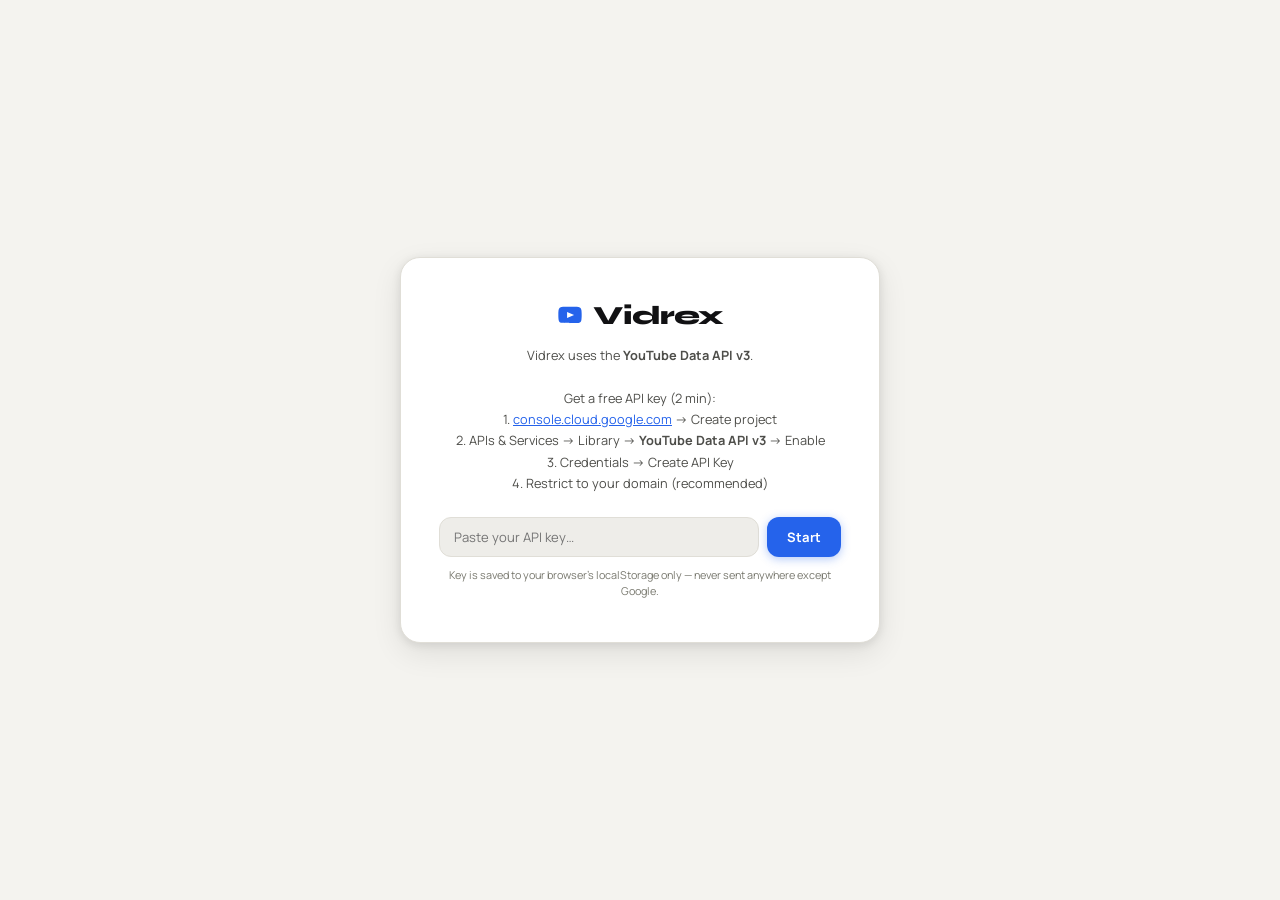
<file: index.html>
<!DOCTYPE html>
<html lang="en" data-theme="light">
<head>
<meta charset="UTF-8">
<meta name="viewport" content="width=device-width, initial-scale=1.0">
<title>Vidrex</title>
<link rel="preconnect" href="https://fonts.googleapis.com">
<link rel="preconnect" href="https://fonts.gstatic.com" crossorigin>
<link href="https://fonts.googleapis.com/css2?family=Syne:wght@600;700;800&family=Manrope:wght@300;400;500;600;700&family=JetBrains+Mono:wght@400;500&display=swap" rel="stylesheet">
<style>
:root{
  --bg:#f4f3ef;
  --bg2:#ffffff;
  --bg3:#eeede9;
  --border:#e0ded7;
  --text:#111113;
  --text2:#4e4e4a;
  --text3:#78786e;
  --accent:#2563eb;
  --accent2:#1d4ed8;
  --accent-glow:rgba(37,99,235,.12);
  --thumb:#dddcd6;
  --sw:252px;
  --r:8px;
  --r2:12px;
  --nh:60px;
  --font:'Manrope',sans-serif;
  --display:'Syne',sans-serif;
  --mono:'JetBrains Mono',monospace;
  --shadow:0 1px 2px rgba(0,0,0,.06),0 4px 14px rgba(0,0,0,.06);
  --shadow2:0 2px 10px rgba(0,0,0,.09),0 10px 30px rgba(0,0,0,.09);
  --transition:background .2s,color .2s,border-color .2s;
}
[data-theme=dark]{
  --bg:#0c0d10;
  --bg2:#14161a;
  --bg3:#1c1f24;
  --border:#242830;
  --text:#eaebed;
  --text2:#979ca8;
  --text3:#636878;
  --accent:#3b82f6;
  --accent2:#60a5fa;
  --accent-glow:rgba(59,130,246,.16);
  --thumb:#1c1f24;
  --shadow:0 1px 3px rgba(0,0,0,.35),0 4px 14px rgba(0,0,0,.25);
  --shadow2:0 2px 10px rgba(0,0,0,.5),0 10px 30px rgba(0,0,0,.4);
}
*,*::before,*::after{
  box-sizing:border-box;
  margin:0;
  padding:0;
}
html{font-size:15px;scroll-behavior:smooth}
body{
  font-family:var(--font);
  background:var(--bg);
  color:var(--text);
  min-height:100vh;
  transition:background .2s,color .2s;
  overflow-x:hidden;
}
a{color:inherit;text-decoration:none}
button{
  font-family:var(--font);
  cursor:pointer;
  border:none;
  background:none;
}
input,select{font-family:var(--font)}
img{display:block;max-width:100%}
::-webkit-scrollbar{width:5px;height:5px}
::-webkit-scrollbar-thumb{background:var(--border);border-radius:99px}
::-webkit-scrollbar-track{background:transparent}
#api-banner{
  position:fixed;
  inset:0;
  z-index:9999;
  background:var(--bg);
  display:flex;
  align-items:center;
  justify-content:center;
  padding:20px;
}
.api-box{
  background:var(--bg2);
  border:1.5px solid var(--border);
  border-radius:20px;
  padding:42px 38px;
  max-width:480px;
  width:100%;
  text-align:center;
  box-shadow:var(--shadow2);
}
.api-logo{
  font-family:var(--display);
  font-size:1.75rem;
  font-weight:800;
  color:var(--accent);
  margin-bottom:14px;
  display:flex;
  align-items:center;
  justify-content:center;
  gap:9px;
  letter-spacing:-.03em;
}
.api-logo svg{
  width:28px;
  height:28px;
  fill:var(--accent);
}
.api-logo span{color:var(--text)}
.api-box p{
  font-size:.85rem;
  color:var(--text2);
  line-height:1.68;
  margin-bottom:22px;
}
.api-box p a{color:var(--accent);text-decoration:underline}
.api-row{
  display:flex;
  gap:8px;
  margin-bottom:10px;
}
.api-row input{
  flex:1;
  padding:10px 14px;
  border:1.5px solid var(--border);
  border-radius:var(--r2);
  background:var(--bg3);
  color:var(--text);
  font-size:.87rem;
  outline:none;
  transition:border-color .15s,box-shadow .15s;
}
.api-row input:focus{border-color:var(--accent);box-shadow:0 0 0 3px var(--accent-glow)}
.api-go{
  padding:10px 20px;
  background:var(--accent);
  color:#fff;
  border-radius:var(--r2);
  font-size:.87rem;
  font-weight:700;
  transition:opacity .15s,transform .1s;
  white-space:nowrap;
  box-shadow:0 2px 10px rgba(37,99,235,.35);
}
.api-go:hover{opacity:.88;transform:translateY(-1px)}
.api-err{
  font-size:.77rem;
  color:#ef4444;
  margin-top:7px;
  display:none;
}
.api-note{
  font-size:.72rem;
  color:var(--text3);
  line-height:1.55;
  margin-top:9px;
}
#quota-box.warn{border-color:#f59e0b;color:#92400e}
[data-theme=dark] #quota-box.warn{color:#fbbf24}
.quota-bar-wrap{
  width:80px;
  height:5px;
  background:var(--bg3);
  border-radius:3px;
  overflow:hidden;
}
.quota-bar{
  height:100%;
  border-radius:3px;
  transition:width .3s;
  background:#22c55e;
}
.quota-bar.med{background:#f59e0b}
.quota-bar.hi{background:#ef4444}
#nav{
  position:fixed;
  top:0;
  left:0;
  right:0;
  z-index:100;
  height:var(--nh);
  background:var(--bg2);
  border-bottom:1px solid var(--border);
  display:flex;
  align-items:center;
  padding:0 20px;
  gap:14px;
  backdrop-filter:blur(16px);
  -webkit-backdrop-filter:blur(16px);
}
[data-theme=light] #nav{background:rgba(255,255,255,.92);}
[data-theme=dark]  #nav{background:rgba(22,24,28,.92);}
.logo{
  font-family:var(--display);
  font-size:1.2rem;
  font-weight:800;
  letter-spacing:-.03em;
  color:var(--accent);
  flex-shrink:0;
  display:flex;
  align-items:center;
  gap:6px;
  cursor:pointer;
  user-select:none;
  transition:opacity .15s;
}
.logo:hover{opacity:.8}
.logo svg{
  width:22px;
  height:22px;
  fill:var(--accent);
  flex-shrink:0;
}
.logo .lt{color:var(--text)}
/* single search bar with history dropdown */
.nsw{
  flex:1;
  max-width:580px;
  margin:0 auto;
  display:flex;
  align-items:center;
  background:var(--bg3);
  border:1.5px solid var(--border);
  border-radius:999px;
  overflow:visible;
  transition:border-color .2s,box-shadow .2s,background .2s;
  position:relative;
}
.nsw:focus-within{
  border-color:var(--accent);
  box-shadow:0 0 0 3.5px var(--accent-glow);
  background:var(--bg2);
}
.nsw input{
  flex:1;
  padding:9px 16px;
  background:none;
  border:none;
  outline:none;
  font-size:.875rem;
  font-weight:500;
  color:var(--text);
  border-radius:999px 0 0 999px;
  font-family:var(--font);
}
.nsw input::placeholder{color:var(--text3)}
.sb2{
  padding:0 16px;
  height:38px;
  color:var(--text3);
  display:flex;
  align-items:center;
  border-left:1.5px solid var(--border);
  transition:color .15s,background .15s;
  flex-shrink:0;
  border-radius:0 999px 999px 0;
  gap:5px;
}
.sb2:hover{color:var(--accent);background:var(--accent-glow)}
.sb2 svg{width:15px;height:15px}
/* ── YouTube-style search dropdown ─────────────────────────── */
.sh-drop{
  position:absolute;
  top:calc(100% + 6px);
  left:-2px;
  right:-2px;
  background:var(--bg2);
  border:1.5px solid var(--border);
  border-radius:14px;
  box-shadow:0 8px 32px rgba(0,0,0,.14),0 2px 8px rgba(0,0,0,.08);
  z-index:9000;
  display:none;
  overflow:hidden;
  padding:6px 0;
}
[data-theme=dark] .sh-drop{box-shadow:0 8px 32px rgba(0,0,0,.5),0 2px 8px rgba(0,0,0,.3);}
.sh-drop.open{display:block;animation:dropIn .15s cubic-bezier(.4,0,.2,1)}
@keyframes dropIn{from{opacity:0;transform:translateY(-6px) scale(.98)}to{opacity:1;transform:none}}
/* Section label inside dropdown */
.sh-section-label{
  display:flex;
  align-items:center;
  justify-content:space-between;
  padding:6px 14px 3px;
  font-size:.68rem;
  font-weight:700;
  letter-spacing:.06em;
  text-transform:uppercase;
  color:var(--text3);
  user-select:none;
}
.sh-clear-all{
  font-size:.71rem;
  font-weight:600;
  letter-spacing:0;
  text-transform:none;
  color:var(--accent);
  opacity:.8;
  transition:opacity .12s;
  cursor:pointer;
  padding:1px 4px;
  border-radius:4px;
}
.sh-clear-all:hover{opacity:1;background:var(--accent-glow)}
.sh-divider{
  height:1px;
  background:var(--border);
  margin:4px 0;
  opacity:.6;
}
.sh-item{
  display:flex;
  align-items:center;
  gap:10px;
  padding:8px 14px;
  font-size:.85rem;
  color:var(--text);
  cursor:pointer;
  transition:background .1s;
  border-radius:0;
}
.sh-item:hover,.sh-item.focused{background:var(--bg3)}
.sh-item.focused{outline:none}
.sh-item .sh-icon{
  width:30px;
  height:30px;
  border-radius:50%;
  background:var(--bg3);
  display:flex;
  align-items:center;
  justify-content:center;
  flex-shrink:0;
  transition:background .1s;
}
.sh-item:hover .sh-icon,.sh-item.focused .sh-icon{background:var(--border)}
.sh-item .sh-icon svg{
  width:13px;
  height:13px;
  flex-shrink:0;
  color:var(--text3);
}
/* Suggestion items (autocomplete) get a slightly different icon color */
.sh-item.sh-suggest .sh-icon{background:var(--accent-glow)}
.sh-item.sh-suggest .sh-icon svg{color:var(--accent)}
.sh-item .sh-txt{
  flex:1;
  overflow:hidden;
  text-overflow:ellipsis;
  white-space:nowrap;
  font-weight:500;
}
/* Bold the matching part of the suggestion */
.sh-item .sh-txt b{font-weight:700;color:var(--text)}
.sh-item.sh-suggest .sh-txt{color:var(--text2)}
.sh-del{
  width:26px;
  height:26px;
  display:flex;
  align-items:center;
  justify-content:center;
  color:var(--text3);
  transition:color .1s,background .1s;
  border-radius:50%;
  flex-shrink:0;
  font-size:.82rem;
}
.sh-del:hover{color:var(--text);background:var(--border)}
/* Autocomplete loading spinner */
.sh-spinner{
  display:flex;
  align-items:center;
  justify-content:center;
  padding:10px;
  gap:5px;
}
.sh-spinner span{
  width:5px;height:5px;
  border-radius:50%;
  background:var(--accent);
  animation:bounce .8s ease infinite both;
  opacity:.4;
}
.sh-spinner span:nth-child(2){animation-delay:.12s}
.sh-spinner span:nth-child(3){animation-delay:.24s}
.nr{
  display:flex;
  align-items:center;
  gap:4px;
  flex-shrink:0;
}
.tz{
  font-size:.68rem;
  font-weight:500;
  color:var(--text2);
  background:var(--bg3);
  border:1.5px solid var(--border);
  border-radius:var(--r);
  padding:4px 6px;
  cursor:pointer;
  outline:none;
  max-width:170px;
  font-family:var(--font);
}
.nb{
  width:34px;
  height:34px;
  border-radius:50%;
  display:flex;
  align-items:center;
  justify-content:center;
  color:var(--text3);
  transition:background .15s,color .15s;
}
.nb:hover{background:var(--bg3);color:var(--text)}
.nb svg{width:16px;height:16px}
#app{padding-top:var(--nh);display:flex}
#sidebar{
  width:var(--sw);
  flex-shrink:0;
  position:fixed;
  top:var(--nh);
  bottom:0;
  left:0;
  background:var(--bg2);
  border-right:1px solid var(--border);
  overflow-y:auto;
  padding:10px 0 8px;
  z-index:50;
  transition:transform .22s cubic-bezier(.4,0,.2,1);
}
#sidebar.collapsed{transform:translateX(-100%)}
#main{transition:margin-left .22s cubic-bezier(.4,0,.2,1)}
body.sidebar-collapsed #main{margin-left:0}
/* hamburger button */
.hbg{
  width:34px;
  height:34px;
  border-radius:50%;
  display:flex;
  flex-direction:column;
  align-items:center;
  justify-content:center;
  gap:4px;
  color:var(--text3);
  transition:background .15s,color .15s;
  flex-shrink:0;
}
.hbg:hover{background:var(--bg3);color:var(--text)}
.hbg span{
  display:block;
  width:15px;
  height:1.5px;
  background:currentColor;
  border-radius:2px;
  transition:transform .22s,opacity .22s,width .22s;
}
.si{
  display:flex;
  align-items:center;
  gap:10px;
  padding:8.5px 18px;
  font-size:.84rem;
  font-weight:500;
  color:var(--text3);
  cursor:pointer;
  width:100%;
  text-align:left;
  transition:background .12s,color .12s;
  border-radius:0;
  position:relative;
}
.si:hover{background:var(--bg3);color:var(--text)}
.si.active{
  color:var(--accent);
  background:var(--accent-glow);
  font-weight:600;
}
.si.active::before{
  content:'';
  position:absolute;
  left:0;top:4px;bottom:4px;
  width:3px;
  background:var(--accent);
  border-radius:0 3px 3px 0;
}
.si svg{
  width:15px;
  height:15px;
  flex-shrink:0;
}
.sd{
  border:none;
  border-top:1px solid var(--border);
  margin:6px 14px;
}
#main{
  margin-left:var(--sw);
  flex:1;
  padding:28px 28px 40px;
  min-height:calc(100vh - var(--nh));
  transition:margin-left .22s cubic-bezier(.4,0,.2,1);
}
.cats{
  display:flex;
  gap:7px;
  flex-wrap:wrap;
  margin-bottom:22px;
  position:sticky;
  top:var(--nh);
  z-index:30;
  background:var(--bg);
  padding:10px 0 2px;
  margin-top:-10px;
}
.cat{
  padding:5px 15px;
  border-radius:999px;
  font-size:.76rem;
  font-weight:600;
  background:var(--bg2);
  color:var(--text3);
  border:1.5px solid var(--border);
  cursor:pointer;
  transition:all .15s;
  letter-spacing:.01em;
  white-space:nowrap;
}
.cat:hover{border-color:var(--accent);color:var(--accent);background:var(--accent-glow)}
.cat.active{
  background:var(--accent);
  color:#fff;
  border-color:var(--accent);
  box-shadow:0 2px 10px rgba(37,99,235,.28);
}
.vgrid{
  display:grid;
  grid-template-columns:repeat(auto-fill,minmax(272px,1fr));
  gap:22px 16px;
}
.vc{
  cursor:pointer;
  border-radius:var(--r2);
  transition:transform .2s cubic-bezier(.4,0,.2,1),box-shadow .2s;
}
.vc:hover{transform:translateY(-4px);box-shadow:var(--shadow2)}
.vc:hover .tov{opacity:1}
.tw{
  position:relative;
  aspect-ratio:16/9;
  background:var(--thumb);
  border-radius:var(--r2);
  overflow:hidden;
  margin-bottom:10px;
}
.tw img{
  width:100%;
  height:100%;
  object-fit:cover;
  display:block;
  transition:transform .35s cubic-bezier(.4,0,.2,1);
}
.vc:hover .tw img{transform:scale(1.05)}
.tph{
  width:100%;
  height:100%;
  display:flex;
  align-items:center;
  justify-content:center;
  font-size:2.2rem;
  color:var(--text3);
}
.tov{
  position:absolute;
  inset:0;
  background:linear-gradient(to top,rgba(0,0,0,.5) 0%,rgba(0,0,0,.1) 100%);
  display:flex;
  align-items:center;
  justify-content:center;
  opacity:0;
  transition:opacity .2s;
}
.tov-p{
  width:50px;
  height:50px;
  background:rgba(255,255,255,.96);
  border-radius:50%;
  display:flex;
  align-items:center;
  justify-content:center;
  color:var(--accent);
  box-shadow:0 4px 20px rgba(0,0,0,.3);
  transition:transform .18s cubic-bezier(.4,0,.2,1);
}
.vc:hover .tov-p{transform:scale(1.1)}
.tov-p svg{
  width:18px;
  height:18px;
  margin-left:3px;
}
.td{
  position:absolute;
  bottom:6px;
  right:6px;
  background:rgba(0,0,0,.88);
  color:#fff;
  font-size:.63rem;
  font-family:var(--mono);
  padding:2px 6px;
  border-radius:4px;
  letter-spacing:.03em;
  font-weight:500;
}
.vt{
  font-size:.875rem;
  font-weight:600;
  line-height:1.38;
  color:var(--text);
  margin-bottom:5px;
  display:-webkit-box;
  -webkit-line-clamp:2;
  -webkit-box-orient:vertical;
  overflow:hidden;
}
.vch{
  font-size:.75rem;
  font-weight:600;
  color:var(--text3);
  margin-bottom:2px;
}
.vs{font-size:.72rem;color:var(--text3);font-weight:400}
.dot{margin:0 4px;opacity:.6}
/* ── Personalised "For You" label ───────────────────────────── */
.fy-label{
  grid-column:1/-1;
  display:flex;
  align-items:center;
  gap:5px;
  font-size:.7rem;
  font-weight:700;
  color:var(--text3);
  margin-bottom:-4px;
  letter-spacing:.06em;
  text-transform:uppercase;
}
.fy-label svg{width:11px;height:11px;flex-shrink:0;color:var(--accent);opacity:.7}
/* ── Sub-section divider labels ─────────────────────────────── */
.feed-sect{
  grid-column:1/-1;
  display:flex;
  align-items:center;
  gap:8px;
  font-size:.72rem;
  font-weight:600;
  color:var(--text3);
  text-transform:uppercase;
  letter-spacing:.05em;
  margin:6px 0 -4px;
}
.feed-sect::after{content:'';flex:1;height:1px;background:var(--border)}
.loader{
  display:flex;
  justify-content:center;
  padding:28px;
  gap:6px;
}
.loader span{
  width:6px;
  height:6px;
  border-radius:50%;
  background:var(--accent);
  animation:bounce .9s infinite both;
  opacity:.5;
}
.loader span:nth-child(2){animation-delay:.15s}
.loader span:nth-child(3){animation-delay:.3s}
@keyframes bounce{0%,80%,100%{transform:scale(.6);opacity:.3}40%{transform:scale(1);opacity:1}}
#watch-page,#channel-page,#search-page{display:none}
#watch-page.on,#channel-page.on,#search-page.on{display:block}
#home-page.off{display:none}
.wtop{
  display:flex;
  align-items:center;
  gap:10px;
  margin-bottom:18px;
  flex-wrap:wrap;
}
.bb{
  display:flex;
  align-items:center;
  gap:5px;
  font-size:.81rem;
  font-weight:600;
  color:var(--text3);
  padding:6px 12px 6px 9px;
  border-radius:999px;
  background:var(--bg2);
  border:1.5px solid var(--border);
  transition:all .15s;
  flex-shrink:0;
}
.bb:hover{color:var(--text);border-color:var(--text3)}
.bb svg{width:13px;height:13px}
.wl{
  display:grid;
  grid-template-columns:1fr 334px;
  gap:28px;
  align-items:start;
}
.pw{
  position:relative;
  width:100%;
  aspect-ratio:16/9;
  background:#000;
  border-radius:var(--r2);
  overflow:hidden;
  margin-bottom:15px;
  box-shadow:var(--shadow2);
}
.wti{
  font-family:var(--display);
  font-size:1.15rem;
  font-weight:700;
  line-height:1.3;
  letter-spacing:-.018em;
  margin-bottom:11px;
}
.wmr{
  display:flex;
  align-items:center;
  justify-content:space-between;
  flex-wrap:wrap;
  gap:7px;
  margin-bottom:13px;
  padding-bottom:13px;
  border-bottom:1px solid var(--border);
}
.wst{
  font-size:.78rem;
  color:var(--text3);
  display:flex;
  gap:14px;
  flex-wrap:wrap;
}
.wa{
  display:flex;
  gap:6px;
  flex-wrap:wrap;
}
.ab{
  display:flex;
  align-items:center;
  gap:5px;
  padding:6px 14px;
  border-radius:999px;
  border:1.5px solid var(--border);
  background:var(--bg2);
  font-size:.77rem;
  color:var(--text2);
  font-weight:600;
  transition:all .15s;
}
.ab:hover:not(:disabled){border-color:var(--accent);color:var(--accent);background:var(--accent-glow);transform:translateY(-1px)}
.ab.on{color:var(--accent);border-color:var(--accent);background:var(--accent-glow)}
.ab:disabled{opacity:.4;cursor:not-allowed}
.ab svg{width:13px;height:13px}
.ab .cnt{
  font-size:.72rem;
  opacity:.75;
  margin-left:1px;
}
.cr{
  display:flex;
  align-items:center;
  gap:12px;
  padding:13px 0;
  border-bottom:1px solid var(--border);
  margin-bottom:15px;
  cursor:pointer;
  transition:opacity .15s;
}
.cr:hover{opacity:.82}
.cr:hover .chn{color:var(--accent)}
.cav{
  width:40px;
  height:40px;
  border-radius:50%;
  background:var(--thumb);
  flex-shrink:0;
  display:flex;
  align-items:center;
  justify-content:center;
  font-weight:700;
  font-size:.88rem;
  color:var(--text2);
  overflow:hidden;
  border:2px solid var(--border);
}
.cav img{
  width:100%;
  height:100%;
  object-fit:cover;
}
.chn{
  font-size:.88rem;
  font-weight:700;
  margin-bottom:1px;
  transition:color .15s;
}
.chs{font-size:.73rem;color:var(--text3)}
.subb{
  padding:6px 16px;
  border-radius:999px;
  background:var(--accent);
  color:#fff;
  font-size:.79rem;
  font-weight:700;
  transition:opacity .12s,transform .1s;
  flex-shrink:0;
  box-shadow:0 2px 8px rgba(37,99,235,.3);
}
.subb:hover{opacity:.88;transform:translateY(-1px)}
.subb.sd{
  background:var(--bg3);
  color:var(--text2);
  border:1.5px solid var(--border);
  box-shadow:none;
}
.db{
  background:var(--bg3);
  border-radius:var(--r2);
  padding:14px 16px;
  font-size:.82rem;
  line-height:1.7;
  color:var(--text2);
  border:1px solid var(--border);
  transition:background .15s;
}
.db:hover{background:var(--bg2)}
.di{white-space:pre-wrap}
.di.cl{
  display:-webkit-box;
  -webkit-line-clamp:3;
  -webkit-box-orient:vertical;
  overflow:hidden;
  white-space:normal;
}
.di a{
  color:var(--accent);
  text-decoration:underline;
  text-underline-offset:2px;
}
.dtog{
  margin-top:8px;
  font-size:.76rem;
  font-weight:700;
  color:var(--text);
  cursor:pointer;
  display:inline-block;
}
.dtog:hover{color:var(--accent)}
.upt{
  font-size:.82rem;
  font-weight:700;
  letter-spacing:.01em;
  margin-bottom:13px;
  padding-bottom:11px;
  border-bottom:1px solid var(--border);
  color:var(--text);
}
.ul{
  display:flex;
  flex-direction:column;
  gap:6px;
}
.unc{
  display:flex;
  gap:10px;
  cursor:pointer;
  padding:6px;
  border-radius:var(--r);
  transition:background .15s;
}
.unc:hover{background:var(--bg3)}
.uth{
  width:120px;
  flex-shrink:0;
  aspect-ratio:16/9;
  background:var(--thumb);
  border-radius:6px;
  overflow:hidden;
  position:relative;
}
.uth img{
  width:100%;
  height:100%;
  object-fit:cover;
  transition:transform .25s;
}
.unc:hover .uth img{transform:scale(1.04)}
.utph{
  width:100%;
  height:100%;
  display:flex;
  align-items:center;
  justify-content:center;
  font-size:1.1rem;
  color:var(--text3);
}
.utd{
  position:absolute;
  bottom:3px;
  right:3px;
  background:rgba(0,0,0,.82);
  color:#fff;
  font-size:.59rem;
  font-family:var(--mono);
  padding:1px 5px;
  border-radius:3px;
}
.uni{flex:1;min-width:0}
.unt{
  font-size:.79rem;
  font-weight:600;
  line-height:1.32;
  display:-webkit-box;
  -webkit-line-clamp:2;
  -webkit-box-orient:vertical;
  overflow:hidden;
  color:var(--text);
  margin-bottom:3px;
}
.unc2{font-size:.7rem;color:var(--text3)}
.chh{
  background:var(--bg2);
  border:1.5px solid var(--border);
  border-radius:var(--r2);
  padding:26px 22px;
  margin-bottom:22px;
  display:flex;
  align-items:center;
  gap:20px;
  flex-wrap:wrap;
  box-shadow:var(--shadow);
}
.chha{
  width:72px;
  height:72px;
  border-radius:50%;
  background:var(--thumb);
  flex-shrink:0;
  display:flex;
  align-items:center;
  justify-content:center;
  font-size:1.8rem;
  font-weight:700;
  color:var(--text2);
  overflow:hidden;
  border:2px solid var(--border);
}
.chha img{
  width:100%;
  height:100%;
  object-fit:cover;
}
.chhn{
  font-family:var(--display);
  font-size:1.32rem;
  font-weight:700;
  margin-bottom:3px;
  letter-spacing:-.02em;
}
.chhs{font-size:.79rem;color:var(--text3);font-weight:500}
.chhd{
  font-size:.79rem;
  color:var(--text2);
  margin-top:6px;
  line-height:1.55;
  max-width:600px;
}
.sr{
  display:flex;
  flex-direction:column;
  gap:2px;
}
/* channel card in search results */
.sch{
  display:flex;
  align-items:center;
  gap:16px;
  padding:12px 14px;
  border-radius:var(--r2);
  cursor:pointer;
  transition:background .12s;
  background:var(--bg2);
  border:1.5px solid var(--border);
  margin-bottom:4px;
  box-shadow:var(--shadow);
}
.sch:hover{background:var(--bg3);border-color:var(--accent);}
.sch-av{
  width:60px;
  height:60px;
  border-radius:50%;
  background:var(--thumb);
  flex-shrink:0;
  display:flex;
  align-items:center;
  justify-content:center;
  font-size:1.5rem;
  font-weight:700;
  color:var(--text2);
  overflow:hidden;
  border:2.5px solid var(--border);
}
.sch-av img{
  width:100%;
  height:100%;
  object-fit:cover;
}
.sch-name{
  font-size:.96rem;
  font-weight:700;
  margin-bottom:3px;
  letter-spacing:-.01em;
}
.sch-meta{font-size:.76rem;color:var(--text3);font-weight:500}
.sc{
  display:flex;
  gap:12px;
  cursor:pointer;
  padding:9px 10px;
  border-radius:var(--r2);
  transition:background .15s;
  content-visibility:auto;
  contain-intrinsic-size:0 90px;
}
.sc:hover{background:var(--bg3)}
.sc-ch{cursor:pointer;transition:color .12s;font-weight:600}
.sc-ch:hover{
  color:var(--accent);
  text-decoration:underline;
  text-underline-offset:2px;
}
.sth{
  width:180px;
  flex-shrink:0;
  aspect-ratio:16/9;
  background:var(--thumb);
  border-radius:var(--r);
  overflow:hidden;
  position:relative;
}
.sth img{
  width:100%;
  height:100%;
  object-fit:cover;
  transition:transform .25s;
}
.sc:hover .sth img{transform:scale(1.04)}
.sthp{
  width:100%;
  height:100%;
  display:flex;
  align-items:center;
  justify-content:center;
  font-size:1.8rem;
  color:var(--text3);
}
.sdu{
  position:absolute;
  bottom:4px;
  right:4px;
  background:rgba(0,0,0,.82);
  color:#fff;
  font-size:.64rem;
  font-family:var(--mono);
  padding:2px 5px;
  border-radius:3px;
  letter-spacing:.02em;
}
.sif{flex:1;min-width:0;padding-top:1px}
.sti{
  font-size:.93rem;
  font-weight:600;
  margin-bottom:4px;
  line-height:1.36;
  display:-webkit-box;
  -webkit-line-clamp:2;
  -webkit-box-orient:vertical;
  overflow:hidden;
  color:var(--text);
}
.sme{
  font-size:.75rem;
  color:var(--text3);
  margin-bottom:5px;
  display:flex;
  align-items:center;
  gap:5px;
  flex-wrap:wrap;
}
.sde{
  font-size:.77rem;
  color:var(--text2);
  line-height:1.48;
  display:-webkit-box;
  -webkit-line-clamp:2;
  -webkit-box-orient:vertical;
  overflow:hidden;
}
#toast{
  position:fixed;
  bottom:28px;
  left:50%;
  transform:translateX(-50%) translateY(20px);
  background:var(--text);
  color:var(--bg);
  padding:9px 22px;
  border-radius:999px;
  font-size:.81rem;
  font-weight:600;
  opacity:0;
  transition:all .22s cubic-bezier(.4,0,.2,1);
  z-index:998;
  pointer-events:none;
  white-space:nowrap;
  box-shadow:0 4px 20px rgba(0,0,0,.2);
  letter-spacing:.01em;
}
#toast.show{opacity:1;transform:translateX(-50%) translateY(0)}
.empty{
  text-align:center;
  padding:60px 20px;
  color:var(--text3);
}
.empty svg{
  width:42px;
  height:42px;
  margin:0 auto 16px;
  opacity:.35;
}
.empty h3{
  font-size:.94rem;
  font-weight:700;
  color:var(--text2);
  margin-bottom:6px;
  letter-spacing:-.01em;
}
.empty p{font-size:.8rem;line-height:1.55;max-width:260px;margin:0 auto}
#sub-section{display:flex;flex-direction:column}
.sub-si{
  display:flex;
  align-items:center;
  gap:8px;
  padding:7px 18px;
  font-size:.83rem;
  font-weight:500;
  color:var(--text3);
  cursor:pointer;
  width:100%;
  text-align:left;
  transition:background .12s,color .12s;
  border:none;
  background:none;
  font-family:var(--font);
}
.sub-si:hover{background:var(--bg3);color:var(--text)}
.sub-av{
  width:22px;
  height:22px;
  border-radius:50%;
  background:var(--thumb);
  flex-shrink:0;
  display:flex;
  align-items:center;
  justify-content:center;
  font-size:.6rem;
  font-weight:700;
  color:var(--text2);
  overflow:hidden;
}
.sub-av img{
  width:100%;
  height:100%;
  object-fit:cover;
}
.sub-name{
  overflow:hidden;
  text-overflow:ellipsis;
  white-space:nowrap;
}
#sub-empty{
  font-size:.73rem;
  color:var(--text3);
  padding:5px 18px 8px;
  font-style:italic;
}
.ban-wrap{padding:4px 0 6px}
.ban-label{
  font-size:.66rem;
  font-weight:700;
  letter-spacing:.08em;
  text-transform:uppercase;
  color:var(--text3);
  padding:6px 18px 5px;
  display:block;
}
.ban-row{
  display:flex;
  gap:5px;
  padding:0 10px 5px;
}
.ban-row input{
  flex:1;
  padding:5px 10px;
  border:1.5px solid var(--border);
  border-radius:var(--r);
  background:var(--bg3);
  color:var(--text);
  font-size:.77rem;
  outline:none;
  min-width:0;
  transition:border-color .15s;
}
.ban-row input:focus{border-color:var(--accent)}
.ban-add{
  padding:5px 10px;
  background:var(--accent);
  color:#fff;
  border-radius:var(--r);
  font-size:.75rem;
  font-weight:700;
  white-space:nowrap;
  flex-shrink:0;
}
#ban-list{
  padding:0 10px 2px;
  display:flex;
  flex-direction:column;
  gap:3px;
}
.ban-empty{
  font-size:.73rem;
  color:var(--text3);
  padding:1px 8px 3px;
  font-style:italic;
}
.ban-tag{
  display:flex;
  align-items:center;
  justify-content:space-between;
  background:var(--bg3);
  border:1.5px solid var(--border);
  border-radius:var(--r);
  padding:3px 8px;
  font-size:.75rem;
  color:var(--text2);
  gap:6px;
}
.ban-tag span{
  overflow:hidden;
  text-overflow:ellipsis;
  white-space:nowrap;
}
.ban-tag button{
  color:var(--text3);
  font-size:1rem;
  line-height:1;
  flex-shrink:0;
  transition:color .12s;
}
.ban-tag button:hover{color:var(--accent)}
@media(max-width:1100px){.wl{grid-template-columns:1fr}#upnp{display:none}}
@media(max-width:1024px) and (min-width:801px){#main{padding:18px 16px}}
@media(max-width:800px){:root{--sw:0px}#sidebar{display:none}#main{margin-left:0;padding:14px}.vgrid{grid-template-columns:repeat(auto-fill,minmax(200px,1fr));gap:14px}.ch-sort-row{flex-wrap:wrap}}
/* Card entry animation */
@keyframes fadeUp{from{opacity:0;transform:translateY(10px)}to{opacity:1;transform:translateY(0)}}
.vc{
  animation:fadeUp .22s ease both;
  content-visibility:auto;       /* skip paint+layout for off-screen cards */
  contain-intrinsic-size:0 280px; /* placeholder height so scroll bar stays stable */
}
/* Keyboard focus outlines */
.vc:focus-visible,.ab:focus-visible,.si:focus-visible,.cat:focus-visible,.bb:focus-visible,.subb:focus-visible,.unc:focus-visible,.sub-si:focus-visible,.ch-sb:focus-visible{
  outline:2px solid var(--accent);
  outline-offset:2px;
  border-radius:var(--r);
}
/* Skeleton shimmer */
@keyframes shimmer{0%{background-position:-200% 0}100%{background-position:200% 0}}
.tph,.utph,.sthp{
  background:linear-gradient(90deg,var(--thumb) 25%,var(--bg3) 50%,var(--thumb) 75%);
  background-size:200% 100%;
  animation:shimmer 1.6s infinite;
}
/* Clickable channel name */
.vch{
  cursor:pointer;
  display:inline-block;
  transition:color .12s;
}
.vch:hover{
  color:var(--accent);
  text-decoration:underline;
  text-underline-offset:2px;
}
/* Channel toolbar */
.ch-toolbar{
  display:flex;
  align-items:center;
  justify-content:space-between;
  flex-wrap:wrap;
  gap:10px;
  margin-bottom:14px;
}
.sect{
  font-family:var(--display);
  font-size:.95rem;
  font-weight:700;
  display:flex;
  align-items:center;
  gap:8px;
  margin:0;
  letter-spacing:-.01em;
}
.ch-count{
  font-size:.74rem;
  font-weight:500;
  color:var(--text3);
}
.ch-sort-row{
  display:flex;
  align-items:center;
  gap:5px;
}
.ch-sort-label{
  font-size:.75rem;
  color:var(--text3);
  margin-right:2px;
}
.ch-sb{
  padding:4px 11px;
  border-radius:999px;
  border:1.5px solid var(--border);
  background:var(--bg2);
  color:var(--text3);
  font-size:.74rem;
  font-weight:600;
  cursor:pointer;
  transition:all .15s;
  white-space:nowrap;
}
.ch-sb:hover{border-color:var(--accent);color:var(--accent)}
.ch-sb.active{
  background:var(--accent);
  color:#fff;
  border-color:var(--accent);
  box-shadow:0 2px 8px rgba(37,99,235,.25);
}
/* Progress bar for bulk channel load */
.ch-progress{
  margin-bottom:16px;
  display:flex;
  flex-direction:column;
  gap:6px;
}
.ch-prog-track{
  height:3px;
  background:var(--bg3);
  border-radius:2px;
  overflow:hidden;
}
@keyframes progPulse{0%,100%{opacity:1}50%{opacity:.5}}
.ch-prog-fill{
  height:100%;
  background:var(--accent);
  border-radius:2px;
  transition:width .3s ease;
  animation:progPulse 1.6s ease infinite;
}
.ch-prog-fill.done{animation:none;opacity:1}
.ch-prog-text{font-size:.72rem;color:var(--text3)}
/* Shorts badge on channel video cards */
.shorts-badge{
  position:absolute;
  top:6px;
  left:6px;
  background:rgba(239,68,68,.92);
  color:#fff;
  font-size:.59rem;
  font-weight:700;
  padding:2px 5px;
  border-radius:4px;
  letter-spacing:.05em;
  text-transform:uppercase;
}
/* Scroll-to-top button */
#scroll-top{
  position:fixed;
  bottom:60px;
  right:18px;
  z-index:199;
  width:38px;
  height:38px;
  border-radius:50%;
  background:var(--accent);
  border:none;
  box-shadow:0 4px 14px rgba(37,99,235,.4);
  display:none;
  align-items:center;
  justify-content:center;
  color:#fff;
  transition:all .18s;
  padding:0;
}
#scroll-top:hover{
  transform:translateY(-2px);
  box-shadow:0 6px 18px rgba(37,99,235,.5);
}
#scroll-top svg{width:15px;height:15px}
#scroll-top.show{display:flex}
/* Sidebar finer scrollbar */
#sidebar::-webkit-scrollbar{width:3px}
#sidebar::-webkit-scrollbar-thumb{background:var(--border);border-radius:2px}
/* Quota box hidden at zero */
#quota-box{
  position:fixed;
  bottom:18px;
  right:18px;
  z-index:200;
  background:var(--bg2);
  border:1.5px solid var(--border);
  border-radius:var(--r2);
  padding:9px 14px;
  font-size:.73rem;
  color:var(--text2);
  display:none;
  align-items:center;
  gap:8px;
  box-shadow:var(--shadow);
}

/* ── Video Float: watch overlay OR PiP — iframe NEVER moves ─── */
/* In watch mode: position:fixed synced to #player placeholder   */
/* In pip  mode: position:fixed at draggable corner window       */
#video-float{
  position:fixed;
  z-index:800;
  display:none;
  flex-direction:column;
  background:#000;
  overflow:hidden;
  user-select:none;
  touch-action:none;
}
#video-float.pip-mode{
  border-radius:10px;
  box-shadow:0 12px 48px rgba(0,0,0,.65),0 2px 8px rgba(0,0,0,.4);
  min-width:200px;
  min-height:136px;
}
#pip-bar{
  height:34px;
  background:rgba(14,14,12,.94);
  display:none;
  align-items:center;
  padding:0 8px 0 11px;
  gap:6px;
  flex-shrink:0;
  border-bottom:1px solid rgba(255,255,255,.07);
}
#video-float.pip-mode #pip-bar{display:flex;cursor:move}
#pip-title{
  flex:1;
  font-size:.67rem;
  color:rgba(255,255,255,.78);
  overflow:hidden;
  text-overflow:ellipsis;
  white-space:nowrap;
}
.pip-btn{
  width:26px;
  height:26px;
  border-radius:5px;
  display:flex;
  align-items:center;
  justify-content:center;
  color:rgba(255,255,255,.55);
  flex-shrink:0;
  transition:background .12s,color .12s;
}
.pip-btn:hover{background:rgba(255,255,255,.13);color:#fff}
.pip-btn svg{
  width:13px;
  height:13px;
  stroke:currentColor;
}
#vf-body{
  flex:1;
  position:relative;
  overflow:hidden;
}
#vf-body iframe{
  width:100%;
  height:100%;
  border:none;
  display:block;
}
/* ── Custom video controls overlay ─────────────────────────── */
#vc-overlay{
  position:absolute;
  inset:0;
  z-index:2;
  display:flex;
  flex-direction:column;
  justify-content:space-between;
  opacity:0;
  transition:opacity .22s;
  pointer-events:none;
  background:transparent;
}
#vc-overlay.show,
#vf-body:hover #vc-overlay{
  opacity:1;
  pointer-events:all;
}
#vc-overlay::before{
  content:'';
  position:absolute;
  top:0;left:0;right:0;height:72px;
  background:linear-gradient(to bottom,rgba(0,0,0,.55) 0%,transparent 100%);
  pointer-events:none;
}
#vc-overlay::after{
  content:'';
  position:absolute;
  bottom:0;left:0;right:0;height:80px;
  background:linear-gradient(to top,rgba(0,0,0,.72) 0%,transparent 100%);
  pointer-events:none;
}
#vc-center{
  flex:1;
  display:flex;
  align-items:center;
  justify-content:center;
  position:relative;
  z-index:1;
  cursor:pointer;
}
#vc-big-btn{
  width:58px;height:58px;
  border-radius:50%;
  background:rgba(255,255,255,.15);
  backdrop-filter:blur(4px);
  -webkit-backdrop-filter:blur(4px);
  border:2px solid rgba(255,255,255,.3);
  display:flex;align-items:center;justify-content:center;
  color:#fff;
  transition:background .15s,transform .12s;
  flex-shrink:0;
}
#vc-big-btn:hover{background:rgba(255,255,255,.28);transform:scale(1.08)}
#vc-big-btn svg{width:24px;height:24px;fill:#fff;flex-shrink:0}
#vc-big-btn .ic-play{margin-left:3px}
#vc-bar{
  position:relative;
  z-index:1;
  display:flex;
  align-items:center;
  gap:8px;
  padding:0 12px 10px;
}
.vc-btn{
  width:30px;height:30px;
  border-radius:6px;
  display:flex;align-items:center;justify-content:center;
  color:rgba(255,255,255,.88);
  flex-shrink:0;
  transition:color .12s,background .12s;
}
.vc-btn:hover{color:#fff;background:rgba(255,255,255,.12)}
.vc-btn svg{width:16px;height:16px;fill:currentColor;flex-shrink:0}
#vc-time{
  font-size:.7rem;
  font-family:var(--mono);
  color:rgba(255,255,255,.82);
  white-space:nowrap;
  flex-shrink:0;
  letter-spacing:.02em;
}
#vc-seek{
  flex:1;
  height:18px;
  display:flex;
  align-items:center;
  cursor:pointer;
  position:relative;
}
#vc-seek-track{
  width:100%;
  height:3px;
  background:rgba(255,255,255,.25);
  border-radius:3px;
  position:relative;
  transition:height .12s;
  overflow:visible;
}
#vc-seek:hover #vc-seek-track{height:5px}
#vc-seek-fill{
  position:absolute;
  left:0;top:0;bottom:0;
  background:#fff;
  border-radius:3px;
  width:0%;
}
#vc-seek-dot{
  position:absolute;
  top:50%;
  width:13px;height:13px;
  background:#fff;
  border-radius:50%;
  transform:translate(-50%,-50%) scale(0);
  transition:transform .12s;
  left:0%;
  box-shadow:0 1px 4px rgba(0,0,0,.4);
}
#vc-seek:hover #vc-seek-dot{transform:translate(-50%,-50%) scale(1)}
#vc-vol-inp{
  -webkit-appearance:none;
  appearance:none;
  width:60px;height:3px;
  background:rgba(255,255,255,.3);
  border-radius:3px;
  outline:none;
  cursor:pointer;
  flex-shrink:0;
  accent-color:#fff;
}
#vc-vol-inp::-webkit-slider-thumb{
  -webkit-appearance:none;
  width:11px;height:11px;
  border-radius:50%;
  background:#fff;
  cursor:pointer;
  box-shadow:0 1px 3px rgba(0,0,0,.4);
}
#vc-vol-inp::-moz-range-thumb{
  width:11px;height:11px;
  border-radius:50%;
  background:#fff;
  border:none;
  cursor:pointer;
}
/* transparent shield prevents iframe eating mouse during drag/resize */
#pip-shield{
  position:absolute;
  inset:0;
  z-index:4;
  display:none;
  cursor:inherit;
}
#video-float.pip-active #pip-shield{display:block}
/* corner resize grips — hidden in watch mode, shown in pip mode */
.pip-grip{
  position:absolute;
  width:22px;
  height:22px;
  z-index:5;
  display:none;
}
#video-float.pip-mode .pip-grip{display:block}
.pip-grip::after{
  content:'';
  position:absolute;
  width:9px;
  height:9px;
  border-color:rgba(255,255,255,.45);
  border-style:solid;
  transition:border-color .12s;
}
.pip-grip:hover::after{border-color:rgba(255,255,255,.9)}
.pip-grip-tl{
  top:34px;
  left:0;
  cursor:nw-resize;
}
.pip-grip-tl::after{
  top:4px;
  left:4px;
  border-width:2px 0 0 2px;
}
.pip-grip-tr{
  top:34px;
  right:0;
  cursor:ne-resize;
}
.pip-grip-tr::after{
  top:4px;
  right:4px;
  border-width:2px 2px 0 0;
}
.pip-grip-bl{
  bottom:0;
  left:0;
  cursor:sw-resize;
}
.pip-grip-bl::after{
  bottom:4px;
  left:4px;
  border-width:0 0 2px 2px;
}
.pip-grip-br{
  bottom:0;
  right:0;
  cursor:se-resize;
}
.pip-grip-br::after{
  bottom:4px;
  right:4px;
  border-width:0 2px 2px 0;
}
/* #player is a layout placeholder only — actual video is in #video-float */
#player{visibility:hidden}

/* ── Search filter tabs ──────────────────────────────────── */
.s-tabs{
  display:flex;
  gap:6px;
  margin-bottom:20px;
  flex-wrap:wrap;
  border-bottom:1px solid var(--border);
  padding-bottom:14px;
}
.s-tab{
  padding:6px 16px;
  border-radius:999px;
  font-size:.77rem;
  font-weight:600;
  background:var(--bg2);
  color:var(--text3);
  border:1.5px solid var(--border);
  cursor:pointer;
  transition:all .15s;
  letter-spacing:.01em;
  display:flex;
  align-items:center;
  gap:5px;
}
.s-tab:hover{border-color:var(--accent);color:var(--accent);background:var(--accent-glow)}
.s-tab.active{
  background:var(--accent);
  color:#fff;
  border-color:var(--accent);
  box-shadow:0 2px 10px rgba(37,99,235,.3);
}
/* ── Live badge (red pill, pulsing dot) ─────────────────── */
.live-badge{
  position:absolute;
  bottom:6px;
  left:6px;
  display:inline-flex;
  align-items:center;
  gap:4px;
  background:#ef4444;
  color:#fff;
  font-size:.62rem;
  font-family:var(--mono);
  font-weight:700;
  padding:2px 7px;
  border-radius:4px;
  letter-spacing:.04em;
  text-transform:uppercase;
}
.live-dot{
  width:5px;height:5px;
  border-radius:50%;
  background:#fff;
  flex-shrink:0;
  animation:livepulse 1.2s ease-in-out infinite;
}
@keyframes livepulse{0%,100%{opacity:1}50%{opacity:.25}}
/* Shorts badge for search results */
.sc .shorts-badge{
  position:absolute;
  bottom:6px;
  left:6px;
  background:rgba(0,0,0,.75);
  color:#fff;
  font-size:.62rem;
  font-weight:700;
  padding:2px 6px;
  border-radius:4px;
  letter-spacing:.03em;
  text-transform:uppercase;
}
</style>
</head>
<body>

<div id="api-banner">
  <div class="api-box">
    <div class="api-logo">
      <svg viewBox="0 0 24 24"><path d="M21.8 8s-.2-1.4-.8-2c-.8-.8-1.7-.8-2-.9C16.6 5 12 5 12 5s-4.6 0-7 .1c-.4 0-1.3.1-2 .9-.6.6-.8 2-.8 2S2 9.6 2 11.2v1.5c0 1.6.2 3.2.2 3.2s.2 1.4.8 2c.8.8 1.8.8 2.2.8C6.6 19 12 19 12 19s4.6 0 7-.1c.4 0 1.3-.1 2-.9.6-.6.8-2 .8-2s.2-1.6.2-3.2v-1.5C22 9.6 21.8 8 21.8 8zM9.5 14.5v-5l6 2.5-6 2.5z"/></svg>
      <span>Vidrex</span>
    </div>
    <p>Vidrex uses the <strong>YouTube Data API v3</strong>.<br><br>
      Get a free API key (2 min):<br>
      1. <a href="https://console.cloud.google.com/" target="_blank">console.cloud.google.com</a> → Create project<br>
      2. APIs &amp; Services → Library → <strong>YouTube Data API v3</strong> → Enable<br>
      3. Credentials → Create API Key<br>
      4. Restrict to your domain (recommended)</p>
    <div class="api-row">
      <input type="text" id="api-key-input" placeholder="Paste your API key…" autocomplete="off" onkeydown="if(event.key==='Enter')applyKey()" oninput="document.getElementById('api-err').style.display='none'">
      <button class="api-go" onclick="applyKey()">Start</button>
    </div>
    <div class="api-err" id="api-err"></div>
    <div class="api-note">Key is saved to your browser's localStorage only — never sent anywhere except Google.</div>
  </div>
</div>

<nav id="nav" style="display:none">
  <button class="hbg" id="hbg-btn" onclick="toggleSidebar()" title="Toggle sidebar" aria-label="Toggle sidebar">
    <span></span><span></span><span></span>
  </button>
  <div class="logo" onclick="goHome()">
    <svg viewBox="0 0 24 24"><path d="M21.8 8s-.2-1.4-.8-2c-.8-.8-1.7-.8-2-.9C16.6 5 12 5 12 5s-4.6 0-7 .1c-.4 0-1.3.1-2 .9-.6.6-.8 2-.8 2S2 9.6 2 11.2v1.5c0 1.6.2 3.2.2 3.2s.2 1.4.8 2c.8.8 1.8.8 2.2.8C6.6 19 12 19 12 19s4.6 0 7-.1c.4 0 1.3-.1 2-.9.6-.6.8-2 .8-2s.2-1.6.2-3.2v-1.5C22 9.6 21.8 8 21.8 8zM9.5 14.5v-5l6 2.5-6 2.5z"/></svg>
    <span class="lt">Vidrex</span>
  </div>
  <!-- SINGLE search bar — no search bar anywhere else in the app -->
  <div class="nsw">
    <input type="text" id="nav-search" placeholder="Search…" autocomplete="off"
      onfocus="openSearchDrop()"
      onblur="setTimeout(closeSearchDrop,200)"
      onkeydown="handleSearchKey(event)"
      oninput="fetchSuggestions(this.value);renderSearchDrop()">
    <button class="sb2" onclick="commitSearch()" aria-label="Search">
      <svg viewBox="0 0 24 24" fill="none" stroke="currentColor" stroke-width="2"><circle cx="11" cy="11" r="8"/><path d="m21 21-4.35-4.35"/></svg>
    </button>
    <div class="sh-drop" id="sh-drop"></div>
  </div>
  <div class="nr">
    <select class="tz" id="tz-sel" onchange="setTz(this.value)" title="Timezone"></select>
    <button class="nb" onclick="toggleTheme()" title="Toggle dark/light">
      <svg id="ico-m" viewBox="0 0 24 24" fill="none" stroke="currentColor" stroke-width="2"><path d="M21 12.79A9 9 0 1 1 11.21 3 7 7 0 0 0 21 12.79z"/></svg>
      <svg id="ico-s" style="display:none" viewBox="0 0 24 24" fill="none" stroke="currentColor" stroke-width="2"><circle cx="12" cy="12" r="5"/><line x1="12" y1="1" x2="12" y2="3"/><line x1="12" y1="21" x2="12" y2="23"/><line x1="4.22" y1="4.22" x2="5.64" y2="5.64"/><line x1="18.36" y1="18.36" x2="19.78" y2="19.78"/><line x1="1" y1="12" x2="3" y2="12"/><line x1="21" y1="12" x2="23" y2="12"/><line x1="4.22" y1="19.78" x2="5.64" y2="18.36"/><line x1="18.36" y1="5.64" x2="19.78" y2="4.22"/></svg>
    </button>
    <button class="nb" onclick="clearKey()" title="Change API key" style="font-size:.62rem;font-weight:700;letter-spacing:.02em;color:var(--text3)">KEY</button>
  </div>
</nav>

<div id="app" style="display:none">
  <aside id="sidebar">
    <button class="si active" id="sb-home" onclick="goHome()">
      <svg viewBox="0 0 24 24" fill="none" stroke="currentColor" stroke-width="2"><path d="m3 9 9-7 9 7v11a2 2 0 0 1-2 2H5a2 2 0 0 1-2-2z"/><polyline points="9 22 9 12 15 12 15 22"/></svg>Home
    </button>
    <button class="si" id="sb-trending" onclick="loadCategory('trending',this)">
      <svg viewBox="0 0 24 24" fill="none" stroke="currentColor" stroke-width="2"><polyline points="22 7 13.5 15.5 8.5 10.5 2 17"/><polyline points="16 7 22 7 22 13"/></svg>Trending
    </button>
    <button class="si" id="sb-music" onclick="loadCategory('music',this)">
      <svg viewBox="0 0 24 24" fill="none" stroke="currentColor" stroke-width="2"><path d="M9 18V5l12-2v13"/><circle cx="6" cy="18" r="3"/><circle cx="18" cy="16" r="3"/></svg>Music
    </button>
    <button class="si" id="sb-gaming" onclick="loadCategory('gaming',this)">
      <svg viewBox="0 0 24 24" fill="none" stroke="currentColor" stroke-width="2"><rect x="2" y="6" width="20" height="12" rx="2"/><path d="M6 12h4m-2-2v4"/><circle cx="17" cy="11" r="1"/><circle cx="19" cy="13" r="1"/></svg>Gaming
    </button>
    <button class="si" id="sb-tech" onclick="loadCategory('tech',this)">
      <svg viewBox="0 0 24 24" fill="none" stroke="currentColor" stroke-width="2"><rect x="2" y="3" width="20" height="14" rx="2"/><line x1="8" y1="21" x2="16" y2="21"/><line x1="12" y1="17" x2="12" y2="21"/></svg>Technology
    </button>
    <button class="si" id="sb-education" onclick="loadCategory('education',this)">
      <svg viewBox="0 0 24 24" fill="none" stroke="currentColor" stroke-width="2"><path d="m2 7 10-5 10 5-10 5-10-5z"/><path d="M22 7v6"/><path d="M6 10.5V17a6 6 0 0 0 12 0v-6.5"/></svg>Education
    </button>
    <button class="si" id="sb-science" onclick="loadCategory('science',this)">
      <svg viewBox="0 0 24 24" fill="none" stroke="currentColor" stroke-width="2"><path d="M9 3H5a2 2 0 0 0-2 2v4m6-6h10a2 2 0 0 1 2 2v4M9 3v18m0 0h10a2 2 0 0 0 2-2V9M9 21H5a2 2 0 0 1-2-2V9m0 0h18"/></svg>Science
    </button>
    <button class="si" id="sb-film" onclick="loadCategory('film',this)">
      <svg viewBox="0 0 24 24" fill="none" stroke="currentColor" stroke-width="2"><rect x="2" y="2" width="20" height="20" rx="2"/><path d="M7 2v20M17 2v20M2 12h20M2 7h5M2 17h5M17 17h5M17 7h5"/></svg>Film
    </button>
    <button class="si" id="sb-sports" onclick="loadCategory('sports',this)">
      <svg viewBox="0 0 24 24" fill="none" stroke="currentColor" stroke-width="2"><circle cx="12" cy="12" r="10"/><path d="M4.93 4.93l14.14 14.14M4.93 19.07L19.07 4.93"/></svg>Sports
    </button>
    <hr class="sd">
    <button class="si" onclick="showSaved()">
      <svg viewBox="0 0 24 24" fill="none" stroke="currentColor" stroke-width="2"><circle cx="12" cy="12" r="10"/><polyline points="12 6 12 12 16 14"/></svg>Watch Later
    </button>
    <button class="si" onclick="showLiked()">
      <svg viewBox="0 0 24 24" fill="none" stroke="currentColor" stroke-width="2"><path d="M14 9V5a3 3 0 0 0-3-3l-4 9v11h11.28a2 2 0 0 0 2-1.7l1.38-9a2 2 0 0 0-2-2.3H14z"/><path d="M7 22H4a2 2 0 0 1-2-2v-7a2 2 0 0 1 2-2h3"/></svg>Liked Videos
    </button>
    <hr class="sd">
    <div class="ban-wrap">
      <span class="ban-label">Blocked Keywords</span>
      <div class="ban-row">
        <input type="text" id="ban-input" placeholder="e.g. brainrot…" maxlength="80"
          onkeydown="if(event.key==='Enter')banAdd()">
        <button class="ban-add" onclick="banAdd()">Block</button>
      </div>
      <div id="ban-list"></div>
    </div>
    <hr class="sd">
    <div style="font-size:.67rem;font-weight:600;letter-spacing:.08em;text-transform:uppercase;color:var(--text3);padding:6px 16px 3px">Subscriptions</div>
    <div id="sub-section"><div id="sub-empty">No subscriptions yet</div></div>
    <div style="padding:14px 16px 10px;margin-top:12px;font-size:.68rem;color:var(--text3);line-height:1.5;border-top:1px solid var(--border)">
      made by independent developer a.k.a <a href="https://phthion.github.io/about-phthion/" target="_blank" rel="noopener noreferrer" style="color:var(--accent);font-weight:600;text-decoration:none;transition:opacity .15s" onmouseover="this.style.opacity='.7'" onmouseout="this.style.opacity='1'">PHTHION</a>
    </div>
  </aside>

  <main id="main">
    <!-- Home page — no "For You" pill, just categories. Home IS the main feed. -->
    <div id="home-page">
      <div class="cats" id="cat-pills">
        <button class="cat active" onclick="loadCategory('all',this)">All</button>
        <button class="cat" onclick="loadCategory('trending',this)">Trending</button>
        <button class="cat" onclick="loadCategory('music',this)">Music</button>
        <button class="cat" onclick="loadCategory('gaming',this)">Gaming</button>
        <button class="cat" onclick="loadCategory('tech',this)">Technology</button>
        <button class="cat" onclick="loadCategory('education',this)">Education</button>
        <button class="cat" onclick="loadCategory('science',this)">Science</button>
        <button class="cat" onclick="loadCategory('film',this)">Film</button>
        <button class="cat" onclick="loadCategory('sports',this)">Sports</button>
      </div>
      <div class="vgrid" id="vgrid"></div>
      <div id="home-loader" class="loader" style="display:none"><span></span><span></span><span></span></div>
    </div>

    <!-- Watch page — NO second search bar here -->
    <div id="watch-page">
      <div class="wtop">
        <button class="bb" onclick="navBack()">
          <svg viewBox="0 0 24 24" fill="none" stroke="currentColor" stroke-width="2"><path d="M19 12H5m0 0 7 7m-7-7 7-7"/></svg>Back
        </button>
      </div>
      <div class="wl">
        <div>
          <div class="pw" id="player"></div>
          <h1 class="wti" id="w-title"></h1>
          <div class="wmr">
            <div class="wst" id="w-stats"></div>
            <div class="wa" id="w-actions"></div>
          </div>
          <div class="cr" id="w-chrow" onclick="openChFromWatch()" tabindex="0" onkeydown="if(event.key==='Enter')openChFromWatch()"></div>
          <div class="db">
            <div class="di cl" id="w-desc"></div>
            <span class="dtog" id="desc-tog" onclick="toggleDesc()">Show more</span>
          </div>
        </div>
        <div id="upnp">
          <div class="upt">Up Next</div>
          <div class="ul" id="ulist"></div>
          <div id="upnext-loader" class="loader" style="display:none"><span></span><span></span><span></span></div>
        </div>
      </div>
    </div>

    <!-- Channel page -->
    <div id="channel-page">
      <div class="wtop">
        <button class="bb" onclick="navBack()">
          <svg viewBox="0 0 24 24" fill="none" stroke="currentColor" stroke-width="2"><path d="M19 12H5m0 0 7 7m-7-7 7-7"/></svg>Back
        </button>
      </div>
      <div class="chh" id="ch-header"></div>
      <!-- toolbar: count + sort controls -->
      <div class="ch-toolbar">
        <div class="sect">Videos <span id="ch-vcount" class="ch-count"></span></div>
        <div class="ch-sort-row" id="ch-sort-row" style="display:none">
          <span class="ch-sort-label">Sort:</span>
          <button class="ch-sb active" data-sort="date" onclick="chSort('date')">Newest</button>
          <button class="ch-sb" data-sort="oldest" onclick="chSort('oldest')">Oldest</button>
          <button class="ch-sb" data-sort="views" onclick="chSort('views')">Most viewed</button>
          <button class="ch-sb" data-sort="title" onclick="chSort('title')">A–Z</button>
        </div>
      </div>
      <!-- progress bar shown during bulk load -->
      <div class="ch-progress" id="ch-progress" style="display:none">
        <div class="ch-prog-track"><div class="ch-prog-fill" id="ch-prog-fill" style="width:0%"></div></div>
        <div class="ch-prog-text" id="ch-prog-text">Collecting videos…</div>
      </div>
      <div class="vgrid" id="ch-grid"></div>
      <div id="ch-loader" class="loader" style="display:none"><span></span><span></span><span></span></div>
    </div>

    <!-- Search page -->
    <div id="search-page">
      <div class="wtop">
        <button class="bb" onclick="navBack()">
          <svg viewBox="0 0 24 24" fill="none" stroke="currentColor" stroke-width="2"><path d="M19 12H5m0 0 7 7m-7-7 7-7"/></svg>Back
        </button>
        <span id="s-head" style="font-size:.86rem;color:var(--text2);font-weight:500"></span>
      </div>
      <!-- Search type filter tabs -->
      <div class="s-tabs" id="s-tabs">
        <button class="s-tab active" data-tab="all" onclick="switchSearchTab('all')">
          <svg viewBox="0 0 24 24" fill="none" stroke="currentColor" stroke-width="2" width="12" height="12"><rect x="3" y="3" width="7" height="7"/><rect x="14" y="3" width="7" height="7"/><rect x="14" y="14" width="7" height="7"/><rect x="3" y="14" width="7" height="7"/></svg>
          All
        </button>
        <button class="s-tab" data-tab="videos" onclick="switchSearchTab('videos')">
          <svg viewBox="0 0 24 24" fill="none" stroke="currentColor" stroke-width="2" width="12" height="12"><rect x="2" y="2" width="20" height="20" rx="2"/><polygon points="10 8 16 12 10 16 10 8" fill="currentColor" stroke="none"/></svg>
          Long-form
        </button>
        <button class="s-tab" data-tab="shorts" onclick="switchSearchTab('shorts')">
          <svg viewBox="0 0 24 24" fill="none" stroke="currentColor" stroke-width="2" width="12" height="12"><rect x="6" y="2" width="12" height="20" rx="2"/><polygon points="10 8 15 12 10 16 10 8" fill="currentColor" stroke="none"/></svg>
          Shorts
        </button>
        <button class="s-tab" data-tab="live" onclick="switchSearchTab('live')">
          <svg viewBox="0 0 24 24" fill="none" stroke="currentColor" stroke-width="2" width="12" height="12"><circle cx="12" cy="12" r="3" fill="currentColor" stroke="none"/><path d="M6.3 6.3a8 8 0 0 0 0 11.31M17.7 17.7a8 8 0 0 0 0-11.31M4.1 4.1a11 11 0 0 0 0 15.56M19.9 19.9a11 11 0 0 0 0-15.56"/></svg>
          Live
        </button>
      </div>
      <div class="sr" id="sres"></div>
      <div id="search-loader" class="loader" style="display:none"><span></span><span></span><span></span></div>
      <div style="display:flex;justify-content:center;margin-top:16px">
        <button id="load-more-search" class="ab" style="display:none" onclick="loadMoreSearch()">Load more results</button>
      </div>
    </div>
  </main>
</div>

<!-- Video float: always position:fixed. Watch mode = overlays #player. PiP mode = corner. -->
<!-- The iframe NEVER leaves this element — no DOM moves = no reloads. -->
<div id="video-float">
  <div id="pip-bar">
    <span id="pip-title"></span>
    <button class="pip-btn" title="Return to video" onclick="pipReturn()">
      <svg viewBox="0 0 24 24" fill="none" stroke-width="2"><polyline points="15 3 21 3 21 9"/><polyline points="9 21 3 21 3 15"/><line x1="21" y1="3" x2="14" y2="10"/><line x1="3" y1="21" x2="10" y2="14"/></svg>
    </button>
    <button class="pip-btn" title="Close video" onclick="pipClose()">
      <svg viewBox="0 0 24 24" fill="none" stroke-width="2"><line x1="18" y1="6" x2="6" y2="18"/><line x1="6" y1="6" x2="18" y2="18"/></svg>
    </button>
  </div>
  <div id="vf-body">
    <div id="pip-shield"></div>

  </div>
  <div class="pip-grip pip-grip-tl" data-corner="tl"></div>
  <div class="pip-grip pip-grip-tr" data-corner="tr"></div>
  <div class="pip-grip pip-grip-bl" data-corner="bl"></div>
  <div class="pip-grip pip-grip-br" data-corner="br"></div>
</div>

<div id="quota-box" style="display:none">
  <div>
    <div style="margin-bottom:3px">API quota used today</div>
    <div class="quota-bar-wrap"><div class="quota-bar" id="quota-bar" style="width:0%"></div></div>
  </div>
  <div><b id="quota-num">0</b> / 10,000</div>
</div>
<button id="scroll-top" onclick="window.scrollTo({top:0,behavior:'smooth'})" title="Back to top" aria-label="Scroll to top">
  <svg viewBox="0 0 24 24" fill="none" stroke="currentColor" stroke-width="2.5"><path d="M18 15l-6-6-6 6"/></svg>
</button>
<div id="toast"></div>

<script>
'use strict';

const YT_BASE   = 'https://www.googleapis.com/youtube/v3';
const CACHE_VER = '13';

const CAT_ID = {
  all:null, trending:null,
  music:'10', gaming:'20', education:'27', sports:'17',
  tech:null, science:null, film:null,
};
const CAT_Q = {
  tech:'technology software programming engineering tutorial',
  science:'science physics biology chemistry space documentary',
  film:'movie film trailer review cinema 2024 2025 2026',
};

const REGION=(function(){
  try{const tz=Intl.DateTimeFormat().resolvedOptions().timeZone||'';const p=tz.split('/')[0];
  return{America:'US',Europe:'GB',Asia:'JP',Africa:'ZA',Australia:'AU',Pacific:'AU',Atlantic:'GB',Indian:'IN'}[p]||'US';}
  catch{return'US';}
})();

// ── Shorts detection ─────────────────────────────────────────
const SHORTS_RE=/#shorts?\b/i;
// Returns total duration in seconds from an ISO 8601 duration string (e.g. "PT1M30S")
function durSecs(iso){
  if(!iso)return null;
  const m=iso.match(/PT(?:(\d+)H)?(?:(\d+)M)?(?:(\d+)S)?/);
  if(!m)return null;
  const s=(+m[1]||0)*3600+(+m[2]||0)*60+(+m[3]||0);
  return s;
}
// Returns true if ANY thumbnail has portrait (height > width) dimensions,
// OR if any thumbnail URL follows the YouTube Shorts portrait pattern.
// Note: YouTube v3 API usually returns landscape-cropped thumbs even for Shorts,
// so URL pattern matching is the more reliable signal here.
const SHORTS_THUMB_RE=/\/vi_webp\/|\/shorts\//i;
function isVerticalByThumb(sn){
  const th=sn.thumbnails||{};
  for(const t of Object.values(th)){
    if(!t?.url)continue;
    // Explicit portrait dimensions (rare but definitive)
    if(t.width&&t.height&&t.height>t.width)return true;
    // YouTube Shorts thumbnail URLs use /vi_webp/ path (portrait WebP format)
    if(SHORTS_THUMB_RE.test(t.url))return true;
  }
  return false;
}
function isShortByMeta(item){
  // Identify Shorts by the #shorts hashtag in title, description, or tags only.
  // Duration ≤60s alone is NOT reliable — many legitimate channel videos (news clips,
  // trailers, teasers) are short but are NOT Shorts. YouTube identifies Shorts by
  // the #shorts tag, so we do the same.
  const sn=item.snippet||{};
  const t=sn.title||'';
  const d=(sn.description||'').slice(0,500);
  const tags=sn.tags||[];
  if(SHORTS_RE.test(t)||SHORTS_RE.test(d)||tags.some(g=>SHORTS_RE.test(g)))return true;
  // Secondary signal: duration ≤60s AND portrait thumbnail — high confidence it's a Short
  const cd=item.contentDetails||{};
  const secs=durSecs(cd.duration);
  if(secs!==null&&secs>0&&secs<=60&&isVerticalByThumb(sn))return true;
  return false;
}

// ── Thumbnail dead-check only (FIX #10) ──────────────────────
// ONLY probe mqdefault.jpg for 120×90 dead placeholder.
// The maxresdefault.webp probe was 404ing on most real videos and deleting them all.
function probeImg(url){
  return new Promise(res=>{
    const img=new Image();
    const cleanup=(result)=>{
      clearTimeout(t);
      img.onload=null;
      img.onerror=null;
      img.src='';
      res(result);
    };
    const t=setTimeout(()=>cleanup(null),1500);
    img.onload=()=>cleanup({w:img.naturalWidth,h:img.naturalHeight});
    img.onerror=()=>cleanup(null);
    img.src=url;
  });
}
async function checkThumb(id){
  if(thumbCache.has(id))return thumbCache.get(id);
  const mq=await probeImg(`https://i.ytimg.com/vi/${id}/mqdefault.jpg`);
  const r=(mq&&mq.w===120&&mq.h===90)?'dead':'ok';
  mapCap(thumbCache,id,r);return r;
}
async function batchCheckThumbs(ids){
  if(!ids.length)return new Set();
  const rs=await Promise.all(ids.map(id=>checkThumb(id)));
  const dead=new Set();
  ids.forEach((id,i)=>{if(rs[i]==='dead')dead.add(id);});
  return dead;
}

// ── Banned keywords ──────────────────────────────────────────
const bannedKws=new Set();
function banLoad(){try{JSON.parse(localStorage.getItem('vdrx-banned')||'[]').forEach(k=>k&&bannedKws.add(k.toLowerCase().trim()));}catch(_){}}
function banSave(){try{localStorage.setItem('vdrx-banned',JSON.stringify([...bannedKws]));}catch(_){}}
function isBanned(v){if(!bannedKws.size)return false;const h=((v.title||'')+' '+(v.channel||'')+' '+(v.desc||'')).toLowerCase();for(const k of bannedKws)if(h.includes(k))return true;return false;}
function flushFeedCache(){Object.keys(sessionStorage).filter(k=>k.startsWith('vdrx2:feed_')||k.startsWith('vdrx2:pl_')).forEach(k=>sessionStorage.removeItem(k));}
// ── Content filters — always on ──────────────────────────────
// Shorts and portrait-format videos are always hidden.
function passesFilters(v){
  if(!v)return true;
  if(v.isShort)return false;
  if(v.isVertical)return false;
  return true;
}
function _reloadChannelGridIfVisible(){
  if(!document.getElementById('channel-page').classList.contains('on'))return;
  if(!chAllVideos.length)return;
  chSort(chCurrentSort);
}
function banAdd(){
  const inp=document.getElementById('ban-input');const kw=(inp.value||'').toLowerCase().trim();if(!kw)return;
  bannedKws.add(kw);banSave();inp.value='';flushFeedCache();banRender();showToast('"'+kw+'" blocked');
  _reloadHomeIfVisible();
}
function banRemove(kw){bannedKws.delete(kw);banSave();flushFeedCache();banRender();showToast('"'+kw+'" unblocked');_reloadHomeIfVisible();}
function _reloadHomeIfVisible(){
  // Only reload if the home feed is currently showing (not watch/channel/search)
  if(document.getElementById('home-page').classList.contains('off'))return;
  homeShownIds.clear();homePageToken=null;homeLoading=false;
  const grid=document.getElementById('vgrid');if(grid)grid.innerHTML='';
  loadMoreHome();
}
function banRender(){
  const el=document.getElementById('ban-list');if(!el)return;
  if(!bannedKws.size){el.innerHTML='<div class="ban-empty">Nothing blocked yet</div>';return;}
  el.innerHTML=[...bannedKws].sort().map(k=>`<div class="ban-tag"><span>${x(k)}</span><button class="ban-del" data-kw="${x(k)}" title="Unblock">&#x2715;</button></div>`).join('');
  el.querySelectorAll('.ban-del').forEach(btn=>btn.addEventListener('click',()=>banRemove(btn.dataset.kw)));
}

// ── Usability gate ───────────────────────────────────────────
function isUsable(item){
  const sn=item.snippet||{};
  const st=item.status||{};
  const cd=item.contentDetails||{};
  const t=(sn.title||'').trim();
  if(!t||t==='Deleted video'||t==='Private video')return false;
  if(!sn.thumbnails?.medium?.url&&!sn.thumbnails?.high?.url&&!sn.thumbnails?.standard?.url&&!sn.thumbnails?.default?.url)return false;
  if(st.privacyStatus&&st.privacyStatus!=='public')return false;
  if(cd.contentRating?.ytRating==='ytAgeRestricted')return false;
  // Shorts/vertical filtering is now user-controlled via passesFilters() — not hardcoded here
  return true;
}

// ── State ────────────────────────────────────────────────────
let API_KEY='';
let curTz='UTC';

// ── Shared playback state — must be at script scope so both ──
// renderWatch() (top-level) and init() inner functions can access them
let _ytPlaying  = false;
let _ytMuted    = false;
let _ytVolume   = 100;
let _ytTime     = 0;
let _ytDuration = 0;
let curVideo=null;
let descExp=false;
const subscribed=new Set();
const liked=new Set();
const disliked=new Set();
const savedVids=new Map();
const likedVids=new Map(); // mirrors liked Set — stores full video objects so Liked Videos works after reload
let homePageToken=null;
let homeCat='all';
let homeLoading=false;
let homeObs=null;
const homeShownIds=new Set(); // FIX #9: prevent scroll duplicates
let upnextLoading=false;
let upnextObs=null;
let searchPageToken=null;
let searchQuery='';
let searchLoading=false;
let searchTab='all'; // 'all' | 'videos' | 'shorts' | 'live'
// Channel page state — chCurrentId guards against stale loads when user navigates quickly
let chUploadsId=null;
let chCurrentId=null;

// ── Search history + YouTube autocomplete ────────────────────
const MAX_HIST=12;
let searchHistory=[];
function shLoad(){try{searchHistory=JSON.parse(localStorage.getItem('vdrx-sh')||'[]');}catch(_){searchHistory=[];}}
function shSave(){try{localStorage.setItem('vdrx-sh',JSON.stringify(searchHistory));}catch(_){}}
function shPush(q){q=q.trim();if(!q)return;searchHistory=searchHistory.filter(s=>s!==q);searchHistory.unshift(q);if(searchHistory.length>MAX_HIST)searchHistory.length=MAX_HIST;shSave();}
function shRemove(q){searchHistory=searchHistory.filter(s=>s!==q);shSave();renderSearchDrop();}
function shClearAll(){searchHistory=[];shSave();renderSearchDrop();}

// ── YouTube suggest autocomplete (JSONP) ─────────────────────
// Uses YouTube's public suggestion endpoint (same one the real YT search bar calls).
// No API key required — returns plain JS callback with array of suggestions.
let _suggestTimer=null;
let _lastSuggestQ='';
let _suggestions=[];
let _dropFocusIdx=-1; // -1 = input focused, 0+ = item index

function fetchSuggestions(q){
  q=q.trim();
  if(!q){_suggestions=[];return;}
  if(q===_lastSuggestQ)return;
  _lastSuggestQ=q;
  // Debounce — fire 220ms after user stops typing
  clearTimeout(_suggestTimer);
  _suggestTimer=setTimeout(()=>_fetchSuggestNow(q),220);
}

function _fetchSuggestNow(q){
  // Remove any previous JSONP script
  const old=document.getElementById('_yt_suggest_script');
  if(old)old.remove();
  window._ytSuggestCb=(data)=>{
    if(!Array.isArray(data)||!data[1])return;
    _suggestions=data[1].slice(0,8).map(item=>Array.isArray(item)?item[0]:item).filter(s=>typeof s==='string'&&s.length>0);
    // Only re-render if the input still matches the query we fetched for
    const inp=document.getElementById('nav-search');
    if(inp&&inp.value.trim().toLowerCase()===q.toLowerCase())renderSearchDrop();
  };
  const script=document.createElement('script');
  script.id='_yt_suggest_script';
  // cors-anywhere or a public proxy isn't needed — YouTube's suggestion endpoint
  // does not require credentials and works cross-origin for JSONP.
  script.src=`https://suggestqueries.google.com/complete/search?client=youtube&ds=yt&q=${encodeURIComponent(q)}&callback=_ytSuggestCb&hl=en`;
  script.onerror=()=>{_suggestions=[];};
  document.head.appendChild(script);
}

// ── Dropdown render — three sections ─────────────────────────
// 1. Recent searches (matching current input, max 4)
// 2. Autocomplete suggestions from YouTube (max 6)
// Arrow-key navigation scrolls through all visible items.
function renderSearchDrop(){
  const drop=document.getElementById('sh-drop');
  if(!drop)return;
  const inp=document.getElementById('nav-search');
  const val=(inp?.value||'').trim();
  const valLow=val.toLowerCase();

  // Filter history to matches when there's input, show all when empty
  const histItems=val
    ?searchHistory.filter(s=>s.toLowerCase().includes(valLow)).slice(0,4)
    :searchHistory.slice(0,6);

  const suggestItems=val?_suggestions.filter(s=>s.toLowerCase()!==valLow).slice(0,6):[];

  if(!histItems.length&&!suggestItems.length){
    drop.classList.remove('open');
    _dropFocusIdx=-1;
    return;
  }

  // Build HTML — each item gets data-idx for keyboard nav
  let idx=0;
  let html='';

  // ── Recent searches section ──
  if(histItems.length){
    html+=`<div class="sh-section-label">Recent${!val?`<span class="sh-clear-all" onmousedown="event.preventDefault();shClearAll()">Clear all</span>`:''}
    </div>`;
    for(const s of histItems){
      const highlighted=val?s.replace(new RegExp(`(${escRe(val)})`,'gi'),'<b>$1</b>'):x(s);
      html+=`<div class="sh-item" data-idx="${idx}" data-q="${x(s)}" onmousedown="event.preventDefault();pickHistory('${x(s)}')">
        <div class="sh-icon"><svg viewBox="0 0 24 24" fill="none" stroke="currentColor" stroke-width="2"><circle cx="12" cy="12" r="9"/><path d="M12 7v5l3 3"/></svg></div>
        <span class="sh-txt">${highlighted}</span>
        <button class="sh-del" title="Remove" onmousedown="event.preventDefault();event.stopPropagation();shRemove('${x(s)}')">✕</button>
      </div>`;
      idx++;
    }
  }

  // ── Divider between sections ──
  if(histItems.length&&suggestItems.length){
    html+=`<div class="sh-divider"></div>`;
  }

  // ── Suggestions section ──
  if(suggestItems.length){
    if(!histItems.length) html+=`<div class="sh-section-label">Suggestions</div>`;
    for(const s of suggestItems){
      const highlighted=val?s.replace(new RegExp(`(${escRe(val)})`,'gi'),'<b>$1</b>'):x(s);
      html+=`<div class="sh-item sh-suggest" data-idx="${idx}" data-q="${x(s)}" onmousedown="event.preventDefault();pickHistory('${x(s)}')">
        <div class="sh-icon"><svg viewBox="0 0 24 24" fill="none" stroke="currentColor" stroke-width="2"><circle cx="11" cy="11" r="8"/><path d="m21 21-4.35-4.35"/></svg></div>
        <span class="sh-txt">${highlighted}</span>
      </div>`;
      idx++;
    }
  }

  drop.innerHTML=html;
  drop.classList.add('open');
  _dropFocusIdx=-1;
  _highlightDropItem(-1);
}

function escRe(s){return s.replace(/[.*+?^${}()|[\]\\]/g,'\\$&');}

function _highlightDropItem(newIdx){
  const drop=document.getElementById('sh-drop');
  if(!drop)return;
  drop.querySelectorAll('.sh-item').forEach(el=>el.classList.remove('focused'));
  const items=drop.querySelectorAll('.sh-item');
  if(newIdx>=0&&newIdx<items.length){
    items[newIdx].classList.add('focused');
    // Preview the focused query in the input
    const q=items[newIdx].dataset.q;
    const inp=document.getElementById('nav-search');
    if(inp&&q)inp.value=q;
  }
  _dropFocusIdx=newIdx;
}

function openSearchDrop(){
  // Also trigger suggestion fetch when focusing with existing text
  const val=(document.getElementById('nav-search')?.value||'').trim();
  if(val){fetchSuggestions(val);}
  renderSearchDrop();
}
function closeSearchDrop(){
  const d=document.getElementById('sh-drop');
  if(d)d.classList.remove('open');
  _dropFocusIdx=-1;
}
function pickHistory(q){
  const inp=document.getElementById('nav-search');
  if(inp)inp.value=q;
  closeSearchDrop();
  doSearch(q);
}

function handleSearchKey(e){
  const drop=document.getElementById('sh-drop');
  const isOpen=drop&&drop.classList.contains('open');
  const items=isOpen?drop.querySelectorAll('.sh-item'):[];
  const total=items.length;

  if(e.key==='ArrowDown'){
    e.preventDefault();
    const next=Math.min(_dropFocusIdx+1,total-1);
    _highlightDropItem(next);
    return;
  }
  if(e.key==='ArrowUp'){
    e.preventDefault();
    if(_dropFocusIdx<=0){
      // Back to input — restore original typed value
      _dropFocusIdx=-1;
      drop.querySelectorAll('.sh-item').forEach(el=>el.classList.remove('focused'));
    } else {
      _highlightDropItem(_dropFocusIdx-1);
    }
    return;
  }
  if(e.key==='Escape'){
    closeSearchDrop();
    return;
  }
  if(e.key==='Enter'){
    if(isOpen&&_dropFocusIdx>=0&&items[_dropFocusIdx]){
      // Select focused item
      const q=items[_dropFocusIdx].dataset.q;
      if(q){closeSearchDrop();doSearch(q);}
      return;
    }
    const v=e.target.value.trim();
    if(v){closeSearchDrop();doSearch(v);}
    return;
  }
  // Any other key — reset focus, fetch suggestions
  _dropFocusIdx=-1;
  fetchSuggestions(e.target.value);
}

function commitSearch(){
  const inp=document.getElementById('nav-search');
  const v=(inp?.value||'').trim();if(v){closeSearchDrop();doSearch(v);}
}

// ── Bounded LRU cache ─────────────────────────────────────────
// Replaces the old FIFO mapCap helper.
// Map preserves insertion order; get() refreshes a key to "newest" by
// deleting then re-setting it, so the oldest UNUSED entry is always first.
class LRUMap {
  constructor(limit){
    this._limit=limit;
    this._map=new Map();
  }
  get size(){return this._map.size;}
  has(k){return this._map.has(k);}
  get(k){
    if(!this._map.has(k))return undefined;
    // Refresh to newest position
    const v=this._map.get(k);
    this._map.delete(k);
    this._map.set(k,v);
    return v;
  }
  set(k,v){
    if(this._map.has(k))this._map.delete(k); // re-insert at tail
    else if(this._map.size>=this._limit){
      // Evict oldest (first) entry
      this._map.delete(this._map.keys().next().value);
    }
    this._map.set(k,v);
    return this;
  }
  delete(k){return this._map.delete(k);}
  keys(){return this._map.keys();}
  values(){return this._map.values();}
  entries(){return this._map.entries();}
  [Symbol.iterator](){return this._map[Symbol.iterator]();}
  // Evict the oldest `n` entries — used by memory pressure handler
  evictOldest(n){
    const keys=[...this._map.keys()].slice(0,n);
    for(const k of keys)this._map.delete(k);
  }
  // Drop entries whose stored value matches a predicate — returns count removed
  evictWhere(pred){
    const toDelete=[];
    for(const [k,v] of this._map)if(pred(k,v))toDelete.push(k);
    for(const k of toDelete)this._map.delete(k);
    return toDelete.length;
  }
  clear(){this._map.clear();}
}

// ── Caches ───────────────────────────────────────────────────
const videoCache  = new LRUMap(200);  // reduced from 500 — ~270KB vs ~680KB at capacity
const chanCache   = new LRUMap(100);  // reduced from 200
const searchCache     = new LRUMap(20);  // reduced from 25
const chanSearchCache = new LRUMap(30);  // cache channel-search results (each costs 100 quota)
const thumbCache      = new LRUMap(300); // reduced from 500

// Legacy shim so existing mapCap(videoCache,…) call-sites still work.
// New code should call cache.set(k,v) directly.
function mapCap(map,key,val){
  map.set(key,val);
}

// ── Quota ────────────────────────────────────────────────────
let quotaUsed=0;
function todayStr(){return new Date().toISOString().slice(0,10);}
function loadQuota(){try{const o=JSON.parse(localStorage.getItem('vdrx-quota')||'{}');quotaUsed=(o.date===todayStr())?(o.units||0):0;}catch{quotaUsed=0;}}
function saveQuota(){try{localStorage.setItem('vdrx-quota',JSON.stringify({date:todayStr(),units:quotaUsed}));}catch(_){}}
function addQuota(n){quotaUsed+=n;saveQuota();renderQuotaBadge();}
function renderQuotaBadge(){
  const box=document.getElementById('quota-box');if(!box)return;
  // Hide entirely when no quota has been used yet — don't clutter the UI
  if(!quotaUsed){box.style.display='none';return;}
  box.style.display='flex';
  const pct=Math.min(100,(quotaUsed/10000)*100);
  const bar=document.getElementById('quota-bar');
  bar.style.width=pct+'%';
  bar.className='quota-bar'+(pct<50?'':pct<80?' med':' hi');
  document.getElementById('quota-num').textContent=quotaUsed.toLocaleString();
  box.classList.toggle('warn',pct>=80);
}

// ── Session storage helpers with size budgeting ───────────────
// We target ≤4 MB of sessionStorage for feed caches.
// Each write checks the rough byte count and evicts oldest feed keys if over budget.
const SS='vdrx2:';
const SS_BUDGET_BYTES=4*1024*1024; // 4 MB soft cap

function _ssBytesUsed(){
  try{
    let n=0;
    for(const k of Object.keys(sessionStorage)){
      if(k.startsWith(SS)){
        n+=k.length+(sessionStorage.getItem(k)||'').length;
      }
    }
    return n*2; // UTF-16: 2 bytes per char
  }catch{return 0;}
}

// Evict oldest feed/playlist session keys until under budget.
// Keys are sorted by insertion — sessionStorage has no ordering guarantee,
// so we sort by the embedded pageToken string length as a proxy for age
// (first pages have shorter/no tokens; later pages have longer base-64 tokens).
function _ssEvictOldest(){
  try{
    const feedKeys=Object.keys(sessionStorage)
      .filter(k=>k.startsWith(SS+'feed_')||k.startsWith(SS+'pl_'));
    // Sort: keys with no token suffix (first pages) evicted last;
    // keys with long suffixes (deep pages) evicted first.
    feedKeys.sort((a,b)=>b.length-a.length);
    for(const k of feedKeys){
      sessionStorage.removeItem(k);
      if(_ssBytesUsed()<SS_BUDGET_BYTES*0.75)break;
    }
  }catch(_){}
}

function ssGet(k){
  try{const r=sessionStorage.getItem(SS+k);return r===null?null:JSON.parse(r);}
  catch{return null;}
}
function ssSet(k,v){
  try{
    if(v==null){sessionStorage.removeItem(SS+k);return;}
    const s=JSON.stringify(v);
    // Check budget before writing
    if((_ssBytesUsed()+s.length*2)>SS_BUDGET_BYTES){
      _ssEvictOldest();
      flushFeedCache(); // if still over, wipe all feed caches
    }
    sessionStorage.setItem(SS+k,s);
  }catch{
    try{flushFeedCache();sessionStorage.setItem(SS+k,JSON.stringify(v));}catch(_){}
  }
}

// ── Compact video objects before storing in sessionStorage ────
// Full video objects include desc (up to 2000 chars) and other fields
// that aren't needed to render a feed card. We strip them before caching
// and restore defaults on the way out, saving ~60-70% per entry.
const _COMPACT_KEEP=['id','title','channel','channelId','catId','viewsNum',
                     'date','duration','thumb','isShort','isVertical','isLive','_usable','_thumbKilled'];
function compactVideo(v){
  if(!v)return v;
  const c={};
  for(const k of _COMPACT_KEEP)if(k in v)c[k]=v[k];
  return c;
}
function compactVideos(arr){return arr.map(compactVideo);}

// ── Memory pressure detection and response ────────────────────
// Uses the non-standard performance.memory API where available (Chromium).
// Falls back to a heuristic based on cache sizes on other browsers.
// Pressure levels:  0 = nominal  1 = moderate  2 = critical
const MEM_MODERATE_MB = 110;  // start trimming early
const MEM_CRITICAL_MB = 160;  // aggressive eviction before hitting 200MB

function _memMB(){
  try{
    if(performance.memory)return performance.memory.usedJSHeapSize/1048576;
  }catch(_){}
  // Heuristic: estimate from cache payload sizes
  let bytes=0;
  for(const v of videoCache.values())bytes+=JSON.stringify(v).length*2;
  for(const c of chanCache.values())bytes+=JSON.stringify(c).length*2;
  bytes+=_ssBytesUsed();
  return bytes/1048576;
}

function _memPressureLevel(){
  const mb=_memMB();
  if(mb>=MEM_CRITICAL_MB)return 2;
  if(mb>=MEM_MODERATE_MB)return 1;
  return 0;
}

// Called on pressure — evicts in ascending severity order
function _relieveMemory(level){
  if(level===0)return;

  // Level 1 — moderate: trim desc fields from videoCache entries,
  // evict oldest 20% of videoCache, evict half of thumbCache
  if(level>=1){
    for(const [k,v] of videoCache){
      if(v&&v.desc&&v.desc.length>0){
        v.desc=''; // drop desc — reloaded on watch page if needed
      }
    }
    // Also trim desc from likedVids/savedVids — not needed for card rendering
    for(const v of likedVids.values())if(v)v.desc='';
    for(const v of savedVids.values())if(v)v.desc='';
    const trim1=Math.floor(videoCache.size*0.2);
    if(trim1>0)videoCache.evictOldest(trim1);
    const trim2=Math.floor(thumbCache.size*0.5);
    if(trim2>0)thumbCache.evictOldest(trim2);
    searchCache.clear();
  }

  // Level 2 — critical: more aggressive eviction + session storage flush
  if(level>=2){
    const trim3=Math.floor(videoCache.size*0.5);
    if(trim3>0)videoCache.evictOldest(trim3);
    thumbCache.clear();
    flushFeedCache();
    // Evict chanCache entries not in subscribed set — keep subscribed channels
    chanCache.evictWhere((k)=>!subscribed.has(k));
  }
}

// Poll memory every 30 s; only act on pressure levels > 0
let _memPollTimer=null;
function _startMemPoll(){
  if(_memPollTimer)return;
  _memPollTimer=setInterval(()=>{
    const lvl=_memPressureLevel();
    if(lvl>0)_relieveMemory(lvl);
  },15000);
}

// ── Idle-time maintenance via requestIdleCallback ─────────────
// Non-urgent work (stale cache purge, desc trimming) is deferred until
// the browser has spare cycles, keeping the main thread responsive.
let _idlePending=false;
function _scheduleIdleMaintenance(){
  if(_idlePending)return;
  _idlePending=true;
  const run=(deadline)=>{
    _idlePending=false;
    // Task 2: purge stale trending cache (yesterday's data still in localStorage)
    if(deadline.timeRemaining()>2){
      try{
        const d=JSON.parse(localStorage.getItem('vdrx-tr')||'{}');
        if(d.date&&d.date!==_utcDay())localStorage.removeItem('vdrx-tr');
      }catch(_){}
    }
    // Task 3: trim watchHistory to last 200 (may have grown past limit via restorePers)
    if(deadline.timeRemaining()>1&&watchHistory.length>200){
      watchHistory.splice(0,watchHistory.length-200);
    }
  };
  if(typeof requestIdleCallback==='function'){
    requestIdleCallback(run,{timeout:10000});
  } else {
    // Fallback: setTimeout with low priority delay
    setTimeout(()=>run({timeRemaining:()=>10}),5000);
  }
}

// ── Tab-visibility maintenance ────────────────────────────────
// When the tab is hidden (user switches away), run a maintenance pass:
// flush session caches if over budget, and do a light memory relief if
// we're already at moderate pressure. Avoids doing this work while the
// user is actively interacting.
function _onTabHidden(){
  savePers(); // persist state (already called by visibilitychange listener)
  _scheduleIdleMaintenance();
  // Release memory if moderately pressured while tab is in background
  const lvl=_memPressureLevel();
  if(lvl>=1)_relieveMemory(lvl);
  // Trim sessionStorage if over 75% of budget
  if(_ssBytesUsed()>SS_BUDGET_BYTES*0.75)_ssEvictOldest();
}

// ── Channel page memory cleanup on navigation ─────────────────
// chAllVideos can hold thousands of video objects for large channels.
// When navigating away, we keep only a small window (most recent 100)
// so the data is still usable if the user hits Back, but the full
// array doesn't stay alive for the entire session.
const CH_KEEP_ON_NAV=30;
function _releaseChannelMemory(){
  if(chAllVideos.length>CH_KEEP_ON_NAV){
    chAllVideos.splice(0,chAllVideos.length-CH_KEEP_ON_NAV);
  }
}


// ── Trending 24-h UTC cache (resets at midnight UTC) ─────────
function _utcDay(){return new Date().toISOString().slice(0,10);}
function trendingCacheGet(pageKey){
  try{const d=JSON.parse(localStorage.getItem('vdrx-tr')||'{}');
    if(d.date!==_utcDay())return null;
    return d['p_'+pageKey]||null;
  }catch{return null;}
}
function trendingCacheSet(pageKey,data){
  try{
    let d={};
    try{d=JSON.parse(localStorage.getItem('vdrx-tr')||'{}');}catch{}
    if(d.date!==_utcDay())d={date:_utcDay()};
    // Compact video objects before storing — strips desc and watch-only fields
    const compact={...data,videos:data.videos?compactVideos(data.videos):data.videos};
    d['p_'+pageKey]=compact;
    localStorage.setItem('vdrx-tr',JSON.stringify(d));
  }catch(_){}
}
// Returns the YouTube category ID the user has engaged with most
function getTopCatId(){
  const valid={'1':1,'2':1,'10':1,'15':1,'17':1,'20':1,'22':1,'23':1,'24':1,'25':1,'26':1,'27':1,'28':1};
  const scored=Object.entries(catScores).filter(([k])=>valid[k]).sort((a,b)=>b[1]-a[1]);
  return scored[0]?.[0]||null;
}

// Returns up to n top YouTube category IDs sorted by engagement score
function getTopCats(n=3){
  const valid={'1':1,'2':1,'10':1,'15':1,'17':1,'20':1,'22':1,'23':1,'24':1,'25':1,'26':1,'27':1,'28':1};
  return Object.entries(catScores)
    .filter(([k,v])=>valid[k]&&v>0)
    .sort((a,b)=>b[1]-a[1])
    .slice(0,n)
    .map(([k])=>k);
}

// Fetch recent videos from subscribed channels (for home personalization)
async function fetchSubsRecentVideos(maxVids=18){
  if(!subscribed.size)return[];
  // Cover up to 8 subscribed channels — shuffle so variety surfaces when user has many subs
  const chIds=[...subscribed].sort(()=>Math.random()-.5).slice(0,8);
  const chData=await fetchChannels(chIds);
  const results=[];
  await Promise.allSettled(
    chData.filter(c=>c.uploadsPlaylistId).map(async ch=>{
      try{
        const d=await yt('playlistItems',{
          part:'contentDetails,snippet',playlistId:ch.uploadsPlaylistId,maxResults:6
        },1);
        if(!d?.items)return;
        const ids=d.items.map(i=>i.contentDetails?.videoId).filter(Boolean);
        const vids=await fetchVideos(ids,true);
        vids.filter(v=>v._usable!==false&&!isBanned(v)&&passesFilters(v)).forEach(v=>results.push(v));
      }catch(_){}
    })
  );
  // Sort newest-first so users see the freshest content from their subs
  results.sort((a,b)=>new Date(b.date)-new Date(a.date));
  return results.slice(0,maxVids);
}

// Fetch recent videos from channels the user has watched (excluding subscribed channels)
async function fetchWatchedChannelVideos(maxVids=12){
  if(!watchHistory.length)return[];
  // Collect channel IDs from recent watch history (skip subscribed — already in subs section)
  const watchedChIds=new Set();
  for(let i=watchHistory.length-1;i>=0&&watchedChIds.size<6;i--){
    const v=videoCache.get(watchHistory[i]);
    if(v?.channelId&&!subscribed.has(v.channelId))watchedChIds.add(v.channelId);
  }
  if(!watchedChIds.size)return[];
  const chData=await fetchChannels([...watchedChIds].slice(0,4));
  const results=[];
  await Promise.allSettled(
    chData.filter(c=>c.uploadsPlaylistId).map(async ch=>{
      try{
        const d=await yt('playlistItems',{
          part:'contentDetails,snippet',playlistId:ch.uploadsPlaylistId,maxResults:6
        },1);
        if(!d?.items)return;
        const ids=d.items.map(i=>i.contentDetails?.videoId).filter(Boolean);
        // Exclude already-watched videos
        const freshIds=ids.filter(id=>!watchHistory.includes(id));
        if(!freshIds.length)return;
        const vids=await fetchVideos(freshIds,true);
        vids.filter(v=>v._usable!==false&&!isBanned(v)&&passesFilters(v)).forEach(v=>results.push(v));
      }catch(_){}
    })
  );
  // Shuffle for variety
  for(let i=results.length-1;i>0;i--){
    const j=Math.floor(Math.random()*(i+1));[results[i],results[j]]=[results[j],results[i]];
  }
  return results.slice(0,maxVids);
}

// In-flight request deduplication — if the same URL is requested twice before
// the first resolves, both callers share a single fetch promise.
const _inflight=new Map();

async function yt(ep,params,cost=1){
  const url=new URL(`${YT_BASE}/${ep}`);
  url.searchParams.set('key',API_KEY);
  for(const [k,v] of Object.entries(params))if(v!=null)url.searchParams.set(k,String(v));
  const key=url.toString();
  if(_inflight.has(key))return _inflight.get(key);

  const req=(async()=>{
    let d=null;
    // One automatic retry on transient network error (1 s delay)
    for(let attempt=0;attempt<2;attempt++){
      try{
        const r=await fetch(key);
        d=await r.json();
        break;
      }catch(e){
        if(attempt===0){await new Promise(r=>setTimeout(r,1000));continue;}
        showToast('Network error — check your connection');
        _inflight.delete(key);
        return null;
      }
    }
    _inflight.delete(key);
    if(!d)return null;
    if(d.error){
      const reason=d.error.errors?.[0]?.reason||'';
      if(reason==='quotaExceeded'||reason==='dailyLimitExceeded')
        showToast('API quota reached — resets at midnight UTC.');
      else if(reason==='keyInvalid'||reason==='badRequest')
        showToast('Invalid API key.');
      else if(reason==='forbidden')
        showToast('API key lacks YouTube Data API access.');
      console.warn('YT API ['+ep+']',d.error.message);
      addQuota(cost);
      return null;
    }
    addQuota(cost);
    return d;
  })();

  _inflight.set(key,req);
  return req;
}

function norm(item){
  if(!item)return null;
  const sn=item.snippet||{};
  const st=item.statistics||{};
  const cd=item.contentDetails||{};
  return{
    id:item.id,title:sn.title||'',channel:sn.channelTitle||'',channelId:sn.channelId||'',
    catId:sn.categoryId||'',viewsNum:parseInt(st.viewCount||0,10),
    likesNum:parseInt(st.likeCount||0,10),
    date:sn.publishedAt||'',duration:parseDur(cd.duration),
    thumb:sn.thumbnails?.medium?.url||sn.thumbnails?.high?.url||sn.thumbnails?.standard?.url||sn.thumbnails?.default?.url||'',
    desc:'',  // not stored for feed cards — loaded on demand when watch page opens
    isShort:isShortByMeta(item),
    isVertical:isVerticalByThumb(sn),
    isLive:sn.liveBroadcastContent==='live'||sn.liveBroadcastContent==='upcoming',
  };
}

// FIX #10: full fetch pipeline, only mqdefault dead-check (no maxresdefault.webp)
async function fetchVideos(ids, skipThumbCheck=false){
  if(!ids.length)return[];
  const fresh=ids.filter(id=>!videoCache.has(id));
  for(let i=0;i<fresh.length;i+=50){
    const d=await yt('videos',{part:'snippet,statistics,contentDetails,status',id:fresh.slice(i,i+50).join(',')},1);
    if(!d?.items)continue;
    const cands=[];
    for(const item of d.items){
      const v=norm(item);if(!v)continue;
      v._usable=isUsable(item);
      mapCap(videoCache,v.id,v);
      if(v._usable)cands.push(v.id);
    }
    if(!skipThumbCheck && cands.length){
      const dead=await batchCheckThumbs(cands);
      for(const id of cands){
        const v=videoCache.get(id);
        if(dead.has(id)){v._usable=false;v._thumbKilled=true;}
        else if(isBanned(v)||!passesFilters(v))v._usable=false;
      }
    }
  }
  // Revive any cached video that was only killed by the thumb probe.
  // Must run AFTER the fetch loop and outside it — so it also catches videos
  // that were already cached (fresh=[]) and never entered the loop above.
  if(skipThumbCheck){
    for(const id of ids){
      const v=videoCache.get(id);
      if(v&&v._thumbKilled){v._usable=true;v._thumbKilled=false;}
    }
  }
  return ids.map(id=>videoCache.get(id)).filter(Boolean);
}

async function fetchChannels(ids){
  const fresh=[...new Set(ids)].filter(id=>{
    const c=chanCache.get(id);
    // Re-fetch if not cached at all, OR if cached without an uploadsPlaylistId
    // (old entries saved before that field was persisted)
    return !c || c.uploadsPlaylistId===undefined || c.uploadsPlaylistId===null;
  });
  if(fresh.length){
    const d=await yt('channels',{part:'snippet,statistics,contentDetails',id:fresh.join(',')},1);
    if(d?.items)for(const c of d.items){
      const sn=c.snippet||{};
      const st=c.statistics||{};
      const cd=c.contentDetails||{};
      mapCap(chanCache,c.id,{id:c.id,title:sn.title||'',
        thumb:sn.thumbnails?.medium?.url||sn.thumbnails?.high?.url||sn.thumbnails?.default?.url||'',
        thumbMed:sn.thumbnails?.medium?.url||sn.thumbnails?.high?.url||sn.thumbnails?.default?.url||'',
        desc:(sn.description||''),
        // subscriberCount is omitted by the API when a channel hides it — store null to distinguish from genuine 0
        subs:'subscriberCount' in st ? parseInt(st.subscriberCount||0,10) : null,
        uploadsPlaylistId:cd.relatedPlaylists?.uploads||null});
    }
  }
  return ids.map(id=>chanCache.get(id)).filter(Boolean);
}

function parseDur(iso){if(!iso)return'';const m=iso.match(/PT(?:(\d+)H)?(?:(\d+)M)?(?:(\d+)S)?/);if(!m)return'';const h=+m[1]||0,mn=+m[2]||0,s=+m[3]||0;return h?`${h}:${String(mn).padStart(2,'0')}:${String(s).padStart(2,'0')}`:`${mn}:${String(s).padStart(2,'0')}`;}
function tzAbbr(){const e=TZ_LIST.find(r=>r[1]===curTz);return e?e[2]:curTz;}
function fmtDate(iso,showTime=false){try{const dt=new Date(iso);const dp=dt.toLocaleDateString('en-US',{year:'numeric',month:'short',day:'numeric',timeZone:curTz});const ab=tzAbbr();if(!showTime)return dp+' ('+ab+')';return dp+' at '+dt.toLocaleTimeString('en-US',{hour:'2-digit',minute:'2-digit',timeZone:curTz,hour12:false})+' ('+ab+')';}catch{return iso;}}

function timeAgo(iso){
  if(!iso)return'';
  const d=Math.floor((Date.now()-new Date(iso))/1000);
  if(isNaN(d))return'';
  if(d<0)return'just now'; // future date guard
  if(d<60)return'just now';
  const mins=Math.floor(d/60);if(d<3600)return mins+(mins===1?' min ago':' mins ago');
  const hrs=Math.floor(d/3600);if(d<86400)return hrs+(hrs===1?' hour ago':' hours ago');
  const days=Math.floor(d/86400);if(d<2592000)return days+(days===1?' day ago':' days ago');
  const mo=Math.floor(d/2592000);if(d<31536000)return mo+(mo===1?' month ago':' months ago');
  const y=Math.floor(d/31536000);return y+(y===1?' year ago':' years ago');
}

function fmtViews(n){
  n=Number(n||0);
  if(!n)return'No views';
  if(n===1)return'1 view';
  if(n>=1e9)return(n/1e9).toFixed(1)+'B views';
  if(n>=1e6)return(n/1e6).toFixed(1)+'M views';
  if(n>=1e3)return(n/1e3).toFixed(0)+'K views';
  return n.toLocaleString()+' views';
}
function fmtCount(n){n=Number(n||0);if(!n)return'0';if(n>=1e9)return(n/1e9).toFixed(1)+'B';if(n>=1e6)return(n/1e6).toFixed(1)+'M';if(n>=1e3)return(n/1e3).toFixed(0)+'K';return n.toLocaleString();}
function fmtSubs(n){if(n===null||n===undefined)return'Hidden';n=Number(n||0);if(!n)return'0';if(n>=1e6)return(n/1e6).toFixed(1)+'M';if(n>=1e3)return(n/1e3).toFixed(0)+'K';return n.toLocaleString();}
// Full subscriber label — handles hidden counts cleanly
function fmtSubsLabel(n){return(n===null||n===undefined)?'Subscribers hidden':fmtSubs(n)+' subscribers';}
function x(s){return String(s||'').replace(/&/g,'&amp;').replace(/</g,'&lt;').replace(/>/g,'&gt;').replace(/"/g,'&quot;').replace(/'/g,'&#39;');}
function linkify(t){return t.split(/(https?:\/\/[^\s<>"]+)/g).map((seg,i)=>i%2===0?x(seg):`<a href="${x(seg)}" target="_blank" rel="noopener noreferrer">${x(seg)}</a>`).join('');}
function emptyHTML(h,p){return`<div class="empty"><svg viewBox="0 0 24 24" fill="none" stroke="currentColor" stroke-width="1.5"><circle cx="12" cy="12" r="10"/><path d="M12 8v4m0 4h.01"/></svg><h3>${x(h)}</h3><p>${x(p)}</p></div>`;}
let _tt;function showToast(m){const t=document.getElementById('toast');t.textContent=m;t.classList.add('show');clearTimeout(_tt);_tt=setTimeout(()=>t.classList.remove('show'),2400);}

function toggleTheme(){const h=document.documentElement,d=h.dataset.theme==='dark';h.dataset.theme=d?'light':'dark';document.getElementById('ico-m').style.display=d?'':'none';document.getElementById('ico-s').style.display=d?'none':'';try{localStorage.setItem('vdrx-theme',h.dataset.theme);}catch(_){}}
function loadTheme(){try{const t=localStorage.getItem('vdrx-theme');if(t){document.documentElement.dataset.theme=t;if(t==='dark'){document.getElementById('ico-m').style.display='none';document.getElementById('ico-s').style.display='';}}}catch(_){}}

// Common timezone abbreviations: [abbr, IANA tz, display label, utc offset label]
const TZ_LIST=[
  ['UTC',   'UTC',                 'UTC',  'UTC+0'],
  ['WET',   'Europe/Lisbon',       'WET',  'UTC+0'],
  ['CET',   'Europe/Paris',        'CET',  'UTC+1'],
  ['EET',   'Europe/Athens',       'EET',  'UTC+2'],
  ['EAT',   'Africa/Nairobi',      'EAT',  'UTC+3'],
  ['MSK',   'Europe/Moscow',       'MSK',  'UTC+3'],
  ['GST',   'Asia/Dubai',          'GST',  'UTC+4'],
  ['PKT',   'Asia/Karachi',        'PKT',  'UTC+5'],
  ['IST',   'Asia/Kolkata',        'IST',  'UTC+5:30'],
  ['BST',   'Asia/Dhaka',          'BST',  'UTC+6'],
  ['ICT',   'Asia/Bangkok',        'ICT',  'UTC+7'],
  ['CST',   'Asia/Shanghai',       'CST',  'UTC+8'],
  ['SGT',   'Asia/Singapore',      'SGT',  'UTC+8'],
  ['AWST',  'Australia/Perth',     'AWST', 'UTC+8'],
  ['HKT',   'Asia/Hong_Kong',      'HKT',  'UTC+8'],
  ['JST',   'Asia/Tokyo',          'JST',  'UTC+9'],
  ['KST',   'Asia/Seoul',          'KST',  'UTC+9'],
  ['ACST',  'Australia/Darwin',    'ACST', 'UTC+9:30'],
  ['AEST',  'Australia/Brisbane',  'AEST', 'UTC+10'],
  ['AEDT',  'Australia/Sydney',    'AEDT', 'UTC+11'],
  ['NZST',  'Pacific/Auckland',    'NZST', 'UTC+12'],
  ['AZOT',  'Atlantic/Azores',     'AZOT', 'UTC-1'],
  ['FNT',   'America/Noronha',     'FNT',  'UTC-2'],
  ['BRT',   'America/Sao_Paulo',   'BRT',  'UTC-3'],
  ['NST',   'America/St_Johns',    'NST',  'UTC-3:30'],
  ['AST',   'America/Halifax',     'AST',  'UTC-4'],
  ['EST',   'America/New_York',    'EST',  'UTC-5'],
  ['CST_US','America/Chicago',     'CST',  'UTC-6'],
  ['MST',   'America/Denver',      'MST',  'UTC-7'],
  ['PST',   'America/Los_Angeles', 'PST',  'UTC-8'],
  ['AKST',  'America/Anchorage',   'AKST', 'UTC-9'],
  ['HST',   'Pacific/Honolulu',    'HST',  'UTC-10'],
  ['SST',   'Pacific/Pago_Pago',   'SST',  'UTC-11'],
];
function buildTimezones(){
  const sel=document.getElementById('tz-sel');
  if(sel.options.length)return; // already built — guard against double init
  const frag=document.createDocumentFragment();
  TZ_LIST.forEach(([key,iana,abbr,offset])=>{
    const o=document.createElement('option');
    o.value=iana;
    o.textContent=abbr+'  '+offset;
    frag.appendChild(o);
  });
  sel.appendChild(frag);
  // Restore saved, or match browser local IANA tz to list
  try{
    const saved=localStorage.getItem('vdrx-tz');
    const local=Intl.DateTimeFormat().resolvedOptions().timeZone;
    const ianaList=TZ_LIST.map(r=>r[1]);
    if(saved&&ianaList.includes(saved)){sel.value=saved;}
    else if(local){
      const match=TZ_LIST.find(r=>r[1]===local)||TZ_LIST.find(r=>r[1].includes(local.split('/')[1]||''));
      sel.value=match?match[1]:'UTC';
    }
  }catch(_){}
  curTz=sel.value||'UTC';
}
function setTz(tz){
  curTz=tz;
  try{localStorage.setItem('vdrx-tz',tz);}catch(_){}
  if(curVideo)renderStats();
}

async function applyKey(){
  const key=document.getElementById('api-key-input').value.trim();if(!key){showApiErr('Please enter an API key.');return;}
  try{
    const r=await fetch(`${YT_BASE}/videos?part=id&chart=mostPopular&maxResults=1&key=${encodeURIComponent(key)}`);const d=await r.json();
    if(d.error){showApiErr(d.error.message||'Invalid key.');return;}
    API_KEY=key;try{localStorage.setItem('vdrx-key',key);}catch(_){}
    document.getElementById('api-banner').style.display='none';document.getElementById('nav').style.display='flex';document.getElementById('app').style.display='flex';document.getElementById('api-err').style.display='none';
    addQuota(1);init();
  }catch{showApiErr('Network error.');}
}
function showApiErr(m){const e=document.getElementById('api-err');e.textContent=m;e.style.display='block';}
function clearKey(){try{localStorage.removeItem('vdrx-key');}catch(_){}location.reload();}

function showPage(name){
  document.getElementById('home-page').classList.toggle('off',name!=='home');
  document.getElementById('watch-page').classList.toggle('on',name==='watch');
  document.getElementById('channel-page').classList.toggle('on',name==='channel');
  document.getElementById('search-page').classList.toggle('on',name==='search');
  if(name!=='watch'){
    // Moving away from watch page
    if(_vfMode==='watch'&&curVideo){
      pipActivate(); // switch video-float from watch overlay to PiP corner
    }
    if(upnextObs){upnextObs.disconnect();upnextObs=null;}
  }
  if(name!=='channel'){
    if(chObs){chObs.disconnect();chObs=null;}
    // When leaving the channel page, trim chAllVideos to free memory.
    // We keep a small tail so Back navigation still has something to show.
    if(document.getElementById('channel-page').classList.contains('on')){
      _releaseChannelMemory();
      _scheduleIdleMaintenance();
    }
  }
  window.scrollTo({top:0,behavior:'instant'});
}
function goHome(){
  navStack.length=0;
  _loadingVideoId=null; // cancel any in-flight video load
  // Stop/destroy video-float completely before navigating home
  if(pipActive||_vfMode){pipDeactivate(false);}
  // Clear curVideo BEFORE showPage so the name!=='watch' branch won't re-activate
  curVideo=null;ssSet('curVideoId',null);
  showPage('home');
  document.title='Vidrex';
  chCurrentId=null;
  chAllVideos=[];
  chCurrentSort='date';
  const inp=document.getElementById('nav-search');
  if(inp)inp.value='';
  document.querySelectorAll('.si').forEach(e=>e.classList.remove('active'));
  document.getElementById('sb-home').classList.add('active');
  // Reset category pills and reload the personalized home feed
  homeCat='all';homePageToken=null;homeLoading=false;homeShownIds.clear();
  document.querySelectorAll('.cat').forEach(c=>c.classList.remove('active'));
  const allPill=document.querySelector('#cat-pills .cat');if(allPill)allPill.classList.add('active');
  document.getElementById('vgrid').innerHTML='';
  loadMoreHome();setupHomeObs();
}

// ── Navigation history ────────────────────────────────────────
// Each entry: {page:'watch'|'channel'|'search'|'home', ...rest}
const navStack=[];
let _navRestoring=false; // prevents loadCategory from double-pushing during navBack restore

function _navSnap(){
  // Capture a snapshot of wherever we are RIGHT NOW so navBack() can return here.
  if(document.getElementById('watch-page').classList.contains('on')&&curVideo)
    return{page:'watch',id:curVideo.id,time:Math.floor(_ytTime||0)};
  if(document.getElementById('channel-page').classList.contains('on')&&chCurrentId)
    return{page:'channel',channelId:chCurrentId,
      fallback:document.querySelector('.chhn')?.textContent||''};
  if(document.getElementById('search-page').classList.contains('on')&&searchQuery)
    return{page:'search',query:searchQuery};
  return{page:'home',cat:homeCat||'all'};
}

function _navPush(){
  const s=_navSnap();
  // Avoid duplicating the same entry back-to-back
  const top=navStack[navStack.length-1];
  if(top&&top.page===s.page&&JSON.stringify(top)===JSON.stringify(s))return;
  navStack.push(s);
  if(navStack.length>30)navStack.shift();
}

function navBack(){
  const prev=navStack.pop();
  if(!prev){goHome();return;}
  // Set flag so loadCategory doesn't push a new entry while restoring
  _navRestoring=true;
  switch(prev.page){
    case'watch':    _openVideoRestore(prev.id,prev.time||0);break;
    case'channel':  _openChannelRestore(prev.channelId,prev.fallback);break;
    case'search':   _doSearchRestore(prev.query);break;
    default:
      if(prev.cat==='saved'){showSaved();}
      else if(prev.cat==='liked'){showLiked();}
      else{loadCategory(prev.cat||'all',null);}
  }
  // Reset synchronously — _navPush calls in the functions above all happen
  // before their first await, so this safely prevents double-push.
  _navRestoring=false;
}

// ── Video Float state (watch overlay + PiP) ──────────────────
// Architecture: iframe stays in #vf-body PERMANENTLY — never moves.
// 'watch' mode: #video-float position:fixed, synced to #player via rAF loop.
// 'pip'   mode: #video-float position:fixed at user-chosen corner/position.
// No DOM moves = no iframe reload = video never interrupts.
let pipActive=false;
let pipVid=null;
let _pipDrag=null;
let _vfMode=null; // 'watch' | 'pip' | null
let _syncRAF=null;

function _syncWatchPos(){
  if(_vfMode!=='watch')return;
  const player=document.getElementById('player');
  const vf=document.getElementById('video-float');
  if(!player||!vf)return;
  const r=player.getBoundingClientRect();
  if(r.width>0&&r.height>0){
    vf.style.left=r.left+'px';
    vf.style.top=r.top+'px';
    vf.style.width=r.width+'px';
    vf.style.height=r.height+'px';
  }
  _syncRAF=requestAnimationFrame(_syncWatchPos);
}
function _startWatchSync(){
  if(_syncRAF)cancelAnimationFrame(_syncRAF);
  _vfMode='watch';
  _syncWatchPos();
}
function _stopSync(){
  if(_syncRAF){cancelAnimationFrame(_syncRAF);_syncRAF=null;}
}

function pipActivate(){
  if(_vfMode==='pip')return; // already in pip — no-op
  if(!curVideo)return;
  const vf=document.getElementById('video-float');
  if(vf.style.display==='none')return; // no video loaded
  _stopSync();
  _vfMode='pip';
  pipActive=true;pipVid=curVideo.id;
  vf.classList.add('pip-mode');
  // First-time: position at bottom-right corner
  if(!vf.dataset.placed){
    const bw=320;
    const bh=34+Math.round(320*9/16);
    vf.style.width=bw+'px';
    vf.style.height=bh+'px';
    vf.style.left=Math.max(0,window.innerWidth-bw-20)+'px';
    vf.style.top=Math.max(0,window.innerHeight-bh-24)+'px';
    vf.dataset.placed='1';
  }
  document.getElementById('pip-title').textContent=curVideo.title;
}

function pipDeactivate(restore){
  // restore=true  → switch pip→watch (video keeps playing, just mode change)
  // restore=false → actually stop and hide the video
  const vf=document.getElementById('video-float');
  _stopSync();
  vf.classList.remove('pip-mode');
  vf.classList.remove('pip-active');
  pipActive=false;pipVid=null;_pipDrag=null;
  _vfMode=null;
  if(!restore){
    // Hard close: destroy iframe src so video stops, hide float
    const body=document.getElementById('vf-body');
    body.querySelectorAll('iframe').forEach(f=>{f.src='about:blank';f.remove();});
    vf.style.display='none';
  }
  // If restore=true, caller must call _startWatchSync() after showPage('watch')
}

function pipReturn(){
  if(!pipActive||!pipVid)return;
  _navPush();
  _openVideoRestore(pipVid);
}

function pipClose(){
  pipDeactivate(false);
  curVideo=null;ssSet('curVideoId',null);
}

// ── Home feed ────────────────────────────────────────────────
async function loadCategory(cat,el){
  // Push current page so Back can return here (e.g. from watch → sidebar click)
  // Don't push if we're already on home — avoids stacking identical home entries
  const onHome=!document.getElementById('watch-page').classList.contains('on')&&
               !document.getElementById('channel-page').classList.contains('on')&&
               !document.getElementById('search-page').classList.contains('on');
  if(!onHome&&!_navRestoring)_navPush();
  homeCat=cat;homePageToken=null;homeLoading=false;
  homeShownIds.clear();
  // Clear every nav element first
  document.querySelectorAll('.cat').forEach(c=>c.classList.remove('active'));
  document.querySelectorAll('.si').forEach(s=>s.classList.remove('active'));
  // Always highlight the matching sidebar button ('all' maps to sb-home)
  const sbBtn=document.getElementById('sb-'+(cat==='all'?'home':cat));
  if(sbBtn)sbBtn.classList.add('active');
  else document.getElementById('sb-home').classList.add('active');
  // Always highlight the matching cat pill by scanning onclick attributes
  document.querySelectorAll('.cat').forEach(c=>{
    const oc=c.getAttribute('onclick')||'';
    if(oc.includes(`'${cat}'`))c.classList.add('active');
  });
  showPage('home');document.getElementById('vgrid').innerHTML='';
  await loadMoreHome();setupHomeObs();
}
function setupHomeObs(){
  if(homeObs)homeObs.disconnect();
  homeObs=new IntersectionObserver(es=>{if(es[0].isIntersecting&&!homeLoading)loadMoreHome();},{rootMargin:'300px'});
  homeObs.observe(document.getElementById('home-loader'));
}

async function searchFallback(q,pageToken){
  const sd=await yt('search',{part:'id',type:'video',q,maxResults:30,safeSearch:'moderate',regionCode:REGION,videoEmbeddable:'true',videoDuration:'medium',...(pageToken?{pageToken}:{})},100);
  if(!sd?.items)return{videos:[],nextToken:null};
  const ids=sd.items.map(i=>i.id?.videoId).filter(Boolean);
  const fetched=await fetchVideos(ids);
  return{videos:fetched.filter(v=>v._usable!==false&&passesFilters(v)),nextToken:sd.nextPageToken||null};
}

async function applyDeadFilter(candidates){
  if(!candidates.length)return[];
  const dead=await batchCheckThumbs(candidates.map(v=>v.id));
  for(const v of candidates){if(dead.has(v.id))v._usable=false;else if(isBanned(v)||!passesFilters(v))v._usable=false;}
  return candidates.filter(v=>v._usable!==false);
}

async function loadMoreHome(){
  if(homeLoading)return;homeLoading=true;
  document.getElementById('home-loader').style.display='flex';
  try{
    let videos=null;
    let nextToken=null;

    if(homeCat==='trending'){
      // ── Global Top-100 Trending — resets daily at midnight UTC ──
      // Pages: first 50, then next 50 (giving ~100 total via infinite scroll)
      const tPageKey=homePageToken||'first';
      const tCached=trendingCacheGet(tPageKey);
      if(tCached){
        // Serve from cache — trending resets once per UTC day, no need to re-fetch
        videos=tCached.videos;nextToken=tCached.next;
        for(const v of videos)if(!videoCache.has(v.id))mapCap(videoCache,v.id,v);
        videos=videos.filter(v=>!isBanned(v)&&passesFilters(v));
      } else {
        // No cache or stale — fetch fresh from API
        const d=await yt('videos',{part:'snippet,statistics,contentDetails,status',chart:'mostPopular',maxResults:50,...(homePageToken?{pageToken:homePageToken}:{})},1);
        if(d?.items){
          nextToken=d.nextPageToken||null;const cands=[];
          for(const item of d.items){if(!isUsable(item))continue;const v=norm(item);if(!v)continue;v._usable=true;mapCap(videoCache,v.id,v);cands.push(v);}
          // YouTube's own mostPopular chart has no dead thumbnails — skip expensive probe
          videos=cands.filter(v=>!isBanned(v)&&passesFilters(v));
          if(videos.length)trendingCacheSet(tPageKey,{videos,next:nextToken});
        }
      }
    } else {
      // ── All other categories: use session cache ──────────────────
      const ck=`feed_${homeCat}_${homePageToken||'first'}`;
      // First page of 'all' is always fetched fresh — it blends live subscription + history data
      const cached=(homeCat==='all'&&!homePageToken)?null:ssGet(ck);
      if(cached){
        videos=cached.videos;nextToken=cached.next;
        for(const v of videos)if(!videoCache.has(v.id))mapCap(videoCache,v.id,v);
        videos=videos.filter(v=>!isBanned(v)&&passesFilters(v));
      } else {
        const catQ=CAT_Q[homeCat];
        const catId=CAT_ID[homeCat];
        if(catQ){
          const r=await searchFallback(catQ,homePageToken);videos=r.videos;nextToken=r.nextToken;
          if(videos.length)ssSet(ck,{videos:compactVideos(videos),next:nextToken});
        } else if(catId){
          const d=await yt('videos',{part:'snippet,statistics,contentDetails,status',chart:'mostPopular',maxResults:50,regionCode:REGION,videoCategoryId:catId,...(homePageToken?{pageToken:homePageToken}:{})},1);
          if(d?.items){
            nextToken=d.nextPageToken||null;const cands=[];
            for(const item of d.items){if(!isUsable(item))continue;const v=norm(item);if(!v)continue;v._usable=true;mapCap(videoCache,v.id,v);cands.push(v);}
            // YouTube's own category chart has no dead thumbnails — skip expensive probe
            videos=cands.filter(v=>!isBanned(v)&&passesFilters(v));if(videos.length)ssSet(ck,{videos:compactVideos(videos),next:nextToken});
          }
          if(!videos?.length){
            const fb={'10':'popular music video official','20':'popular gaming video','27':'popular education tutorial','17':'popular sports highlights'};
            const kw=fb[catId];if(kw){const r=await searchFallback(kw,homePageToken);videos=r.videos;nextToken=r.nextToken;if(videos.length)ssSet(ck,{videos:compactVideos(videos),next:nextToken});}
          }
        } else {
          // ── Personalized Home Feed ('all') ─────────────────────────────────────────
          // First page shows three labelled sections:
          //   1. "New from subscriptions"  — latest from all subscribed channels
          //   2. "Because you watched"     — recent from channels in watch history
          //   3. "Recommended for you"     — top-engaged YouTube category charts
          // Fallback: regional mostPopular when no personalisation data exists.
          // Subsequent pages: category charts only (subscription section is static).
          const isFirstPage=!homePageToken;
          const topCats=getTopCats(3);
          const hasSubs=subscribed.size>0;
          const hasHistory=watchHistory.length>0;
          const isPersonalized=topCats.length>0||hasSubs||hasHistory;

          if(isFirstPage){
            // ── Fetch all three sections in parallel ──────────────────────────────────
            const [subVidsRaw,histVidsRaw,catResults]=await Promise.all([
              hasSubs?fetchSubsRecentVideos(18):Promise.resolve([]),
              hasHistory?fetchWatchedChannelVideos(12):Promise.resolve([]),
              topCats.length>0?Promise.allSettled(
                topCats.map(catId=>
                  yt('videos',{part:'snippet,statistics,contentDetails,status',
                    chart:'mostPopular',maxResults:50,regionCode:REGION,videoCategoryId:catId},1)
                )
              ):Promise.resolve([]),
            ]);

            // Process subscription videos
            const subVids=subVidsRaw.filter(v=>v._usable!==false&&!isBanned(v)&&passesFilters(v));
            const subIds=new Set(subVids.map(v=>v.id));

            // Process watch-history videos (exclude anything already in subscriptions)
            const histVids=histVidsRaw.filter(v=>v._usable!==false&&!isBanned(v)&&passesFilters(v)&&!subIds.has(v.id));
            const shownAbove=new Set([...subVids,...histVids].map(v=>v.id));

            // Process category-chart videos (exclude above sections)
            const catCands=[];
            if(Array.isArray(catResults)){
              for(const r of catResults){
                if(r.status!=='fulfilled'||!r.value?.items)continue;
                if(r.value.nextPageToken&&!nextToken)nextToken=r.value.nextPageToken;
                for(const item of r.value.items){
                  if(!isUsable(item))continue;
                  const v=norm(item);if(!v)continue;
                  v._usable=true;mapCap(videoCache,v.id,v);catCands.push(v);
                }
              }
            }
            const _dd=new Map();for(const v of catCands)if(!_dd.has(v.id))_dd.set(v.id,v);
            const catVids=[..._dd.values()].filter(v=>!isBanned(v)&&passesFilters(v)&&!shownAbove.has(v.id));
            // Shuffle category results for variety
            for(let i=catVids.length-1;i>0;i--){const j=Math.floor(Math.random()*(i+1));[catVids[i],catVids[j]]=[catVids[j],catVids[i]];}

            // ── Render sections directly into the grid ────────────────────────────────
            const grid=document.getElementById('vgrid');
            let totalRendered=0;

            // Helper: inject a labelled section divider + video cards
            const _renderSection=(label,vids,isFy=false,labelId=null)=>{
              if(!vids.length)return;
              const lbl=document.createElement('div');
              if(isFy){
                lbl.id=labelId||'fy-label-el';
                lbl.className='fy-label';
                lbl.innerHTML=`<svg viewBox="0 0 24 24" fill="currentColor"><path d="M12 2l3.09 6.26L22 9.27l-5 4.87 1.18 6.88L12 17.77l-6.18 3.25L7 14.14 2 9.27l6.91-1.01L12 2z"/></svg>${label}`;
              }else{
                lbl.className='feed-sect';
                lbl.textContent=label;
              }
              grid.appendChild(lbl);
              const frag=document.createDocumentFragment();
              for(const v of vids){
                const el=document.createElement('div');el.innerHTML=vcHTML(v);
                if(el.firstChild){homeShownIds.add(v.id);frag.appendChild(el.firstChild);}
              }
              grid.appendChild(frag);
              totalRendered+=vids.length;
            };

            if(subVids.length) _renderSection('New from subscriptions',subVids,false);
            if(histVids.length) _renderSection('Because you watched',histVids,false);

            if(catVids.length){
              const label=isPersonalized?'Recommended for you':'Trending now';
              _renderSection(label,catVids,true,'fy-label-el');
              ssSet(ck,{videos:compactVideos(catVids),next:nextToken});
            }else if(!subVids.length&&!histVids.length){
              // Nothing personalised yet — fall back to regional popular
              const d=await yt('videos',{part:'snippet,statistics,contentDetails,status',
                chart:'mostPopular',maxResults:50,regionCode:REGION},1);
              if(d?.items){
                nextToken=d.nextPageToken||null;const cands=[];
                for(const item of d.items){if(!isUsable(item))continue;const v=norm(item);if(!v)continue;v._usable=true;mapCap(videoCache,v.id,v);cands.push(v);}
                videos=cands.filter(v=>!isBanned(v)&&passesFilters(v));
                if(videos.length)ssSet(ck,{videos:compactVideos(videos),next:nextToken});
              }
            }else if(!catVids.length&&!document.getElementById('fy-label-el')&&isPersonalized){
              // Subs/history rendered but no category results — add "Picked for you" stub
              const lbl=document.createElement('div');
              lbl.id='fy-label-el';lbl.className='fy-label';
              lbl.innerHTML=`<svg viewBox="0 0 24 24" fill="currentColor"><path d="M12 2l3.09 6.26L22 9.27l-5 4.87 1.18 6.88L12 17.77l-6.18 3.25L7 14.14 2 9.27l6.91-1.01L12 2z"/></svg>Picked for you`;
              grid.appendChild(lbl);
            }

            // Sections were rendered directly — tell main block there's nothing left to add
            if(!videos)videos=[];

          } else {
            // ── Subsequent pages: category charts + fallback ──────────────────────────
            let allCands=[];
            if(topCats.length>0){
              const catResults=await Promise.allSettled(
                topCats.map(catId=>
                  yt('videos',{part:'snippet,statistics,contentDetails,status',
                    chart:'mostPopular',maxResults:50,regionCode:REGION,
                    videoCategoryId:catId,...(homePageToken?{pageToken:homePageToken}:{})
                  },1)
                )
              );
              for(const r of catResults){
                if(r.status!=='fulfilled'||!r.value?.items)continue;
                if(r.value.nextPageToken&&!nextToken)nextToken=r.value.nextPageToken;
                for(const item of r.value.items){
                  if(!isUsable(item))continue;
                  const v=norm(item);if(!v)continue;
                  v._usable=true;mapCap(videoCache,v.id,v);allCands.push(v);
                }
              }
            }
            const _dedup=new Map();
            for(const v of allCands)if(!_dedup.has(v.id))_dedup.set(v.id,v);
            allCands=[..._dedup.values()];
            if(allCands.length){
              videos=allCands.filter(v=>!isBanned(v)&&passesFilters(v));
              if(videos.length)ssSet(ck,{videos:compactVideos(videos),next:nextToken});
            }
            if(!videos?.length){
              const d=await yt('videos',{part:'snippet,statistics,contentDetails,status',
                chart:'mostPopular',maxResults:50,regionCode:REGION,
                ...(homePageToken?{pageToken:homePageToken}:{})},1);
              if(d?.items){
                nextToken=d.nextPageToken||null;const cands=[];
                for(const item of d.items){if(!isUsable(item))continue;const v=norm(item);if(!v)continue;v._usable=true;mapCap(videoCache,v.id,v);cands.push(v);}
                videos=cands.filter(v=>!isBanned(v)&&passesFilters(v));
                if(videos.length)ssSet(ck,{videos:compactVideos(videos),next:nextToken});
              }
            }
          }
        }
      }
    }

    homePageToken=nextToken;
    const grid=document.getElementById('vgrid');
    if(videos?.length){
      // Deduplicate and shuffle for variety on scroll
      const fresh=videos.filter(v=>!homeShownIds.has(v.id));
      for(let i=fresh.length-1;i>0;i--){const j=Math.floor(Math.random()*(i+1));[fresh[i],fresh[j]]=[fresh[j],fresh[i]];}
      fresh.forEach(v=>homeShownIds.add(v.id));
      if(fresh.length){
        const frag=document.createDocumentFragment();
        for(const v of fresh){const el=document.createElement('div');el.innerHTML=vcHTML(v);frag.appendChild(el.firstChild);}
        grid.appendChild(frag);
        // Cap DOM card count — prune oldest cards to free decoded image memory.
        // We keep 120 cards max; removing older ones doesn't affect scroll position
        // because they're above the viewport by the time we hit the cap.
        const HOME_GRID_CAP=120;
        const cards=grid.querySelectorAll('.vc');
        if(cards.length>HOME_GRID_CAP){
          const excess=cards.length-HOME_GRID_CAP;
          for(let i=0;i<excess;i++){
            // Reclaim the ID slot from homeShownIds so it can re-appear on future scrolls
            const vid=cards[i].getAttribute('onclick')?.match(/'([^']+)'/)?.[1];
            if(vid)homeShownIds.delete(vid);
            cards[i].remove();
          }
        }
      }
    }
    if(!grid.children.length)grid.innerHTML=emptyHTML('No videos found','Try a different category.');
    document.getElementById('home-loader').style.display=homePageToken?'flex':'none';
  }catch(err){console.error('loadMoreHome:',err);document.getElementById('home-loader').style.display='none';}
  finally{homeLoading=false;}
}

function vcHTML(v){
  const img=v.thumb?`<img src="${x(v.thumb)}" alt="${x(v.title)}" loading="lazy" decoding="async" onerror="this.outerHTML='<div class=tph>&#9654;</div>'">`:`<div class="tph">&#9654;</div>`;
  return`<div class="vc" onclick="openVideo('${x(v.id)}')" role="button" tabindex="0" onkeydown="if(event.key==='Enter')openVideo('${x(v.id)}')">
<div class="tw">${img}<div class="tov"><div class="tov-p"><svg viewBox="0 0 24 24" fill="currentColor"><polygon points="5 3 19 12 5 21 5 3"/></svg></div></div>${v.duration?`<span class="td">${x(v.duration)}</span>`:''}</div>
<div class="vt">${x(v.title)}</div>
<div class="vch" onclick="event.stopPropagation();openChannel('${x(v.channelId||'')}','${x(v.channel)}')" title="Go to channel">${x(v.channel)}</div>
<div class="vs">${fmtViews(v.viewsNum)}<span class="dot">·</span>${timeAgo(v.date)}</div></div>`;
}

async function openVideo(id){
  _navPush(); // save where we are before leaving
  await _openVideoRestore(id);
}
let _loadingVideoId=null; // guards against concurrent _openVideoRestore calls
async function _openVideoRestore(id,startTime=0){
  // ── Seamless restore: same video already playing in PiP ──────
  // Just move the iframe back — no reload, no interruption.
  if(pipActive&&pipVid===id&&curVideo?.id===id){
    // Same video is in PiP — switch back to watch mode WITHOUT touching the iframe.
    // No DOM moves, no src changes → video keeps playing from exactly where it was.
    showPage('watch');          // make watch-page visible so #player placeholder is rendered
    pipDeactivate(true);        // remove pip-mode class, clear pipActive state
    _startWatchSync();          // start rAF loop to pin video-float over #player
    document.getElementById('w-title').textContent=curVideo.title;
    document.title=curVideo.title+' — Vidrex';
    renderStats();renderActions();
    loadChanRow(curVideo.channelId,curVideo.channel);
    const di=document.getElementById('w-desc');
    di.innerHTML=linkify(curVideo.desc||'No description available.');
    di.className='di cl';descExp=false;
    document.getElementById('desc-tog').textContent='Show more';
    upnextLoading=false;
    document.getElementById('ulist').innerHTML='';
    loadMoreUpnext();setupUpnextObs();
    ssSet('curVideoId',id);
    return;
  }

  // Different video (or no PiP) — close any PiP first, then load fresh
  if(pipActive||_vfMode)pipDeactivate(false);

  // Set load token — if another call starts before this one finishes, we abort
  _loadingVideoId=id;

  showPage('watch');
  document.title='Loading… — Vidrex';
  document.getElementById('w-title').textContent='Loading…';
  ['w-stats','w-actions','w-chrow','w-desc','ulist'].forEach(i=>document.getElementById(i).innerHTML='');

  let v=videoCache.get(id);
  // Re-fetch if: not cached, usability unknown, or desc is empty (came from norm() feed path)
  if(!v||(v._usable===false&&!v._thumbKilled)||v.desc===''){
    const d=await yt('videos',{part:'snippet,statistics,contentDetails,status',id},1);
    // Stale — a newer openVideo call has started since our await
    if(_loadingVideoId!==id)return;
    if(d?.items?.length){
      const item=d.items[0];
      const fresh=normForChannel(item);
      if(fresh){fresh._usable=isUsableForChannel(item);fresh._thumbKilled=false;mapCap(videoCache,fresh.id,fresh);v=fresh;}
    }
  }

  if(_loadingVideoId!==id)return; // guard after every await

  if(!v||!v.id||!v.title){
    document.getElementById('w-title').textContent='Video unavailable';
    document.title='Vidrex';ssSet('curVideoId',null);return;
  }

  curVideo=v;descExp=false;ssSet('curVideoId',id);recordWatch(id);
  document.title=v.title+' — Vidrex';
  renderWatch(startTime);
}

function renderWatch(startTime=0){
  const v=curVideo;
  // Reset controls state for new video; seed _ytTime from startTime so seek bar
  // shows the correct position immediately rather than flashing 0:00.
  _ytPlaying=false;_ytTime=startTime||0;_ytMuted=false;_ytVolume=100;
  // Seed duration from metadata so seek bar is ready before infoDelivery arrives
  if(v.duration){
    const p=v.duration.split(':').map(Number);
    _ytDuration=p.length===3?p[0]*3600+p[1]*60+p[2]:p.length===2?p[0]*60+p[1]:0;
  } else { _ytDuration=0; }
  vcUpdateUI();
  // Iframe lives in #vf-body — never leaves it — no reload risk
  const vfBody=document.getElementById('vf-body');
  vfBody.querySelectorAll('iframe').forEach(f=>f.remove()); // clear old iframe if any
  const ifr=document.createElement('iframe');ifr.id='yt-iframe';
  // enablejsapi=1 allows postMessage commands (play/pause) and proper keyboard focus
  ifr.src=`https://www.youtube-nocookie.com/embed/${v.id}?rel=0&modestbranding=1&enablejsapi=1&controls=1&iv_load_policy=3&autoplay=1&mute=0${startTime>0?'&start='+startTime:''}`;
  ifr.setAttribute('allowfullscreen','');ifr.setAttribute('allow','autoplay; encrypted-media; fullscreen; picture-in-picture');
  ifr.setAttribute('referrerpolicy','strict-origin-when-cross-origin');ifr.setAttribute('title',x(v.title));
  // Once loaded: unmute (mute=0 was only needed for autoplay), subscribe, focus
  ifr.addEventListener('load',()=>{
    setTimeout(()=>{
      ytSubscribe();
      ytCmd('unMute');
      ytCmd('setVolume',[100]);
      const el=document.getElementById('yt-iframe');
      if(el&&_vfMode==='watch')el.focus();
    },600);
  });
  vfBody.appendChild(ifr);
  // Show video-float and sync its position over the #player placeholder
  const vf=document.getElementById('video-float');
  vf.style.display='flex';
  vf.classList.remove('pip-mode');
  _startWatchSync(); // starts rAF loop keeping vf aligned to #player
  document.getElementById('w-title').textContent=v.title;
  renderStats();renderActions();
  loadChanRow(v.channelId,v.channel);
  const di=document.getElementById('w-desc');di.innerHTML=linkify(v.desc||'No description available.');di.className='di cl';
  document.getElementById('desc-tog').textContent='Show more';
  upnextLoading=false;document.getElementById('ulist').innerHTML='';
  loadMoreUpnext();setupUpnextObs();
}

function renderStats(){if(!curVideo)return;document.getElementById('w-stats').innerHTML=`<span>${fmtViews(curVideo.viewsNum)}</span><span>${fmtDate(curVideo.date,true)}</span>`;}

// FIX #5: like + dislike buttons with like count
function renderActions(){
  if(!curVideo)return;
  const v=curVideo;
  const il=liked.has(v.id);
  const id_=disliked.has(v.id);
  const is=savedVids.has(v.id);
  const lc=v.likesNum>0?fmtCount(v.likesNum):'';
  document.getElementById('w-actions').innerHTML=
    `<button class="ab${il?' on':''}" id="btn-like" onclick="toggleLike()">
      <svg viewBox="0 0 24 24" fill="${il?'currentColor':'none'}" stroke="currentColor" stroke-width="2"><path d="M14 9V5a3 3 0 0 0-3-3l-4 9v11h11.28a2 2 0 0 0 2-1.7l1.38-9a2 2 0 0 0-2-2.3H14z"/><path d="M7 22H4a2 2 0 0 1-2-2v-7a2 2 0 0 1 2-2h3"/></svg>
      ${il?'Liked':'Like'}${lc?`<span class="cnt">${lc}</span>`:''}
    </button>
    <button class="ab${id_?' on':''}" id="btn-dislike" onclick="toggleDislike()">
      <svg viewBox="0 0 24 24" fill="${id_?'currentColor':'none'}" stroke="currentColor" stroke-width="2"><path d="M10 15v4a3 3 0 0 0 3 3l4-9V2H5.72a2 2 0 0 0-2 1.7l-1.38 9a2 2 0 0 0 2 2.3H10z"/><path d="M17 2h2.67A2.31 2.31 0 0 1 22 4v7a2.31 2.31 0 0 1-2.33 2H17"/></svg>
      ${id_?'Disliked':'Dislike'}
    </button>
    <button class="ab${is?' on':''}" id="btn-save" onclick="toggleSave()">
      <svg viewBox="0 0 24 24" fill="${is?'currentColor':'none'}" stroke="currentColor" stroke-width="2"><path d="M19 21H5a2 2 0 0 1-2-2V5a2 2 0 0 1 2-2h11l5 5v11a2 2 0 0 1-2 2z"/><polyline points="17 21 17 13 7 13 7 21"/><polyline points="7 3 7 8 15 8"/></svg>${is?'Saved':'Save'}
    </button>
    <button class="ab" onclick="copyLink()">
      <svg viewBox="0 0 24 24" fill="none" stroke="currentColor" stroke-width="2"><path d="M10 13a5 5 0 0 0 7.54.54l3-3a5 5 0 0 0-7.07-7.07l-1.72 1.71"/><path d="M14 11a5 5 0 0 0-7.54-.54l-3 3a5 5 0 0 0 7.07 7.07l1.71-1.71"/></svg>Share
    </button>`;
}

async function loadChanRow(channelId,fallback){
  const row=document.getElementById('w-chrow');
  if(!row)return;
  const lt=x((fallback||'?').charAt(0).toUpperCase());
  const isSub0=subscribed.has(channelId);
  row.innerHTML=`<div class="cav">${lt}</div><div style="flex:1"><div class="chn">${x(fallback)}</div><div class="chs">Loading…</div></div><button class="subb${isSub0?' sd':''}" data-ch="${channelId}" onclick="toggleSub(event,'${channelId}')">${isSub0?'Subscribed':'Subscribe'}</button>`;
  const chs=await fetchChannels([channelId]);if(!chs.length)return;
  // Re-read subscribe state AFTER the async call — user may have clicked while fetching
  const isSub=subscribed.has(channelId);
  const ch=chs[0];
  row.innerHTML=`<div class="cav">${ch.thumb?`<img src="${x(ch.thumb)}" loading="lazy">`:`${lt}`}</div><div style="flex:1"><div class="chn">${x(ch.title||fallback)}</div><div class="chs">${fmtSubsLabel(ch.subs)}</div></div><button class="subb${isSub?' sd':''}" data-ch="${channelId}" onclick="toggleSub(event,'${channelId}')">${isSub?'Subscribed':'Subscribe'}</button>`;
  renderSubsSidebar();
}
function openChFromWatch(){if(curVideo?.channelId)openChannel(curVideo.channelId,curVideo.channel);}

function setupUpnextObs(){
  if(upnextObs)upnextObs.disconnect();
  upnextObs=new IntersectionObserver(es=>{if(es[0].isIntersecting&&!upnextLoading)loadMoreUpnext();},{rootMargin:'200px'});
  upnextObs.observe(document.getElementById('upnext-loader'));
}
async function loadMoreUpnext(){
  if(upnextLoading||!curVideo)return;upnextLoading=true;document.getElementById('upnext-loader').style.display='flex';
  try{
    const vid=curVideo;
    // Track IDs already shown in the Up Next list to prevent duplicates
    const shown=new Set([vid.id]);
    document.getElementById('ulist').querySelectorAll('[data-upid]').forEach(el=>shown.add(el.dataset.upid));

    // Score every cached video by relevance to what's currently playing
    const scored=[];
    for(const[id,v] of videoCache){
      if(shown.has(id)||!v||v._usable===false||isBanned(v)||!passesFilters(v))continue;
      let s=0;
      if(v.channelId&&v.channelId===vid.channelId)s=1000;           // same channel — highest priority
      else if(v.catId&&v.catId===vid.catId)s=500;                   // same category
      else if(v.catId&&(catScores[v.catId]||0)>0)s=catScores[v.catId]; // user-preferred categories
      scored.push({id,s});
    }

    // Sort by score descending; shuffle within same-score tiers for variety
    scored.sort((a,b)=>b.s-a.s);
    let i=0;
    while(i<scored.length){
      let j=i;while(j<scored.length&&scored[j].s===scored[i].s)j++;
      for(let k=j-1;k>i;k--){const r=i+Math.floor(Math.random()*(k-i+1));[scored[k],scored[r]]=[scored[r],scored[k]];}
      i=j;
    }

    // Take the first 8 not-yet-shown (shown set already filtered above — no offset needed)
    const bids=scored.slice(0,8).map(e=>e.id);
    if(!bids.length){document.getElementById('upnext-loader').style.display='none';return;}
    const items=(await fetchVideos(bids)).filter(v=>v._usable!==false&&!isBanned(v)&&passesFilters(v));
    const ul=document.getElementById('ulist');const frag=document.createDocumentFragment();
    for(const v of items){const el=document.createElement('div');el.innerHTML=uncHTML(v);if(el.firstChild)el.firstChild.dataset.upid=v.id;frag.appendChild(el.firstChild);}
    ul.appendChild(frag);
    // Show loader only if there are more unwatched videos available
    document.getElementById('upnext-loader').style.display=(scored.length>8)?'flex':'none';
  }catch(err){console.error('upnext:',err);document.getElementById('upnext-loader').style.display='none';}
  finally{upnextLoading=false;}
}
function uncHTML(v){
  const img=v.thumb?`<img src="${x(v.thumb)}" loading="lazy" decoding="async" onerror="this.outerHTML='<div class=utph>&#9654;</div>'">`:`<div class="utph">&#9654;</div>`;
  return`<div class="unc" onclick="openVideo('${x(v.id)}')" role="button" tabindex="0" onkeydown="if(event.key==='Enter')openVideo('${x(v.id)}')"><div class="uth">${img}${v.duration?`<span class="utd">${x(v.duration)}</span>`:''}</div><div class="uni"><div class="unt">${x(v.title)}</div><div class="unc2">${x(v.channel)}</div></div></div>`;
}

// ── Channel page ─────────────────────────────────────────────
// Architecture:
//   Phase 1 — collectAllPlaylistIds():
//     Sequentially pages through the uploads playlist collecting every video ID.
//     Only needs contentDetails+snippet — fast, no stats, no status.
//     Filters only "Deleted video" / "Private video" sentinel titles.
//     Yields one frame between pages so the browser stays responsive.
//
//   Phase 2 — fetchAllChannelVideos():
//     Splits all IDs into 50-id chunks, fires up to 5 chunks in parallel
//     via Promise.allSettled so a single 404/error never kills the whole load.
//     Each resolved chunk is rendered immediately so videos appear as they arrive.
//
//   Filtering on channel pages is intentionally PERMISSIVE:
//     - Shorts are SHOWN (user wants every video).
//     - Age-restricted videos are SHOWN.
//     - Only truly unavailable videos (Deleted/Private/empty title) are dropped.
//     - Banned keywords still apply (user-defined block list).

let chObs=null;
// Holds all successfully loaded channel videos for re-sort without re-fetching
let chAllVideos=[];
let chCurrentSort='date';

// ── Channel-page usability gate (permissive — keeps Shorts, keeps age-restricted) ─
function isUsableForChannel(item){
  const sn=item.snippet||{};
  const st=item.status||{};
  const t=(sn.title||'').trim();
  // Drop only genuinely unavailable placeholders
  if(!t||t==='Deleted video'||t==='Private video'||t==='[Deleted video]'||t==='[Private video]')return false;
  // Must have at least one thumbnail of any size
  const th=sn.thumbnails||{};
  if(!Object.values(th).some(o=>o?.url))return false;
  // Explicitly private means the API returned it but it's not viewable
  // Unlisted videos ARE accessible via direct link — show them
  // Missing privacyStatus means the API didn't return status — treat as public
  if(st.privacyStatus==='private')return false;
  return true;
}

// ── Normalise a video for channel display (adds isShort flag) ─
function normForChannel(item){
  if(!item)return null;
  const sn=item.snippet||{};
  const st=item.statistics||{};
  const cd=item.contentDetails||{};
  const th=sn.thumbnails||{};
  // Pick best available thumbnail: medium > high > standard > default > maxres > any
  const thumb=th.medium?.url||th.high?.url||th.standard?.url||th.default?.url
    ||th.maxres?.url||Object.values(th).find(o=>o?.url)?.url||'';
  return{
    id:item.id,title:sn.title||'',channel:sn.channelTitle||'',channelId:sn.channelId||'',
    catId:sn.categoryId||'',viewsNum:parseInt(st.viewCount||0,10),
    likesNum:parseInt(st.likeCount||0,10),
    date:sn.publishedAt||'',duration:parseDur(cd.duration),
    thumb,desc:(sn.description||''),
    isShort:isShortByMeta(item),
    isVertical:isVerticalByThumb(sn),
  };
}

// ── Progress bar helpers ──────────────────────────────────────
function chProgressShow(){document.getElementById('ch-progress').style.display='flex';}
function chProgressHide(){document.getElementById('ch-progress').style.display='none';}
function chProgressSet(pct,text,done=false){
  const fill=document.getElementById('ch-prog-fill');
  const label=document.getElementById('ch-prog-text');
  if(!fill||!label)return;
  fill.style.width=Math.min(100,Math.max(0,pct))+'%';
  fill.className='ch-prog-fill'+(done?' done':'');
  label.textContent=text||'';
}

// ── Sort controls ─────────────────────────────────────────────
function chSort(type){
  chCurrentSort=type;
  document.querySelectorAll('.ch-sb').forEach(b=>{
    b.classList.toggle('active',b.dataset.sort===type);
  });
  if(!chAllVideos.length)return;
  const sorted=sortChannelVideos([...chAllVideos].filter(v=>passesFilters(v)),type);
  renderChannelGrid(sorted);
}

function sortChannelVideos(videos,type){
  switch(type){
    case'oldest': return videos.sort((a,b)=>new Date(a.date)-new Date(b.date));
    case'views':  return videos.sort((a,b)=>(b.viewsNum||0)-(a.viewsNum||0));
    case'title':  return videos.sort((a,b)=>(a.title||'').localeCompare(b.title||'',undefined,{sensitivity:'base'}));
    default:      return videos.sort((a,b)=>new Date(b.date)-new Date(a.date)); // newest
  }
}

function renderChannelGrid(videos){
  const grid=document.getElementById('ch-grid');
  if(!grid)return;
  grid.innerHTML='';
  if(!videos.length){grid.innerHTML=emptyHTML('No videos found','This channel has no public videos.');return;}
  const frag=document.createDocumentFragment();
  for(const v of videos){
    const el=document.createElement('div');
    el.innerHTML=vcHTMLChannel(v);
    frag.appendChild(el.firstChild);
  }
  grid.appendChild(frag);
}

// ── vcHTMLChannel: like vcHTML but shows a Shorts badge ──────
function vcHTMLChannel(v){
  const img=v.thumb
    ?`<img src="${x(v.thumb)}" alt="${x(v.title)}" loading="lazy" decoding="async" onerror="this.outerHTML='<div class=tph>&#9654;</div>'">`
    :`<div class="tph">&#9654;</div>`;
  const shortsBadge=v.isShort?`<span class="shorts-badge">Short</span>`:'';
  return`<div class="vc" onclick="openVideo('${x(v.id)}')" role="button" tabindex="0" onkeydown="if(event.key==='Enter')openVideo('${x(v.id)}')">
<div class="tw">${img}<div class="tov"><div class="tov-p"><svg viewBox="0 0 24 24" fill="currentColor"><polygon points="5 3 19 12 5 21 5 3"/></svg></div></div>${shortsBadge}${v.duration?`<span class="td">${x(v.duration)}</span>`:''}</div>
<div class="vt">${x(v.title)}</div>
<div class="vch" onclick="event.stopPropagation();openChannel('${x(v.channelId||'')}','${x(v.channel)}')" title="Go to channel">${x(v.channel)}</div>
<div class="vs">${fmtViews(v.viewsNum)}<span class="dot">·</span>${timeAgo(v.date)}</div></div>`;
}

// ── Phase 1: Collect every video ID from the uploads playlist ─
// Paginates until nextPageToken is absent. Each page yields one
// frame so the browser paints progress updates between pages.
async function collectAllPlaylistIds(uploadsId,sessionId){
  const allIds=[];
  let token=null;
  let pageNum=0;
  let consecutiveFails=0;
  const MAX_CONSEC_FAILS=3; // give up only after 3 pages in a row fail

  while(true){
    if(chCurrentId!==sessionId)return null; // navigated away

    let d=null;
    // Up to 3 attempts per page on transient network error
    for(let attempt=0;attempt<3;attempt++){
      try{
        d=await yt('playlistItems',{
          part:'contentDetails,snippet',
          playlistId:uploadsId,
          maxResults:50,
          ...(token?{pageToken:token}:{}),
        },1);
        if(d)break; // success — exit retry loop
        // yt() returned null (quota, API error) — pause then retry
        if(attempt<2)await new Promise(r=>setTimeout(r,1000*(attempt+1)));
      }catch(e){
        if(attempt<2){await new Promise(r=>setTimeout(r,800*(attempt+1)));continue;}
        console.error('playlist page failed after retries',e);
      }
    }

    if(chCurrentId!==sessionId)return null;

    if(!d?.items){
      consecutiveFails++;
      console.warn(`playlist page ${pageNum+1} failed (${consecutiveFails} consecutive)`);
      // If we've never had a token and this is the first page, truly no videos
      if(!token&&pageNum===0)break;
      // Otherwise a transient failure — only stop after MAX_CONSEC_FAILS in a row
      if(consecutiveFails>=MAX_CONSEC_FAILS)break;
      // Skip this page and continue — we can't advance the token without a response,
      // so there's no choice but to stop trying this position and exit.
      // (The YouTube API gives no way to skip a page mid-stream.)
      break;
    }

    consecutiveFails=0; // reset on success

    const pageIds=d.items
      .filter(i=>{
        const t=(i.snippet?.title||'').trim();
        return t&&t!=='Deleted video'&&t!=='Private video'&&t!=='[Deleted video]'&&t!=='[Private video]';
      })
      .map(i=>i.contentDetails?.videoId)
      .filter(Boolean);

    allIds.push(...pageIds);
    pageNum++;

    // Update progress text as IDs are collected
    chProgressSet(0,`Collecting… page ${pageNum} · ${allIds.length} videos found`);

    if(!d.nextPageToken)break; // reached the last page
    token=d.nextPageToken;

    // Yield one animation frame between pages to keep UI responsive
    await new Promise(r=>setTimeout(r,0));
  }

  return allIds;
}

// ── Phase 2: Fetch video details in parallel batches ─────────
// Splits ids into 50-id chunks, fires PARALLEL_CH chunks at once.
// Uses Promise.allSettled so one failed batch doesn't kill the rest.
// Renders each successful group immediately as it arrives.
const PARALLEL_CH=10; // concurrent API calls per wave

async function fetchAllChannelVideos(ids,sessionId){
  if(!ids.length)return[];
  const chunks=[];
  for(let i=0;i<ids.length;i+=50)chunks.push(ids.slice(i,i+50));

  const total=chunks.length;
  let doneChunks=0;
  const allVideos=[];

  for(let w=0;w<chunks.length;w+=PARALLEL_CH){
    if(chCurrentId!==sessionId)return null;

    const wave=chunks.slice(w,w+PARALLEL_CH);
    const waveResults=await Promise.allSettled(wave.map(chunk=>fetchOneChannelChunk(chunk)));

    if(chCurrentId!==sessionId)return null;

    const waveBatch=[];
    for(const r of waveResults){
      if(r.status==='fulfilled'&&r.value){
        for(const v of r.value){
          // Intentionally no passesFilters() here — chAllVideos keeps ALL non-banned videos
          // so toggling a filter instantly shows/hides without re-fetching from the API.
          // passesFilters() is applied at render time in chSort() and the date-sort path.
          if(!isBanned(v)){waveBatch.push(v);allVideos.push(v);}
        }
      }
    }
    doneChunks=Math.min(total,w+PARALLEL_CH);

    if(waveBatch.length){
      chAllVideos.push(...waveBatch);

      // Append-only when using default "newest" sort — avoids expensive full re-render
      // on every wave for large channels. chSort() does a full re-render when user changes sort.
      if(chCurrentSort==='date'){
        // Sort just the new batch, then insert each card in date order
        const newSorted=waveBatch.slice()
          .filter(v=>passesFilters(v))
          .sort((a,b)=>new Date(b.date)-new Date(a.date));
        const grid=document.getElementById('ch-grid');
        const frag=document.createDocumentFragment();
        for(const v of newSorted){
          const el=document.createElement('div');
          el.innerHTML=vcHTMLChannel(v);
          frag.appendChild(el.firstChild);
        }
        grid.appendChild(frag);
      } else {
        // Non-default sort: re-render everything sorted correctly
        renderChannelGrid(sortChannelVideos([...chAllVideos].filter(v=>passesFilters(v)),chCurrentSort));
      }

      // Update count badge — show visible count (after filters)
      const vc=document.getElementById('ch-vcount');
      if(vc){const vis=chAllVideos.filter(v=>passesFilters(v)).length;vc.textContent='('+vis+')';}
    }

    // Update progress bar
    const pct=Math.round((doneChunks/total)*100);
    const isDone=doneChunks>=total;
    chProgressSet(
      pct,
      isDone
        ?`Loaded ${chAllVideos.length} video${chAllVideos.length===1?'':'s'}`
        :`Loading details… ${pct}% · ${chAllVideos.length} videos`,
      isDone
    );

    if(!isDone)await new Promise(r=>setTimeout(r,0));
  }

  return allVideos;
}

// Fetches one 50-id chunk and returns normalised + filtered video objects.
// Three buckets:
//   fresh      — not in cache at all, or thumb-killed → must fetch from API
//   strictBad  — in cache but _usable=false NOT from thumb-kill (home-feed strict
//                filter rejected them: age-restricted, Shorts, unlisted).
//                Must re-fetch so isUsableForChannel can approve them.
//   cached     — in cache, not thumb-killed, not strictly-rejected → use as-is
async function fetchOneChannelChunk(ids){
  const fresh=[];
  const strictBad=[];
  const cached=[];

  for(const id of ids){
    const v=videoCache.get(id);
    if(!v){
      fresh.push(id);
    } else if(v._thumbKilled){
      fresh.push(id); // thumb probe gave false positive — re-fetch
    } else if(v._usable===false){
      strictBad.push(id); // rejected by home-feed filter — re-fetch with channel rules
    } else {
      cached.push(id); // good cached entry — skip API call
    }
  }

  // Fetch fresh + strictBad IDs in one API call
  const toFetch=[...fresh,...strictBad];
  if(toFetch.length){
    const d=await yt('videos',{
      part:'snippet,statistics,contentDetails,status',
      id:toFetch.join(','),
    },1);
    if(d?.items){
      for(const item of d.items){
        const v=normForChannel(item);if(!v)continue;
        v._usable=isUsableForChannel(item);
        v._thumbKilled=false;
        mapCap(videoCache,v.id,v);
      }
    }
  }

  // For truly cached entries, revive any that were only thumb-killed
  for(const id of cached){
    const v=videoCache.get(id);
    if(v&&v._thumbKilled){v._usable=true;v._thumbKilled=false;}
  }

  return ids
    .map(id=>videoCache.get(id))
    .filter(v=>v&&v._usable!==false);
}

// ── Main entry point ──────────────────────────────────────────
async function openChannel(channelId,fallback){
  _navPush(); // save where we are before leaving
  await _openChannelRestore(channelId,fallback);
}
async function _openChannelRestore(channelId,fallback){
  if(!channelId){showToast('Channel unavailable');return;} // guard empty id
  showPage('channel');

  // Reset all channel state
  chUploadsId=null;
  chCurrentId=channelId;
  chAllVideos=[];
  chCurrentSort='date';
  if(chObs){chObs.disconnect();chObs=null;}
  // Clear any strict _usable=false cache entries that belong to this channel —
  // they were evaluated by the home-feed filter and need re-evaluation here.
  // We don't know which IDs belong to this channel yet, so we clear all
  // strict-rejected entries (thumb-killed entries are intentionally kept).
  for(const[id,v] of videoCache){if(v._usable===false&&!v._thumbKilled)videoCache.delete(id);}

  // Always delete the channel from chanCache so we fetch fresh subs, title, avatar
  // and description every time the user opens a channel page. This costs 1 API unit
  // but guarantees the subscriber count and metadata are never stale.
  chanCache.delete(channelId);

  // Reset UI
  document.getElementById('ch-sort-row').style.display='none';
  document.querySelectorAll('.ch-sb').forEach(b=>b.classList.toggle('active',b.dataset.sort==='date'));
  chProgressHide();

  const lt=x((fallback||'?').charAt(0).toUpperCase());
  document.getElementById('ch-header').innerHTML=
    `<div class="chha">${lt}</div><div style="flex:1">`+
    `<div class="chhn">${x(fallback||'Channel')}</div>`+
    `<div class="chhs">Loading…</div></div>`;
  document.getElementById('ch-grid').innerHTML='';
  document.getElementById('ch-loader').style.display='flex';
  const vcnt=document.getElementById('ch-vcount');
  if(vcnt)vcnt.textContent='';

  // Fetch channel metadata (title, avatar, sub count, uploads playlist ID)
  const chs=await fetchChannels([channelId]);
  if(chCurrentId!==channelId)return;

  const isSub=subscribed.has(channelId);
  if(chs.length){
    const ch=chs[0];
    chUploadsId=ch.uploadsPlaylistId;
    document.title=(ch.title||fallback||'Channel')+' — Vidrex';
    document.getElementById('ch-header').innerHTML=
      `<div class="chha">${ch.thumbMed?`<img src="${x(ch.thumbMed)}" loading="lazy">`:`${lt}`}</div>`+
      `<div style="flex:1"><div class="chhn">${x(ch.title||fallback||'Channel')}</div>`+
      `<div class="chhs">${fmtSubsLabel(ch.subs)}</div>`+
      `<div class="chhd">${x(ch.desc)}</div></div>`+
      `<button class="subb${isSub?' sd':''}" data-ch="${channelId}" `+
      `onclick="toggleSub(event,'${channelId}')">${isSub?'Subscribed':'Subscribe'}</button>`;
  }

  document.getElementById('ch-loader').style.display='none';

  if(!chUploadsId){
    document.getElementById('ch-grid').innerHTML=
      emptyHTML('No videos found','This channel has no public videos.');
    return;
  }

  // Kick off 2-phase load
  loadAllChannelVideos(channelId);
}

async function loadAllChannelVideos(sessionId){
  if(chCurrentId!==sessionId)return;

  chProgressShow();
  chProgressSet(0,'Collecting all video IDs…');
  document.getElementById('ch-loader').style.display='flex';

  // ── Phase 1: collect all IDs ─────────────────────────────
  const allIds=await collectAllPlaylistIds(chUploadsId,sessionId);
  if(chCurrentId!==sessionId)return; // user navigated away mid-collection

  if(!allIds||!allIds.length){
    chProgressHide();
    document.getElementById('ch-loader').style.display='none';
    document.getElementById('ch-grid').innerHTML=
      emptyHTML('No videos found','This channel has no public videos.');
    return;
  }

  chProgressSet(0,`Found ${allIds.length} videos — loading details…`);

  // Deduplicate IDs (some channels have duplicates in uploads playlist)
  const dedupedIds=[...new Set(allIds)];

  // ── Phase 2: fetch details in parallel ───────────────────
  await fetchAllChannelVideos(dedupedIds,sessionId);
  if(chCurrentId!==sessionId)return;

  document.getElementById('ch-loader').style.display='none';

  // Final state
  if(!chAllVideos.length){
    chProgressHide();
    document.getElementById('ch-grid').innerHTML=
      emptyHTML('No public videos found','All videos on this channel are private or unavailable.');
    return;
  }

  // Show sort controls now that we have all videos
  document.getElementById('ch-sort-row').style.display='flex';

  // Final count — show visible (filtered) count
  const visCount=chAllVideos.filter(v=>passesFilters(v)).length;
  const vc=document.getElementById('ch-vcount');
  if(vc)vc.textContent='('+visCount+')';

  // Mark progress done
  chProgressSet(100,`Loaded all ${chAllVideos.length} video${chAllVideos.length===1?'':'s'}`,true);
  // Hide progress bar after a short delay
  setTimeout(()=>{if(chCurrentId===sessionId)chProgressHide();},2500);
}

// ── Watch history & personalisation persistence ───────────────
const watchHistory=[];
const catScores={};

// Debounced save — batches rapid writes into a single localStorage call
let _saveTimer=null;
function scheduleSave(){
  clearTimeout(_saveTimer);
  _saveTimer=setTimeout(savePers,1500);
}

function savePers(){
  try{
    localStorage.setItem('vdrx-wh',JSON.stringify(watchHistory.slice(-50)));
    localStorage.setItem('vdrx-cs',JSON.stringify(catScores));
    // Persist liked / disliked IDs
    localStorage.setItem('vdrx-liked',JSON.stringify([...liked]));
    localStorage.setItem('vdrx-disliked',JSON.stringify([...disliked]));
    // Persist Watch Later — store only the fields needed to render the card
    const saved=[...savedVids.entries()].map(([id,v])=>({
      id,title:v.title,thumb:v.thumb,channel:v.channel,channelId:v.channelId||'',
      duration:v.duration,date:v.date,viewsNum:v.viewsNum,_usable:true,
    }));
    localStorage.setItem('vdrx-saved',JSON.stringify(saved));
    // Persist Liked Videos — same shape as Watch Later so showLiked() works after reload
    const likedArr=[...likedVids.entries()].map(([id,v])=>({
      id,title:v.title,thumb:v.thumb,channel:v.channel,channelId:v.channelId||'',
      duration:v.duration,date:v.date,viewsNum:v.viewsNum,_usable:true,
    }));
    localStorage.setItem('vdrx-liked-vids',JSON.stringify(likedArr));
    // Persist subscribed channel metadata so avatars appear on reload
    const chanMeta={};
    for(const chId of subscribed){
      const ch=chanCache.get(chId);
      if(ch)chanMeta[chId]={title:ch.title,thumb:ch.thumb,thumbMed:ch.thumbMed,uploadsPlaylistId:ch.uploadsPlaylistId||null,subs:ch.subs??null};
    }
    localStorage.setItem('vdrx-chan-meta',JSON.stringify(chanMeta));
  }catch(_){}
}

function restorePers(){
  try{
    // Watch history + category scores
    const wh=JSON.parse(localStorage.getItem('vdrx-wh')||'[]');
    const cs=JSON.parse(localStorage.getItem('vdrx-cs')||'{}');
    wh.forEach(id=>{if(!watchHistory.includes(id))watchHistory.push(id);});
    Object.assign(catScores,cs);
    // Liked / disliked
    JSON.parse(localStorage.getItem('vdrx-liked')||'[]').forEach(id=>liked.add(id));
    JSON.parse(localStorage.getItem('vdrx-disliked')||'[]').forEach(id=>disliked.add(id));
    // Liked video objects — restored so showLiked() works immediately after reload
    JSON.parse(localStorage.getItem('vdrx-liked-vids')||'[]').forEach(v=>{
      if(v?.id){likedVids.set(v.id,v);mapCap(videoCache,v.id,v);}
    });
    // Watch Later
    JSON.parse(localStorage.getItem('vdrx-saved')||'[]').forEach(v=>{
      if(v?.id){savedVids.set(v.id,v);mapCap(videoCache,v.id,v);}
    });
    // Subscribed channel metadata
    const meta=JSON.parse(localStorage.getItem('vdrx-chan-meta')||'{}');
    for(const [id,ch] of Object.entries(meta)){
      if(!chanCache.has(id))
        mapCap(chanCache,id,{id,title:ch.title||'',thumb:ch.thumb||'',thumbMed:ch.thumbMed||'',
          desc:'',subs:ch.subs??null,uploadsPlaylistId:ch.uploadsPlaylistId||null});
    }
  }catch(_){}
}

function recordWatch(id){
  const i=watchHistory.indexOf(id);if(i>=0)watchHistory.splice(i,1);
  watchHistory.push(id);if(watchHistory.length>50)watchHistory.shift();
  const cat=videoCache.get(id)?.catId;if(cat)catScores[cat]=(catScores[cat]||0)+1;
  scheduleSave();
}
function recordLike(id){
  const cat=videoCache.get(id)?.catId;if(cat)catScores[cat]=(catScores[cat]||0)+3;
  scheduleSave();
}
function recordDislike(id){
  // Disliking a video is a weak negative signal — reduce that category's score slightly
  const cat=videoCache.get(id)?.catId;
  if(cat&&catScores[cat]>0){catScores[cat]=Math.max(0,(catScores[cat]||0)-2);}
  scheduleSave();
}

// ── Search (FIX #6 #7) ───────────────────────────────────────
async function doSearch(q){
  _navPush(); // save where we are before leaving
  await _doSearchRestore(q);
}
async function _doSearchRestore(q){
  q=(q||'').trim();if(!q)return;
  searchLoading=false; // reset in case a previous search was interrupted mid-flight
  searchTab='all'; // always reset to All on a new search
  // Reset tab UI
  document.querySelectorAll('.s-tab').forEach(t=>t.classList.toggle('active',t.dataset.tab==='all'));
  shPush(q);searchQuery=q;searchPageToken=null;showPage('search');
  document.title='"'+q+'" — Vidrex';
  document.getElementById('s-head').textContent=`"${q}"`;
  document.getElementById('sres').innerHTML='';
  document.getElementById('search-loader').style.display='flex';
  document.getElementById('load-more-search').style.display='none';
  await Promise.all([searchChannel(q), runSearch()]);
}

// ── Switch search tab (All / Long-form / Shorts / Live) ──────
function switchSearchTab(tab){
  if(tab===searchTab)return;
  searchTab=tab;
  document.querySelectorAll('.s-tab').forEach(t=>t.classList.toggle('active',t.dataset.tab===tab));
  // Reset results and re-run search with new tab filter
  searchLoading=false;
  searchPageToken=null;
  document.getElementById('sres').innerHTML='';
  document.getElementById('search-loader').style.display='flex';
  document.getElementById('load-more-search').style.display='none';
  // Re-add channel card only for All tab (tab-specific results don't need it)
  if(tab==='all'){
    Promise.all([searchChannel(searchQuery), runSearch()]);
  } else {
    runSearch();
  }
}

// show matching channel at top of search results
async function searchChannel(q){
  const cacheKey=q.trim().toLowerCase();
  let chId,name,thumb;
  if(chanSearchCache.has(cacheKey)){
    // Serve from cache — no API call, no quota cost
    const cached=chanSearchCache.get(cacheKey);
    if(!cached)return; // cached "no result" sentinel
    chId=cached.chId;name=cached.name;thumb=cached.thumb;
  } else {
    const d=await yt('search',{part:'snippet',type:'channel',q,maxResults:1},100);
    // Guard: user may have started a new search while this one was in flight
    if(searchQuery!==q)return;
    if(!d?.items?.length){chanSearchCache.set(cacheKey,null);return;}
    const item=d.items[0];chId=item.id?.channelId;if(!chId)return;
    const sn=item.snippet||{};name=sn.title||'';thumb=sn.thumbnails?.medium?.url||sn.thumbnails?.default?.url||'';
    chanSearchCache.set(cacheKey,{chId,name,thumb});
  }
  if(searchQuery!==q)return;
  const cont=document.getElementById('sres');
  const wrapper=document.createElement('div');
  wrapper.innerHTML=`<div class="sch" id="sch-${x(chId)}" onclick="openChannel('${x(chId)}','${x(name)}')">
    <div class="sch-av">${thumb?`<img src="${x(thumb)}" loading="lazy">`:`${x(name.charAt(0).toUpperCase())}`}</div>
    <div><div class="sch-name">${x(name)}</div><div class="sch-meta" id="sch-meta-${x(chId)}">Channel</div></div>
  </div>`;
  cont.insertBefore(wrapper.firstChild,cont.firstChild);
  // fetch subscriber count and update — guard again after second await
  const chs=await fetchChannels([chId]);
  if(searchQuery!==q)return;
  if(chs.length){const m=document.getElementById(`sch-meta-${chId}`);if(m)m.textContent=fmtSubsLabel(chs[0].subs);}
}

async function runSearch(){
  if(searchLoading)return;searchLoading=true;
  try{
    // ── Build tab-specific YouTube Data API params ────────────
    // Each tab targets a distinct content type via YouTube's own search filters,
    // which improves result relevance (real YouTube SEO signals) rather than
    // just client-side filtering of a generic result set.
    const tabParams={};
    switch(searchTab){
      case'videos':
        // Long-form: exclude short clips — YouTube defines "long" as > 20 min
        tabParams.videoDuration='long';
        break;
      case'shorts':
        // Shorts: only clips YouTube classifies as "short" (< 4 min)
        tabParams.videoDuration='short';
        break;
      case'live':
        // Live: only currently active live streams
        tabParams.eventType='live';
        break;
      // 'all': no extra filter — broadest results, client-side Shorts/vertical filter applied
    }

    const ck=`${searchQuery}__${searchTab}__${searchPageToken||''}`;
    let ids=[];
    let nextToken=null;
    let total=0;
    if(searchCache.has(ck)){const c=searchCache.get(ck);ids=c.ids;nextToken=c.next;total=c.total;}
    else{
      const d=await yt('search',{
        part:'id',
        type:'video',
        q:searchQuery,
        maxResults:25,
        safeSearch:'moderate',
        regionCode:REGION,
        relevanceLanguage:'en', // prioritise language-matched results for better SEO ranking
        order:'relevance',      // explicit relevance ordering (YouTube default, but stated clearly)
        ...(searchPageToken?{pageToken:searchPageToken}:{}),
        ...tabParams,
      },100);
      if(d?.items){ids=d.items.map(i=>i.id?.videoId).filter(Boolean);nextToken=d.nextPageToken||null;total=d.pageInfo?.totalResults||0;mapCap(searchCache,ck,{ids,next:nextToken,total});}
    }
    searchPageToken=nextToken;
    if(total)document.getElementById('s-head').textContent=`"${searchQuery}" — ${total.toLocaleString()} results`;
    const cont=document.getElementById('sres');
    if(ids.length){
      // Fetch video details; for Shorts/Live skip thumb dead-check (faster UX)
      const skipThumb=(searchTab==='shorts'||searchTab==='live');
      const vids=(await fetchVideos(ids,skipThumb)).filter(v=>{
        if(!v||v._usable===false||isBanned(v))return false;
        // Tab-specific client-side filter (complements the API-level filter)
        switch(searchTab){
          case'shorts': return v.isShort||v.isVertical; // show only Shorts
          case'live':   return true;                     // API already filtered; show all returned
          case'videos': return !v.isShort&&!v.isVertical;// Long-form: no Shorts
          default:      return passesFilters(v);         // All: hide Shorts/verticals
        }
      });
      for(const v of vids){const el=document.createElement('div');el.innerHTML=scHTML(v);cont.appendChild(el.firstChild);}
      // only show "no results" if API gave us IDs but all were filtered AND no channel card either
      if(!vids.length&&!searchPageToken&&cont.querySelectorAll('.sc').length===0&&!cont.querySelector('.sch')){
        cont.appendChild(Object.assign(document.createElement('div'),{innerHTML:emptyHTML('No results','Try different keywords.')}));
      }
    } else if(!cont.children.length){
      cont.appendChild(Object.assign(document.createElement('div'),{innerHTML:emptyHTML('No results','Try different keywords.')}));
    }
    document.getElementById('load-more-search').style.display=searchPageToken?'block':'none';
  }catch(err){console.error('search:',err);}
  finally{
    document.getElementById('search-loader').style.display='none';
    searchLoading=false;
  }
}
function loadMoreSearch(){
  if(searchPageToken&&!searchLoading){
    document.getElementById('search-loader').style.display='flex';
    document.getElementById('load-more-search').style.display='none';
    runSearch();
  }
}

function scHTML(v){
  const img=v.thumb
    ?`<img src="${x(v.thumb)}" loading="lazy" decoding="async" onerror="this.outerHTML='<div class=sthp>&#9654;</div>'">`
    :`<div class="sthp">&#9654;</div>`;
  const desc=(v.desc||'').replace(/\n+/g,' ').trim().slice(0,160);
  // Overlay badges: Live takes priority, then Shorts, then duration
  let overlayBadge='';
  if(v.isLive){
    overlayBadge=`<span class="live-badge"><span class="live-dot"></span>LIVE</span>`;
  } else if(v.isShort||v.isVertical){
    overlayBadge=`<span class="shorts-badge">Short</span>`;
  } else if(v.duration){
    overlayBadge=`<span class="sdu">${x(v.duration)}</span>`;
  }
  const viewsPart=v.isLive
    ?`<span style="color:#ef4444;font-weight:700;font-size:.73rem">● Live now</span>`
    :`<span>${fmtViews(v.viewsNum)}</span><span class="dot">·</span><span>${timeAgo(v.date)}</span>`;
  return`<div class="sc" onclick="openVideo('${x(v.id)}')" role="button" tabindex="0"
    onkeydown="if(event.key==='Enter')openVideo('${x(v.id)}')">
  <div class="sth">${img}${overlayBadge}</div>
  <div class="sif">
    <div class="sti">${x(v.title)}</div>
    <div class="sme">
      <span class="sc-ch" onclick="event.stopPropagation();openChannel('${x(v.channelId||'')}','${x(v.channel)}')" title="Go to channel">${x(v.channel)}</span>
      <span class="dot" style="opacity:.5">·</span>${viewsPart}
    </div>
    ${desc?`<div class="sde">${x(desc)}</div>`:''}
  </div>
</div>`;
}

function showSaved(){
  // Navigate home UI without killing PiP video
  navStack.length=0;showPage('home');
  chCurrentId=null;chAllVideos=[];chCurrentSort='date';
  homeCat='saved';homePageToken=null;homeLoading=false;homeShownIds.clear();
  document.title='Vidrex';
  const inp=document.getElementById('nav-search');if(inp)inp.value='';
  document.querySelectorAll('.si').forEach(e=>e.classList.remove('active'));
  document.getElementById('sb-home').classList.add('active');
  if(homeObs)homeObs.disconnect();
  document.querySelectorAll('.cat').forEach(c=>c.classList.remove('active'));
  const vids=[...savedVids.values()];
  const grid=document.getElementById('vgrid');
  if(vids.length){
    const frag=document.createDocumentFragment();
    for(const v of vids){const el=document.createElement('div');el.innerHTML=vcHTML(v);frag.appendChild(el.firstChild);}
    grid.innerHTML='';
    // Insert count header
    const hdr=document.createElement('div');
    hdr.style.cssText='grid-column:1/-1;font-size:.8rem;color:var(--text3);margin-bottom:-8px';
    hdr.textContent=vids.length+' saved video'+(vids.length===1?'':'s');
    grid.appendChild(hdr);
    grid.appendChild(frag);
  } else {
    grid.innerHTML=emptyHTML('Nothing saved yet','Click Save on any video to watch it later.');
  }
  document.getElementById('home-loader').style.display='none';
}

function showLiked(){
  // Navigate home UI without killing PiP video
  navStack.length=0;showPage('home');
  chCurrentId=null;chAllVideos=[];chCurrentSort='date';
  homeCat='liked';homePageToken=null;homeLoading=false;homeShownIds.clear();
  document.title='Vidrex';
  const inp=document.getElementById('nav-search');if(inp)inp.value='';
  document.querySelectorAll('.si').forEach(e=>e.classList.remove('active'));
  document.getElementById('sb-home').classList.add('active');
  if(homeObs)homeObs.disconnect();
  document.querySelectorAll('.cat').forEach(c=>c.classList.remove('active'));
  // Use likedVids (persisted video objects) — videoCache is session-only and would be empty after reload
  const vids=[...likedVids.values()].filter(v=>!isBanned(v)&&passesFilters(v));
  const grid=document.getElementById('vgrid');
  if(vids.length){
    const frag=document.createDocumentFragment();
    for(const v of vids){const el=document.createElement('div');el.innerHTML=vcHTML(v);frag.appendChild(el.firstChild);}
    grid.innerHTML='';
    const hdr=document.createElement('div');
    hdr.style.cssText='grid-column:1/-1;font-size:.8rem;color:var(--text3);margin-bottom:-8px';
    hdr.textContent=vids.length+' liked video'+(vids.length===1?'':'s');
    grid.appendChild(hdr);
    grid.appendChild(frag);
  } else {
    grid.innerHTML=emptyHTML('No liked videos yet','Like a video to see it here.');
  }
  document.getElementById('home-loader').style.display='none';
}

function toggleLike(){
  if(!curVideo)return;
  const id=curVideo.id;
  if(disliked.has(id))disliked.delete(id);
  liked.has(id)?liked.delete(id):liked.add(id);
  const on=liked.has(id);
  if(on){likedVids.set(id,curVideo);recordLike(id);}
  else{likedVids.delete(id);scheduleSave();}
  renderActions();
  showToast(on?'Liked!':'Like removed');
}
function toggleDislike(){
  if(!curVideo)return;
  const id=curVideo.id;
  const wasDisliked=disliked.has(id);
  if(liked.has(id)){liked.delete(id);likedVids.delete(id);} // also clean likedVids
  wasDisliked?disliked.delete(id):disliked.add(id);
  if(!wasDisliked)recordDislike(id);
  else scheduleSave();
  renderActions();
  showToast(disliked.has(id)?'Disliked':'Dislike removed');
}
function toggleSave(){
  if(!curVideo)return;
  const id=curVideo.id;
  savedVids.has(id)?savedVids.delete(id):savedVids.set(id,curVideo);
  scheduleSave();
  renderActions();
  showToast(savedVids.has(id)?'Saved to Watch Later':'Removed from Watch Later');
}
function toggleSub(e,chId){
  e.stopPropagation();
  subscribed.has(chId)?subscribed.delete(chId):subscribed.add(chId);
  const on=subscribed.has(chId);
  document.querySelectorAll(`[data-ch="${chId}"]`).forEach(b=>{
    b.className='subb'+(on?' sd':'');
    b.textContent=on?'Subscribed':'Subscribe';
  });
  try{localStorage.setItem('vdrx-subs',JSON.stringify([...subscribed]));}catch(_){}
  renderSubsSidebar();
  scheduleSave(); // persist channel metadata for subscribed channels
  showToast(on?'Subscribed!':'Unsubscribed');
}

function copyLink(){
  if(!curVideo)return;
  const url='https://www.youtube.com/watch?v='+curVideo.id;
  if(navigator.clipboard){
    navigator.clipboard.writeText(url)
      .then(()=>showToast('Link copied!'))
      .catch(()=>fallbackCopy(url));
  }else{
    fallbackCopy(url);
  }
}
function fallbackCopy(text){
  // execCommand fallback for browsers without Clipboard API
  const ta=document.createElement('textarea');
  ta.value=text;
  ta.style.cssText='position:fixed;top:0;left:0;opacity:0;pointer-events:none';
  document.body.appendChild(ta);
  ta.focus();ta.select();
  try{document.execCommand('copy');showToast('Link copied!');}
  catch{showToast('Could not copy — try manually');}
  document.body.removeChild(ta);
}

function toggleDesc(){descExp=!descExp;document.getElementById('w-desc').className='di'+(descExp?'':' cl');document.getElementById('desc-tog').textContent=descExp?'Show less':'Show more';}

function renderSubsSidebar(){
  const sec=document.getElementById('sub-section');
  const empty=document.getElementById('sub-empty');
  if(!sec)return;
  sec.querySelectorAll('.sub-si').forEach(n=>n.remove());
  if(!subscribed.size){if(empty)empty.style.display='';return;}
  if(empty)empty.style.display='none';
  // Sort subscriptions alphabetically by channel name
  const sorted=[...subscribed].sort((a,b)=>{
    const na=(chanCache.get(a)?.title||a).toLowerCase();
    const nb=(chanCache.get(b)?.title||b).toLowerCase();
    return na.localeCompare(nb);
  });
  for(const chId of sorted){
    const ch=chanCache.get(chId);
    const name=ch?.title||chId;
    const thumb=ch?.thumb||'';
    const btn=document.createElement('button');
    btn.className='sub-si';btn.title=name;
    btn.onclick=()=>openChannel(chId,name);
    btn.innerHTML=
      `<div class="sub-av">${thumb?`<img src="${x(thumb)}" loading="lazy">`:`${x(name.charAt(0).toUpperCase())}`}</div>`+
      `<span class="sub-name">${x(name)}</span>`;
    sec.appendChild(btn);
  }
}

let _initDone=false;
function init(){
  if(_initDone)return; // guard against double-init (e.g. applyKey called twice)
  _initDone=true;
  buildTimezones();loadQuota();renderQuotaBadge();
  restorePers();banLoad();banRender();shLoad();

  try{
    if(localStorage.getItem('vdrx-cache-ver')!==CACHE_VER){
      // Only clear feed/playlist session caches — NEVER wipe personalization data
      // (vdrx-wh, vdrx-cs, vdrx-liked, vdrx-disliked, vdrx-saved, vdrx-chan-meta, vdrx-subs)
      Object.keys(sessionStorage).filter(k=>k.startsWith('vdrx2:feed_')||k.startsWith('vdrx2:pl_')).forEach(k=>sessionStorage.removeItem(k));
      localStorage.setItem('vdrx-cache-ver',CACHE_VER);
    }
  }catch(_){}

  try{JSON.parse(localStorage.getItem('vdrx-subs')||'[]').forEach(id=>subscribed.add(id));}catch(_){}
  renderSubsSidebar();

  const toH=[...subscribed].filter(id=>!chanCache.has(id));
  if(toH.length)setTimeout(async()=>{await fetchChannels(toH);renderSubsSidebar();},500);

  // Save state when user closes or navigates away from the tab
  window.addEventListener('beforeunload',savePers);
  // Tab hidden: save state, run maintenance, relieve memory if needed
  document.addEventListener('visibilitychange',()=>{if(document.hidden)_onTabHidden();});
  _startMemPoll();
  _scheduleIdleMaintenance();

  window.vcTogglePlay = vcTogglePlay;
  window.vcToggleMute = vcToggleMute;
  window.vcSetVol     = vcSetVol;
  window.vcFullscreen = vcFullscreen;
  window.vcUpdateUI   = vcUpdateUI;

  // ── YouTube iframe keyboard control ─────────────────────────────
  //
  // Cross-origin iframes cannot receive synthetic keyboard events via
  // dispatchEvent — the browser blocks it silently every time.
  //
  // Solution:
  //   • Space / K          → postMessage playVideo / pauseVideo  (immediate)
  //   • J / L / ← / →     → postMessage seekTo (using tracked currentTime)
  //   • ArrowUp / Down     → postMessage setVolume (tracked volume)
  //   • M                  → postMessage mute / unMute (tracked mute state)
  //   • F / C / numbers /
  //     all other keys     → focus iframe so YouTube's OWN JS handles them
  //   • Any click on non-
  //     interactive area   → setTimeout refocus so iframe is always "hot"
  //
  // YouTube IFrame API messages we listen for:
  //   {event:'onStateChange', info: <state>}           state: 1=playing 2=paused
  //   {event:'infoDelivery',  info: {playerState, currentTime, volume, muted}}

  // _ytPlaying, _ytMuted, _ytVolume, _ytTime, _ytDuration declared at script scope above

  // ── Custom controls helpers ────────────────────────────────
  function fmtSecs(s){
    if(!isFinite(s)||s<0)s=0;
    s=Math.floor(s);
    const h=Math.floor(s/3600),m=Math.floor((s%3600)/60),sec=s%60;
    if(h)return`${h}:${String(m).padStart(2,'0')}:${String(sec).padStart(2,'0')}`;
    return`${m}:${String(sec).padStart(2,'0')}`;
  }
  function vcUpdateUI(){
    const pct = _ytDuration>0 ? Math.min(100,(_ytTime/_ytDuration)*100) : 0;
    const fill = document.getElementById('vc-seek-fill');
    const dot  = document.getElementById('vc-seek-dot');
    const time = document.getElementById('vc-time');
    if(fill) fill.style.width = pct+'%';
    if(dot)  dot.style.left   = pct+'%';
    if(time) time.textContent = fmtSecs(_ytTime)+' / '+fmtSecs(_ytDuration);
    // play/pause icons — update all pairs
    document.querySelectorAll('#vc-big-btn .ic-pause, #vc-pp-btn .ic-pause').forEach(el=>el.style.display=_ytPlaying?'':'none');
    document.querySelectorAll('#vc-big-btn .ic-play,  #vc-pp-btn .ic-play').forEach(el=>el.style.display=_ytPlaying?'none':'');
    // mute icons
    const ivm  = document.querySelector('#vc-mute-btn .ic-vol');
    const ivmu = document.querySelector('#vc-mute-btn .ic-mute');
    if(ivm)  ivm.style.display  = _ytMuted?'none':'';
    if(ivmu) ivmu.style.display = _ytMuted?'':'none';
    // volume slider
    const volInp = document.getElementById('vc-vol-inp');
    if(volInp && document.activeElement!==volInp) volInp.value = _ytMuted?0:_ytVolume;
    // overlay: keep visible (show class) while paused
    const ov = document.getElementById('vc-overlay');
    if(ov){ if(_ytPlaying) ov.classList.remove('show'); else ov.classList.add('show'); }
    // fullscreen icon
    const inFs = !!(document.fullscreenElement||document.webkitFullscreenElement);
    document.querySelectorAll('#vc-fs-btn .ic-fsenter').forEach(el=>el.style.display=inFs?'none':'');
    document.querySelectorAll('#vc-fs-btn .ic-fsexit').forEach(el=>el.style.display=inFs?'':'none');
  }
  // RAF loop to keep time/seek in sync — only does DOM work when a video is active
  (function vcLoop(){
    requestAnimationFrame(()=>{
      if(_vfMode)vcUpdateUI(); // skip all DOM reads/writes when no video is loaded
      vcLoop();
    });
  })();

  function vcTogglePlay(){
    if(_ytPlaying){ytCmd('pauseVideo');_ytPlaying=false;}
    else           {ytCmd('playVideo'); _ytPlaying=true;}
    vcUpdateUI();
  }
  function vcToggleMute(){
    if(_ytMuted){ytCmd('unMute');_ytMuted=false;}
    else         {ytCmd('mute');  _ytMuted=true;}
    vcUpdateUI();
  }
  function vcSetVol(v){
    _ytVolume=+v;
    ytCmd('setVolume',[_ytVolume]);
    if(_ytMuted&&_ytVolume>0){ytCmd('unMute');_ytMuted=false;}
    vcUpdateUI();
  }
  function vcFullscreen(){
    const el=document.getElementById('video-float');
    if(!el)return;
    const inFs=!!(document.fullscreenElement||document.webkitFullscreenElement);
    if(inFs){(document.exitFullscreen||document.webkitExitFullscreen||function(){}).call(document);}
    else    {(el.requestFullscreen||el.webkitRequestFullscreen||function(){}).call(el);}
  }
  document.addEventListener('fullscreenchange',  vcUpdateUI);
  document.addEventListener('webkitfullscreenchange', vcUpdateUI);
  // Volume slider input
  const _vcVolInp = document.getElementById('vc-vol-inp');
  if(_vcVolInp) _vcVolInp.addEventListener('input', function(){ vcSetVol(this.value); });
  // Seek bar scrubbing
  (function(){
    const seek = document.getElementById('vc-seek');
    if(!seek)return;
    let _seeking=false;
    function doSeek(e){
      if(!_ytDuration)return;
      const r=seek.getBoundingClientRect();
      const pct=Math.min(1,Math.max(0,(e.clientX-r.left)/r.width));
      const t=pct*_ytDuration;
      _ytTime=t;
      ytCmd('seekTo',[t,true]);
      vcUpdateUI();
    }
    seek.addEventListener('mousedown',e=>{_seeking=true;doSeek(e);e.preventDefault();});
    document.addEventListener('mousemove',e=>{if(_seeking)doSeek(e);});
    document.addEventListener('mouseup',  e=>{if(_seeking){doSeek(e);_seeking=false;}});
    seek.addEventListener('touchstart',e=>{_seeking=true;doSeek(e.touches[0]);e.preventDefault();},{passive:false});
    document.addEventListener('touchmove',e=>{if(_seeking)doSeek(e.touches[0]);},{passive:true});
    document.addEventListener('touchend', e=>{if(_seeking){_seeking=false;}});
  })();

  // Receive state/time updates from the YouTube player
  window.addEventListener('message', e => {
    try {
      const d = typeof e.data === 'string' ? JSON.parse(e.data) : e.data;
      if (!d) return;
      // Direct state-change event
      if (d.event === 'onStateChange') {
        // 1=playing, 2=paused, 0=ended, 3=buffering
        _ytPlaying = (d.info === 1 || d.info === 3);
        vcUpdateUI();
      }
      // Periodic info delivery (currentTime, volume, muted, playerState, duration)
      if (d.event === 'infoDelivery' && d.info) {
        if (d.info.playerState != null) _ytPlaying = (d.info.playerState === 1 || d.info.playerState === 3);
        if (d.info.currentTime  != null) _ytTime   = d.info.currentTime;
        if (d.info.volume       != null) _ytVolume = d.info.volume;
        if (d.info.muted        != null) _ytMuted  = d.info.muted;
        if (d.info.duration     != null && d.info.duration>0) _ytDuration = d.info.duration;
      }
    } catch(_) {}
  });

  // Send a command to the YouTube iframe via postMessage
  function ytCmd(func, args) {
    const ifr = document.getElementById('yt-iframe');
    if (!ifr) return;
    try {
      ifr.contentWindow.postMessage(
        JSON.stringify({ event: 'command', func, args: args != null ? args : '' }), '*'
      );
    } catch(_) {}
  }

  // Subscribe to YouTube info delivery after the iframe player is ready
  function ytSubscribe() {
    const ifr = document.getElementById('yt-iframe');
    if (!ifr) return;
    try {
      // Ask the YouTube player to start delivering periodic info updates
      ifr.contentWindow.postMessage(JSON.stringify({ event: 'listening' }), '*');
    } catch(_) {}
  }

  // Keys that would scroll the page — always block these while a video is active
  const YT_SCROLL_KEYS = new Set([
    'Space','ArrowUp','ArrowDown','ArrowLeft','ArrowRight','PageUp','PageDown','Home','End'
  ]);
  // Keys the YouTube player handles natively when focused
  const YT_ALL_KEYS = new Set([
    'Space','ArrowLeft','ArrowRight','ArrowUp','ArrowDown',
    'KeyK','KeyJ','KeyL','KeyM','KeyF','KeyC','KeyT','KeyI',
    'Digit0','Digit1','Digit2','Digit3','Digit4','Digit5',
    'Digit6','Digit7','Digit8','Digit9','Home','End','Period','Comma'
  ]);

  document.addEventListener('keydown', e => {
    const tag = (document.activeElement?.tagName || '').toUpperCase();
    if (tag === 'INPUT' || tag === 'TEXTAREA' || tag === 'SELECT') return;

    // Escape: navigate back
    if (e.key === 'Escape') {
      if (document.getElementById('watch-page').classList.contains('on'))   { navBack(); return; }
      if (document.getElementById('channel-page').classList.contains('on')) { navBack(); return; }
      if (document.getElementById('search-page').classList.contains('on'))  { navBack(); return; }
      return;
    }

    const ifr = document.getElementById('yt-iframe');
    if (!ifr || !_vfMode) return; // no active video — let browser behave normally

    // Block page-scroll keys whenever a video is playing
    if (YT_SCROLL_KEYS.has(e.code)) e.preventDefault();

    if (!YT_ALL_KEYS.has(e.code)) return;

    // If the iframe already has focus, YouTube handles everything — do nothing
    if (document.activeElement === ifr) return;

    // ── Handle key via postMessage (works cross-origin) ──────────
    switch (e.code) {
      case 'Space':
      case 'KeyK':
        vcTogglePlay();
        return; // handled — don't also focus the iframe

      case 'KeyJ':
        ytCmd('seekTo', [Math.max(0, _ytTime - 10), true]);
        return;
      case 'KeyL':
        ytCmd('seekTo', [_ytTime + 10, true]);
        return;
      case 'ArrowLeft':
        ytCmd('seekTo', [Math.max(0, _ytTime - 5), true]);
        return;
      case 'ArrowRight':
        ytCmd('seekTo', [_ytTime + 5, true]);
        return;

      case 'ArrowUp':
        _ytVolume = Math.min(100, _ytVolume + 5);
        ytCmd('setVolume', [_ytVolume]);
        return;
      case 'ArrowDown':
        _ytVolume = Math.max(0, _ytVolume - 5);
        ytCmd('setVolume', [_ytVolume]);
        return;

      case 'KeyM':
        if (_ytMuted) { ytCmd('unMute'); _ytMuted = false; }
        else          { ytCmd('mute');   _ytMuted = true;  }
        return;

      default:
        // F (fullscreen), C (captions), numbers, etc.
        // Focus the iframe — YouTube's own keydown handler will fire on the NEXT press.
        // Use setTimeout so this runs after the current click/event chain completes,
        // otherwise the browser re-focuses body and undoes it.
        setTimeout(() => { const el = document.getElementById('yt-iframe'); if (el) el.focus(); }, 0);
    }
  }, { capture: true });

  // ── Click on non-interactive area within the watch page → refocus the iframe ──
  // Scoped to #watch-page / #video-float so clicks anywhere else on the page
  // (sidebar, background, other pages) never accidentally register on YouTube.
  document.addEventListener('click', e => {
    const ifr = document.getElementById('yt-iframe');
    if (!ifr || !_vfMode) return;
    const t   = e.target;
    // Only act when the click is inside the watch-page content or the video float
    if (!t?.closest('#watch-page, #video-float')) return;
    const tag = (t?.tagName || '').toUpperCase();
    if (['INPUT','TEXTAREA','SELECT','BUTTON','A','LABEL'].includes(tag)) return;
    if (t?.closest('button,a,input,select,textarea,[role="button"]')) return;
    setTimeout(() => { const el = document.getElementById('yt-iframe'); if (el) el.focus(); }, 0);
  });

  // ── Video-float drag + resize (pip mode only) ───────────────
  (function(){
    const vf=document.getElementById('video-float');
    if(!vf)return;
    const bar=document.getElementById('pip-bar');

    function startDrag(type,cx,cy){
      if(_vfMode!=='pip')return; // only draggable in pip mode
      const r=vf.getBoundingClientRect();
      _pipDrag={type,sx:cx,sy:cy,sl:r.left,st:r.top,sw:r.width,sh:r.height};
      vf.classList.add('pip-active');
    }

    bar.addEventListener('mousedown',e=>{
      if(e.target.closest('.pip-btn'))return;
      startDrag('move',e.clientX,e.clientY);e.preventDefault();
    });
    bar.addEventListener('touchstart',e=>{
      if(e.target.closest('.pip-btn'))return;
      const t=e.touches[0];startDrag('move',t.clientX,t.clientY);e.preventDefault();
    },{passive:false});

    vf.querySelectorAll('.pip-grip').forEach(g=>{
      g.addEventListener('mousedown',e=>{
        startDrag(g.dataset.corner,e.clientX,e.clientY);e.preventDefault();e.stopPropagation();
      });
      g.addEventListener('touchstart',e=>{
        const t=e.touches[0];startDrag(g.dataset.corner,t.clientX,t.clientY);e.preventDefault();e.stopPropagation();
      },{passive:false});
    });

    function pipMove(cx,cy){
      if(!_pipDrag)return;
      const MIN_W=200;
      const MIN_H=136;
      const dx=cx-_pipDrag.sx;
      const dy=cy-_pipDrag.sy;
      let l=_pipDrag.sl;
      let t=_pipDrag.st;
      let w=_pipDrag.sw;
      let h=_pipDrag.sh;
      const{type}=_pipDrag;
      if(type==='move'){
        l=_pipDrag.sl+dx;t=_pipDrag.st+dy;
      } else {
        if(type==='tl'||type==='bl'){w=Math.max(MIN_W,_pipDrag.sw-dx);}
        else                        {w=Math.max(MIN_W,_pipDrag.sw+dx);}
        if(type==='tl'||type==='tr'){h=Math.max(MIN_H,_pipDrag.sh-dy);}
        else                        {h=Math.max(MIN_H,_pipDrag.sh+dy);}
        if(type==='tl'||type==='bl')l=_pipDrag.sl+(_pipDrag.sw-w);
        if(type==='tl'||type==='tr')t=_pipDrag.st+(_pipDrag.sh-h);
        vf.style.width=w+'px';
        vf.style.height=h+'px';
      }
      const vw=window.innerWidth;
      const vh=window.innerHeight;
      const cw=(type==='move')?vf.offsetWidth:w;
      const ch=(type==='move')?vf.offsetHeight:h;
      l=Math.max(0,Math.min(vw-cw,l));
      t=Math.max(0,Math.min(vh-ch,t));
      vf.style.left=l+'px';
      vf.style.top=t+'px';
    }
    document.addEventListener('mousemove',e=>{if(_pipDrag)pipMove(e.clientX,e.clientY);});
    document.addEventListener('touchmove',e=>{if(_pipDrag){pipMove(e.touches[0].clientX,e.touches[0].clientY);e.preventDefault();}},{passive:false});
    function pipStopDrag(){if(_pipDrag){_pipDrag=null;vf.classList.remove('pip-active');}}
    document.addEventListener('mouseup',pipStopDrag);
    document.addEventListener('touchend',pipStopDrag);
    document.addEventListener('touchcancel',pipStopDrag);
  })();

  // Scroll-to-top button: show after scrolling 400px
  const scrollTopBtn=document.getElementById('scroll-top');
  if(scrollTopBtn){
    let scrollTicking=false;
    window.addEventListener('scroll',()=>{
      if(scrollTicking)return;
      scrollTicking=true;
      requestAnimationFrame(()=>{
        scrollTopBtn.classList.toggle('show',window.scrollY>400);
        scrollTicking=false;
      });
    },{passive:true});
  }

  const savedId=ssGet('curVideoId');
  if(savedId){loadCategory('all',document.querySelector('.cat.active')).then(()=>{navStack.length=0;_openVideoRestore(savedId);});}
  else{loadCategory('all',document.querySelector('.cat.active'));}
}

function toggleSidebar(){
  const sb=document.getElementById('sidebar');
  const body=document.body;
  const collapsed=sb.classList.toggle('collapsed');
  body.classList.toggle('sidebar-collapsed',collapsed);
  try{localStorage.setItem('vdrx-sidebar-collapsed',collapsed?'1':'0');}catch(_){}
}

document.addEventListener('DOMContentLoaded',()=>{
  loadTheme();
  try{
    if(localStorage.getItem('vdrx-sidebar-collapsed')==='1'){
      document.getElementById('sidebar').classList.add('collapsed');
      document.body.classList.add('sidebar-collapsed');
    }
  }catch(_){}
  try{const s=localStorage.getItem('vdrx-key');if(s){document.getElementById('api-key-input').value=s;applyKey();}}catch(_){}
});

</script>
</body>
</html>
</file>
